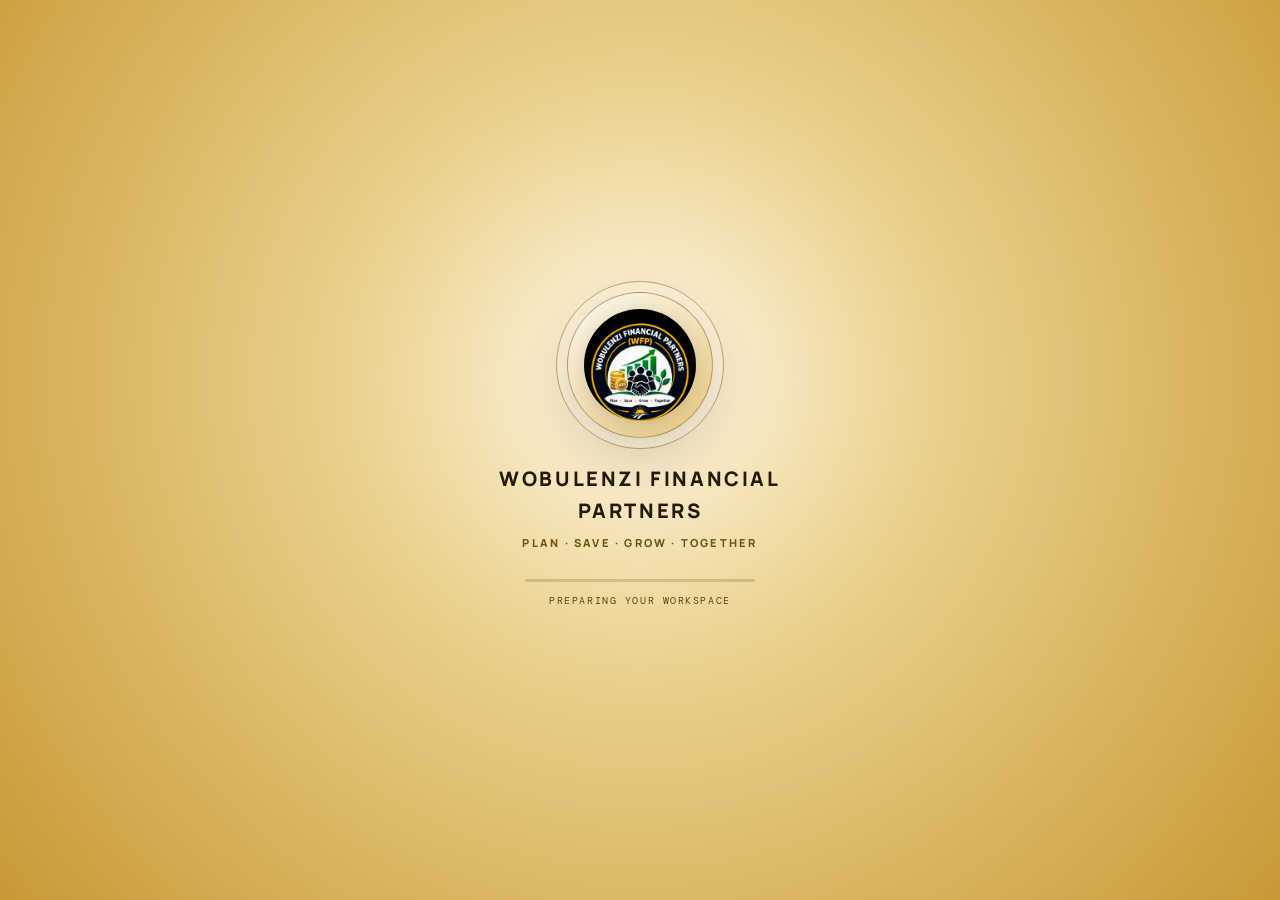
<file: index.html>
﻿<!DOCTYPE html>
<html lang="en">
<head>
  <meta charset="UTF-8" />
  <meta name="viewport" content="width=device-width, initial-scale=1.0" />
  <meta name="description" content="Choose administrator or member sign in for Wobulenzi Financial Partners." />
  <title>Welcome - Wobulenzi Financial Partners</title>
  <meta name="theme-color" content="#d8ad50" />
  <link rel="manifest" href="manifest.webmanifest" />
  <script>try{if(sessionStorage.getItem('wfpIntroShown'))document.documentElement.classList.add('skip-intro')}catch(error){}</script>
  <link rel="stylesheet" href="styles.css" />
  <style>
    .intro-scene{position:fixed;z-index:1000;inset:0;display:grid;place-items:center;padding:24px;background:radial-gradient(circle at 50% 42%,#fff8e6 0,#ead08c 36%,#c89935 100%);transition:opacity .65s ease,visibility .65s ease}
    .intro-scene.is-leaving{opacity:0;visibility:hidden;pointer-events:none}
    .intro-content{width:min(390px,100%);text-align:center;color:#231b09;animation:intro-arrive .75s ease both}
    .intro-logo-wrap{position:relative;display:grid;place-items:center;width:146px;height:146px;margin:0 auto 25px;border:1px solid rgba(112,77,10,.45);border-radius:50%;background:linear-gradient(145deg,rgba(255,255,255,.72),rgba(222,180,76,.62));box-shadow:0 0 0 10px rgba(255,255,255,.18),0 18px 55px rgba(67,45,5,.2);animation:intro-float 2s ease-in-out infinite}
    .intro-logo-wrap::before,.intro-logo-wrap::after{content:"";position:absolute;inset:-12px;border:1px solid rgba(112,77,10,.24);border-radius:50%;animation:intro-ring 2.2s ease-out infinite}
    .intro-logo-wrap::after{animation-delay:1.1s}.intro-logo{width:112px;height:112px;object-fit:cover;border-radius:50%;box-shadow:0 5px 22px rgba(42,29,4,.17)}
    .intro-title{margin:0;font-size:clamp(1rem,3.4vw,1.25rem);font-weight:800;letter-spacing:.13em}.intro-tagline{margin:7px 0 27px;color:#6f5314;font-size:.69rem;font-weight:800;letter-spacing:.2em;text-transform:uppercase}
    .intro-loading{width:min(230px,75%);height:3px;margin:auto;overflow:hidden;background:rgba(91,64,10,.2);border-radius:9px}.intro-loading span{display:block;width:40%;height:100%;background:#74500c;box-shadow:0 0 12px rgba(116,80,12,.55);animation:intro-progress 1.65s ease-in-out forwards}.intro-status{margin:11px 0 0;color:#594619;font-family:'DM Mono',monospace;font-size:.61rem;letter-spacing:.16em;text-transform:uppercase}
    .skip-intro .intro-scene{display:none}
    @keyframes intro-arrive{from{opacity:0;transform:translateY(12px) scale(.97)}to{opacity:1;transform:translateY(0) scale(1)}}@keyframes intro-float{50%{transform:translateY(-6px)}}@keyframes intro-ring{from{opacity:.6;transform:scale(.94)}to{opacity:0;transform:scale(1.14)}}@keyframes intro-progress{from{transform:translateX(-110%)}to{transform:translateX(260%)}}
    @media(prefers-reduced-motion:reduce){.intro-content,.intro-logo-wrap,.intro-logo-wrap::before,.intro-logo-wrap::after,.intro-loading span{animation-duration:.01ms!important;animation-iteration-count:1!important}.intro-scene{transition-duration:.01ms!important}}
    :root{--welcome-gold:#ffe09a}
    body{min-height:100vh;overflow-x:hidden}
    body::before{opacity:.12;background-size:58px 58px;animation:grid-shift 32s linear infinite}
    body::after{content:"";position:fixed;z-index:-1;inset:0;pointer-events:none;background:radial-gradient(ellipse at 15% 40%,rgba(35,107,79,.19),transparent 36%),radial-gradient(ellipse at 87% 70%,rgba(212,168,95,.1),transparent 32%)}
    .opening{width:min(1360px,100%);min-height:100vh;margin:auto;padding:32px 48px 25px;display:flex;flex-direction:column}
    .opening-header{position:relative;top:auto;z-index:2;margin:0;padding:11px 0 20px;background:none;border:0;border-bottom:1px solid rgba(214,231,225,.12);border-radius:0;box-shadow:none;backdrop-filter:none;animation:fade-in .8s both}
    .opening-header .brand-logo{width:48px;height:48px}.opening-header .small-text{color:#c7d1cc;font-size:.72rem}
    .opening-body{flex:1;display:grid;grid-template-columns:minmax(0,1.12fr) minmax(360px,.88fr);align-items:center;gap:clamp(38px,7vw,105px);padding:clamp(42px,7vh,88px) 3% 55px}
    .story{position:relative;min-width:0;max-width:620px;padding:16px 0 24px;animation:slide-in .9s .08s both}
    .story::before{content:"";position:absolute;z-index:-1;width:390px;height:390px;left:-118px;top:-78px;border-radius:50%;background:radial-gradient(circle,rgba(212,168,95,.11),transparent 70%);filter:blur(4px)}
    .seal{display:flex;align-items:center;gap:18px;margin-bottom:40px}
    .seal-image{position:relative;flex:none;width:88px;height:88px;padding:7px;border:1px solid rgba(240,201,126,.58);border-radius:50%;background:linear-gradient(145deg,rgba(212,168,95,.18),rgba(9,13,18,.75));box-shadow:0 0 0 8px rgba(212,168,95,.035),0 10px 38px rgba(0,0,0,.3);animation:seal-hover 6s ease-in-out infinite}
    .seal-image img{width:100%;height:100%;object-fit:cover;border-radius:50%}
    .seal-copy{color:#f1f5f2;font-size:.72rem;font-weight:800;letter-spacing:.19em;text-transform:uppercase;line-height:1.8}
    .seal-copy span{display:block;color:var(--welcome-gold);font-family:'DM Mono',monospace;font-size:.58rem;font-weight:500;letter-spacing:.15em}
    .story-kicker{display:flex;align-items:center;gap:12px;margin-bottom:17px;color:var(--welcome-gold);font-size:.68rem;font-weight:800;letter-spacing:.23em;text-transform:uppercase}
    .story-kicker::before{content:"";width:34px;height:1px;background:var(--welcome-gold);box-shadow:0 0 14px rgba(240,201,126,.7)}
    .story h1{max-width:620px;margin:0 0 22px;color:#fffdf8;font-family:'Playfair Display',Georgia,serif;font-size:clamp(3.2rem,6.4vw,6.4rem);font-weight:600;line-height:.98;letter-spacing:-.055em;text-wrap:balance;text-shadow:0 4px 38px rgba(0,0,0,.25)}
    .story h1 em{color:var(--welcome-gold);font-style:normal}
    .story-description{max-width:455px;margin:0;color:#e1e9e5;font-size:1rem;line-height:1.85}
    .principles{display:flex;align-items:center;flex-wrap:wrap;gap:11px;margin-top:37px;color:#f1f5f2;font-size:.68rem;font-weight:800;letter-spacing:.2em;text-transform:uppercase}
    .principles i{width:4px;height:4px;border-radius:50%;background:var(--welcome-gold);box-shadow:0 0 10px rgba(240,201,126,.75)}
    .access-panel{position:relative;min-width:0;max-width:490px;width:100%;justify-self:end;padding:clamp(24px,3.5vw,42px);border:1px solid rgba(214,231,225,.13);border-radius:18px;background:linear-gradient(145deg,rgba(19,28,36,.89),rgba(10,16,22,.92));box-shadow:0 32px 90px rgba(0,0,0,.32),inset 0 1px rgba(255,255,255,.04);backdrop-filter:blur(16px);animation:panel-rise .9s .22s both}
    .access-panel::before{content:"";position:absolute;top:0;left:12%;right:12%;height:1px;background:linear-gradient(90deg,transparent,rgba(240,201,126,.65),transparent);box-shadow:0 0 20px rgba(240,201,126,.32)}
    .panel-heading{margin-bottom:23px}.panel-heading span{color:var(--welcome-gold);font-size:.62rem;font-weight:800;letter-spacing:.2em;text-transform:uppercase}.panel-heading h2{margin:7px 0 6px;color:#fffdf8;font-family:'Playfair Display',Georgia,serif;font-size:1.75rem;font-weight:600}.panel-heading p{margin:0;color:#d5ded9;font-size:.86rem;line-height:1.6}
    .access-options{display:grid;gap:12px}.install-action{display:grid;gap:8px;margin-top:18px;padding-top:16px;border-top:1px solid rgba(111,76,6,.18)}.install-button{width:100%;padding:12px 16px;color:#17130a;background:linear-gradient(135deg,#f2d68f,#d5a846);border:1px solid #c69b3c;border-radius:8px;font-family:inherit;font-size:.83rem;font-weight:800;cursor:pointer;box-shadow:0 5px 15px rgba(102,72,9,.12)}.install-button:hover,.install-button:focus-visible{background:#f6dfa5;outline:3px solid rgba(182,129,17,.2)}.install-help,.install-status{margin:0;color:#625638;font-size:.7rem;line-height:1.55}.install-status:empty{display:none}
    .access-option{position:relative;display:grid;grid-template-columns:48px minmax(0,1fr) 24px;align-items:center;gap:15px;min-height:99px;padding:17px;text-decoration:none;color:#fff;background:rgba(255,255,255,.025);border:1px solid rgba(214,231,225,.13);border-radius:11px;transition:transform .3s,border-color .3s,background .3s,box-shadow .3s;animation:option-show .7s both}
    .access-option:nth-child(1){animation-delay:.48s}.access-option:nth-child(2){animation-delay:.62s}
    .access-option:hover,.access-option:focus-visible{transform:translateX(4px);border-color:rgba(240,201,126,.58);background:rgba(212,168,95,.075);box-shadow:0 10px 35px rgba(0,0,0,.2);outline:none}
    .option-icon{display:grid;place-items:center;width:46px;height:46px;color:var(--welcome-gold);border:1px solid rgba(240,201,126,.3);border-radius:12px;background:rgba(212,168,95,.09)}
    .option-icon svg{width:22px;height:22px;fill:none;stroke:currentColor;stroke-width:1.65;stroke-linecap:round;stroke-linejoin:round}
    .option-copy strong,.option-copy small{display:block}.option-copy strong{margin-bottom:4px;color:#fffdf8;font-size:.91rem;font-weight:800}.option-copy small{color:#d8e1dc;font-size:.76rem;line-height:1.5}.option-arrow{color:#b6a077;font-size:1.3rem;transition:transform .25s,color .25s}.access-option:hover .option-arrow{transform:translateX(3px);color:var(--welcome-gold)}
    .opening-footer{display:flex;justify-content:space-between;gap:15px;padding-top:17px;border-top:1px solid rgba(214,231,225,.1);color:#c1cbc5;font-size:.66rem;letter-spacing:.1em;text-transform:uppercase}
    @keyframes fade-in{from{opacity:0}to{opacity:1}}@keyframes slide-in{from{opacity:0;transform:translateX(-24px);filter:blur(5px)}to{opacity:1;transform:translateX(0);filter:blur(0)}}@keyframes panel-rise{from{opacity:0;transform:translateY(23px) scale(.985);filter:blur(4px)}to{opacity:1;transform:translateY(0) scale(1);filter:blur(0)}}@keyframes option-show{from{opacity:0;transform:translateY(12px)}to{opacity:1;transform:translateY(0)}}@keyframes seal-hover{0%,100%{transform:translateY(0)}50%{transform:translateY(-5px)}}@keyframes grid-shift{to{background-position:58px 58px}}
    @media(max-width:900px){.opening{padding:25px 28px 20px}.opening-body{grid-template-columns:minmax(0,1fr) minmax(320px,.9fr);gap:32px;padding-left:0;padding-right:0}.story h1{font-size:clamp(3rem,7vw,5rem)}.seal{margin-bottom:28px}}
    @media(max-width:700px){.opening{min-height:100svh;padding:18px 20px 20px}.opening-body{grid-template-columns:1fr;gap:32px;padding:40px 0}
    .story{max-width:600px}.story h1{max-width:560px;font-size:clamp(3.2rem,11vw,5rem)}.seal{margin-bottom:25px}.seal-image{width:72px;height:72px}.access-panel{justify-self:start;max-width:600px}.opening-footer{font-size:.55rem}}
    @media(max-width:420px){.opening-header .brand{font-size:.8rem;letter-spacing:.06em}.opening-header .brand-logo{width:40px;height:40px}.opening-header .small-text{font-size:.64rem;color:#d2dad6}.opening{padding-left:16px;padding-right:16px}.story h1{font-size:clamp(2.8rem,13vw,4rem)}.story-description{font-size:.87rem}.access-panel{padding:22px 17px}.access-option{grid-template-columns:42px minmax(0,1fr) 16px;gap:11px;padding:13px}.option-icon{width:40px;height:40px}.opening-footer{flex-direction:column;align-items:center;text-align:center}}
    @media(prefers-reduced-motion:reduce){*,*::before,*::after{scroll-behavior:auto!important;animation-duration:.01ms!important;animation-iteration-count:1!important;transition-duration:.01ms!important}}
    /* Black and gold welcome palette with a moving ambient backdrop */
    body{color:#12110d;background:linear-gradient(125deg,#f5e5b8 0%,#fff9e9 27%,#e9c875 54%,#f8edcf 76%,#d8ad50 100%);background-size:240% 240%;animation:golden-drift 22s ease-in-out infinite alternate}
    body::before{opacity:.14;background-image:linear-gradient(rgba(66,48,10,.1) 1px,transparent 1px),linear-gradient(90deg,rgba(66,48,10,.1) 1px,transparent 1px);background-size:58px 58px;mask-image:linear-gradient(to bottom,rgba(0,0,0,.5),transparent 78%)}
    body::after{z-index:0;background:radial-gradient(ellipse at 18% 26%,rgba(255,255,255,.72),transparent 29%),radial-gradient(ellipse at 76% 68%,rgba(194,139,24,.28),transparent 34%),radial-gradient(ellipse at 45% 105%,rgba(255,244,207,.8),transparent 38%);background-size:160% 160%;animation:golden-glow 16s ease-in-out infinite alternate}
    .opening{position:relative;z-index:1}
    .opening-header{border-bottom-color:rgba(51,39,14,.2)}.opening-header .brand{color:#15130e}.opening-header .small-text{color:#5a4a28}.opening-header .brand-logo{background:rgba(206,159,49,.16);filter:none}
    .story::before{background:radial-gradient(circle,rgba(255,255,255,.72),transparent 70%)}.seal-image{border-color:#bd8716;background:linear-gradient(145deg,#fff7df,#d8ac49);box-shadow:0 0 0 8px rgba(143,99,9,.08),0 10px 38px rgba(60,42,7,.18)}.seal-copy{color:#17150f}.seal-copy span{color:#8d6000}
    .story-kicker{color:#8b5f00}.story-kicker::before{background:#b68111;box-shadow:0 0 14px rgba(182,129,17,.45)}.story h1{color:#11110e;text-shadow:0 2px 0 rgba(255,255,255,.38)}.story h1 em{color:#9b6b08}.story-description{color:#302b1e}.principles{color:#211b0d}.principles i{background:#ad7810;box-shadow:0 0 10px rgba(173,120,16,.45)}
    .access-panel{border-color:rgba(111,76,6,.34);background:linear-gradient(145deg,rgba(255,252,242,.95),rgba(250,237,202,.94));box-shadow:0 30px 85px rgba(70,49,8,.2),inset 0 1px rgba(255,255,255,.9);backdrop-filter:blur(18px)}.access-panel::before{background:linear-gradient(90deg,transparent,#b68111,transparent);box-shadow:0 0 20px rgba(182,129,17,.28)}.panel-heading span{color:#8d6000}.panel-heading h2{color:#17150f}.panel-heading p{color:#51482f}
    .access-option{color:#fff4cf;background:linear-gradient(135deg,#17150f,#292318);border-color:rgba(165,119,17,.4);box-shadow:0 8px 20px rgba(45,33,9,.1)}.access-option:hover,.access-option:focus-visible{border-color:#bd8716;background:linear-gradient(135deg,#211d12,#332915);box-shadow:0 12px 28px rgba(45,33,9,.18)}.option-icon{color:#f0c45e;border-color:rgba(226,177,67,.48);background:rgba(206,159,49,.12)}.option-copy strong{color:#fff3ce}.option-copy small{color:#e1c982}.option-arrow{color:#e0b64d}.access-option:hover .option-arrow{color:#ffdc79}
    .opening-footer{border-top-color:rgba(51,39,14,.2);color:#55451f}
    @keyframes golden-drift{0%{background-position:0% 40%}50%{background-position:60% 100%}100%{background-position:100% 0%}}@keyframes golden-glow{from{transform:translate3d(-1.5%,0,0) scale(1);opacity:.78}to{transform:translate3d(1.5%,-1%,0) scale(1.05);opacity:1}}
    @media(prefers-reduced-motion:reduce){body{animation:none;background-position:50% 50%}body::after{animation:none}}
    .opening-header{justify-content:center;padding:15px 10px 20px}.opening-header .brand{text-decoration:none;justify-content:center;gap:15px;font-size:clamp(1rem,1.6vw,1.3rem);letter-spacing:.09em}.opening-header .brand:hover,.opening-header .brand:focus-visible{text-decoration:none}.opening-header .brand-name,.opening-header .large-text{text-decoration:none}.opening-header .brand-name{display:block;text-align:left;line-height:1.35;font-size:inherit}.opening-header .brand-logo{width:60px;height:60px;flex:none}.opening-header .large-text{display:block;margin-top:4px;color:#6f5314;font-size:.68rem;font-weight:700;letter-spacing:.16em;line-height:1.4}
    @media(max-width:520px){.opening-header{padding-bottom:15px}.opening-header .brand{gap:11px;font-size:clamp(.79rem,4vw,1rem);letter-spacing:.055em}.opening-header .brand-logo{width:46px;height:46px}.opening-header .large-text{font-size:.58rem;letter-spacing:.1em}}
  </style>
</head>
<body>
  <div class="intro-scene" id="intro-scene" role="status" aria-label="Loading Wobulenzi Financial Partners">
    <div class="intro-content"><div class="intro-logo-wrap"><img class="intro-logo" src="images/logo.jpeg" alt="Wobulenzi Financial Partners logo" /></div><p class="intro-title">WOBULENZI FINANCIAL PARTNERS</p><p class="intro-tagline">Plan · Save · Grow · Together</p><div class="intro-loading" aria-hidden="true"><span></span></div><p class="intro-status">Preparing your workspace</p></div>
  </div>
  <div class="opening">
    
    <main class="opening-body">
      <section class="story" aria-labelledby="welcome-title">
        <div class="seal"><div class="seal-image"><img src="images/logo.jpeg" alt="Wobulenzi Financial Partners emblem" /></div><div class="seal-copy">Your<br />Financial<span>Partners</span></div></div>
        <div class="story-kicker">A stronger future, built together</div>
        <h1 id="welcome-title">Welcome to your <em>financial</em> community.</h1>
        <p class="story-description">A place to plan with purpose, save with confidence, and grow together. Sign in to continue to your Wobulenzi Financial Partners account.</p>
      </section>
      <section class="access-panel" aria-labelledby="access-title">
        <div class="panel-heading"><span>Welcome to WFP</span><h2 id="access-title">Choose your access</h2><p>Select the account type that matches you.</p></div>
        <div class="access-options">
          <a class="access-option" href="admin.html"><span class="option-icon" aria-hidden="true"><svg viewBox="0 0 24 24"><path d="M4 20V10m5 10V4m6 16v-8m5 8V7"/>
            <path d="M2 20h20M4 7l5-3 6 5 5-4"/></svg></span><span class="option-copy"><strong>Administrator</strong><small>Manage members, savings, loans, and SACCO records.</small></span><span class="option-arrow" aria-hidden="true">›</span></a>
          <a class="access-option" href="portal.html"><span class="option-icon" aria-hidden="true"><svg viewBox="0 0 24 24"><circle cx="9" cy="8" r="3"/><path d="M3 20v-1.5A4.5 4.5 0 0 1 7.5 14h3a4.5 4.5 0 0 1 4.5 4.5V20M16 5.2a3 3 0 0 1 0 5.6M18 14a4 4 0 0 1 3 3.9V20"/></svg></span><span class="option-copy"><strong>Member</strong><small>View your personal savings and account activity.</small></span><span class="option-arrow" aria-hidden="true">›</span></a>
        </div>
        <div class="install-action"><button id="install-app" class="install-button" type="button">Install WFP app</button>
          <p class="install-help">Install to open WFP like an app. After installation, visit once while online so pages are ready offline.</p><p id="install-status" class="install-status" role="status" aria-live="polite"></p></div>
      </section>
    </main>
    <footer class="opening-footer"><span>Wobulenzi Financial Partners</span><span>Plan · Save · Grow · Together</span></footer>
  </div>
  <script src="pwa.js"></script>
  <script>
    (()=>{const scene=document.getElementById('intro-scene');let alreadyShown=false;try{alreadyShown=sessionStorage.getItem('wfpIntroShown')==='1';sessionStorage.setItem('wfpIntroShown','1')}catch(error){}if(alreadyShown){scene.remove();return}const delay=matchMedia('(prefers-reduced-motion: reduce)').matches?350:1650;window.setTimeout(()=>{scene.classList.add('is-leaving');window.setTimeout(()=>scene.remove(),700)},delay)})();
  </script>
</body>
</html>
</file>
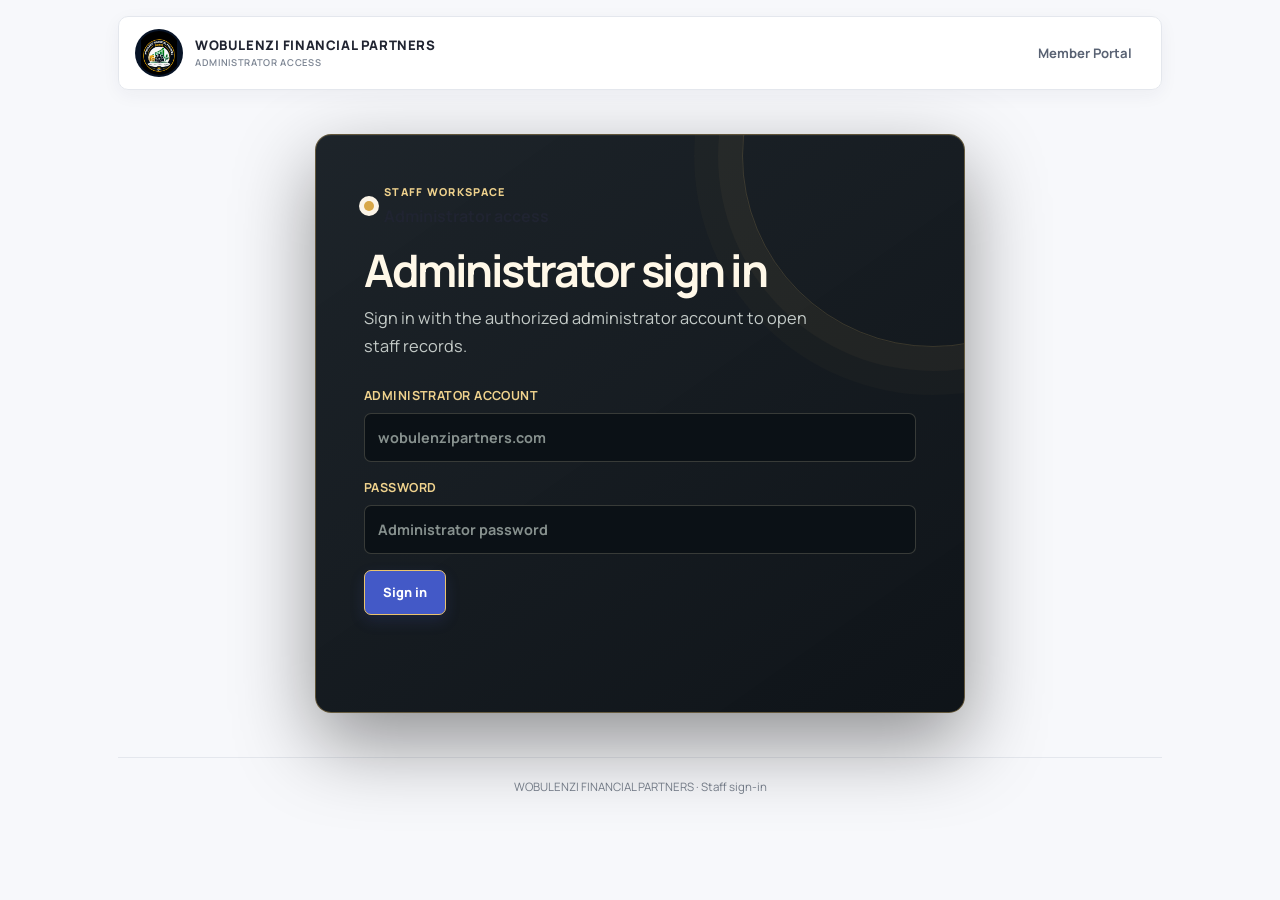
<file: admin.html>
<!DOCTYPE html>
<html lang="en">
<head>
  <meta charset="UTF-8" />
  <meta name="viewport" content="width=device-width, initial-scale=1.0" />
  <title>Administrator Access - Wobulenzi Financial Partners</title>
  <link rel="stylesheet" href="styles.css" />
  <style>
    .admin-page{max-width:1100px}.brand{text-decoration:none}.admin-content{max-width:620px;margin:40px auto}.admin-content h1{margin:4px 0 12px}.admin-form{display:grid;gap:15px}.admin-form .btn{justify-self:start}.admin-message{min-height:1.4em;color:#596273;font-size:.8rem}.admin-message.error{color:#a33d3d}.admin-message.success{color:#23734f}.setup-note{margin:16px 0 0;padding:14px 16px;color:#6b7484;background:#f6f7fb;border:1px solid #e8eaf0;border-radius:8px;font-size:.76rem;line-height:1.6}.setup-note strong{color:#3b4454}.auth-heading{display:flex;align-items:center;gap:10px;margin-bottom:18px}.auth-dot{width:10px;height:10px;border-radius:50%;background:#d8a747;box-shadow:0 0 0 5px #fbf4e7}.admin-label{margin-bottom:4px;color:#6677c7;font-size:.68rem;font-weight:800;letter-spacing:.12em;text-transform:uppercase}.admin-actions{display:flex;gap:9px;flex-wrap:wrap}
    .admin-page{--auth-gold:#eac36d}.admin-content{max-width:650px;margin:44px auto}.admin-content>.hero-content{padding:clamp(27px,5vw,48px);border-color:rgba(234,195,109,.36);border-radius:16px;background:linear-gradient(145deg,rgba(22,29,35,.97),rgba(10,15,20,.98));box-shadow:0 30px 80px rgba(0,0,0,.42),inset 0 1px rgba(255,255,255,.04);animation:admin-card-enter .7s ease both}.admin-content>.hero-content::after{border-color:rgba(234,195,109,.17);box-shadow:0 0 0 24px rgba(234,195,109,.035),0 0 0 48px rgba(234,195,109,.02)}.admin-content h1{color:#fff8e8;font-size:clamp(2rem,4vw,2.8rem)}#form-description{max-width:480px;color:#c4cbc8;line-height:1.7}.admin-content .admin-label,.admin-content label{color:#efd28d}.admin-content .auth-heading{position:relative;z-index:1}.admin-content .admin-form{position:relative;z-index:1;gap:16px}.admin-content input{min-height:48px;color:#fff;background:#0b1116;border-color:rgba(235,222,191,.2);border-radius:7px}.admin-content input::placeholder{color:#87918e}.admin-content input:focus{border-color:#eac36d;outline:3px solid rgba(234,195,109,.16)}.admin-content .btn-primary{color:#17130a;background:linear-gradient(135deg,#f2d68f,#d5a846);border-color:#eac36d}.admin-content .btn-secondary{color:#f3dfb0;border-color:rgba(234,195,109,.42)}.admin-message{color:#d3d9d5}.admin-message.error{color:#ffaaa0}.admin-message.success{color:#9be1b7}.setup-note{position:relative;z-index:1;color:#c4cbc8;background:rgba(255,255,255,.035);border-color:rgba(235,222,191,.15)}.setup-note strong{color:#efd28d}@keyframes admin-card-enter{from{opacity:0;transform:translateY(17px)}to{opacity:1;transform:translateY(0)}}
  </style>
  <meta name="theme-color" content="#d8ad50" />
  <link rel="manifest" href="manifest.webmanifest" /></head>
<body>
  <div class="page-wrap admin-page">
    <header><a class="brand" href="admin.html"><img class="brand-logo" src="images/logo.jpeg" alt="Wobulenzi Financial Partners logo" /><span class="brand-name">WOBULENZI FINANCIAL PARTNERS<span class="small-text">Administrator access</span></span></a><button class="nav-toggle" type="button" aria-label="Open navigation" aria-expanded="false" aria-controls="site-navigation"><span></span><span></span><span></span></button><nav id="site-navigation" class="site-nav" aria-label="Access navigation"><a href="portal.html">Member Portal</a></nav></header>
    <main class="admin-content">
      <section class="hero-content">
        <div class="auth-heading"><span class="auth-dot"></span><div><div class="admin-label">Staff workspace</div><strong>Administrator access</strong></div></div>
        <h1 id="form-title">Administrator sign in</h1>
        <p id="form-description">Sign in with the authorized administrator account to open staff records.</p>
        <form id="login-form" class="admin-form" onsubmit="event.preventDefault();signInAdmin()">
          <label>Administrator account<input id="login-email" type="text" autocomplete="username" required placeholder="wobulenzipartners.com" /></label>
          <label>Password<input id="login-password" type="password" autocomplete="current-password" required placeholder="Administrator password" /></label>
          <div class="admin-actions"><button class="btn btn-primary" type="submit">Sign in</button></div>
        </form>
        <p id="admin-message" class="admin-message" role="status" aria-live="polite"></p>
      </section>
    </main>
    <footer>WOBULENZI FINANCIAL PARTNERS · Staff sign-in</footer>
  </div>
  <script>
    const ADMIN_SESSION='wfpAdminSessionV1';
    const ADMIN_ACCOUNT='wobulenzipartners.com';
    const ADMIN_PASSWORD='bobrich256';
    const allowedReturnPages=new Set(['dashboard.html','members.html','records.html','savings.html','loans.html','reports.html']);
    function message(text,error=false){const node=document.getElementById('admin-message');node.textContent=text;node.className=`admin-message${error?' error':''}`}
    function safeDestination(){const requested=new URLSearchParams(location.search).get('next')||'dashboard.html';const page=requested.split(/[?#]/)[0];return allowedReturnPages.has(page)?requested:'dashboard.html'}
    function finishSignIn(){sessionStorage.setItem(ADMIN_SESSION,ADMIN_ACCOUNT);location.replace(safeDestination())}
    function signInAdmin(){
      const account=document.getElementById('login-email').value.trim().toLowerCase(),password=document.getElementById('login-password').value;
      if(account!==ADMIN_ACCOUNT||password!==ADMIN_PASSWORD){message('The account or password is incorrect.',true);return}
      finishSignIn();
    }
    if(new URLSearchParams(location.search).has('logout')){sessionStorage.removeItem(ADMIN_SESSION);history.replaceState(null,'','admin.html')}
    if(sessionStorage.getItem(ADMIN_SESSION)===ADMIN_ACCOUNT){location.replace(safeDestination())}
  </script>
  <script src="pwa.js"></script>
<script src="nav.js"></script></body>
</html>
</file>
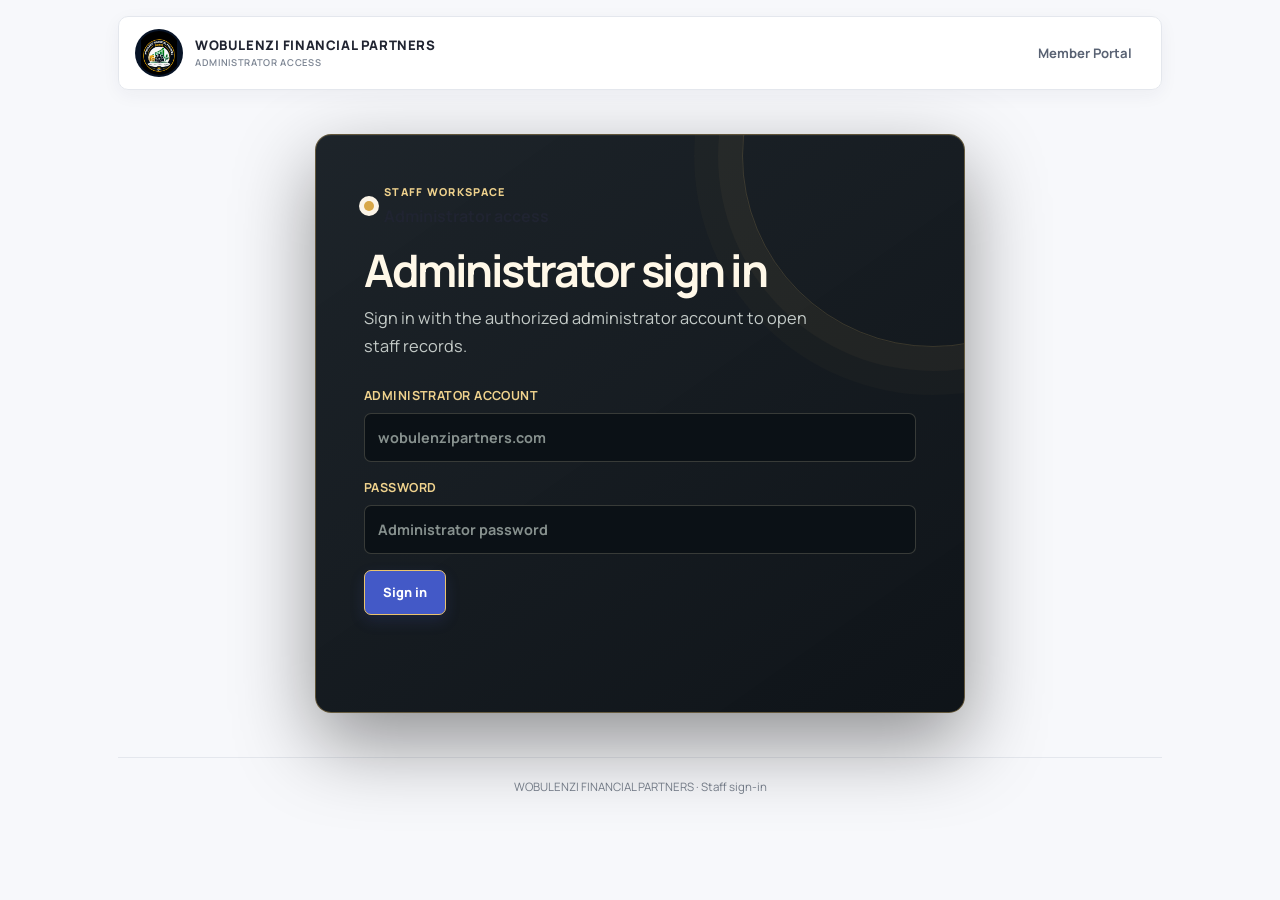
<file: dashboard.html>
<!DOCTYPE html>
<html lang="en"><head><meta charset="UTF-8"><meta name="viewport" content="width=device-width,initial-scale=1"><meta name="description" content="SACCO operations dashboard for members, savings, loans, and reports."><title>SACCO Dashboard - Wobulenzi Financial Partners</title><script src="access.js"></script><link rel="stylesheet" href="styles.css"><style>
:root{--dash-ink:#20283a;--dash-sub:#768094;--dash-brand:#4055bd;--dash-line:#e8ebf1;--dash-bg:#f5f6f9}.dashboard-shell{max-width:1440px;margin:auto;padding:18px 24px 46px}.dashboard-shell header{position:relative;top:auto;margin:0 0 22px;padding:12px 16px;background:#fff;border:1px solid var(--dash-line);box-shadow:0 5px 20px rgba(31,43,71,.04)}.dashboard-shell .brand{text-decoration:none}.dashboard-shell nav{gap:2px}.dashboard-shell nav a{padding:8px 10px;font-size:.77rem}.dashboard-shell nav a[aria-current=page]{color:var(--dash-brand);background:#eff1ff}.dash-heading{display:flex;justify-content:space-between;align-items:flex-end;gap:20px;margin:20px 0 18px}.dash-heading h1{margin:3px 0 4px;color:var(--dash-ink);font-size:clamp(1.7rem,3vw,2.3rem);letter-spacing:-.055em}.dash-heading p{margin:0;color:var(--dash-sub);font-size:.84rem}.dash-eyebrow{color:#6677c7;font-size:.67rem;font-weight:800;letter-spacing:.13em;text-transform:uppercase}.dash-date{padding:9px 12px;color:#596376;background:#fff;border:1px solid var(--dash-line);border-radius:7px;font-size:.75rem}.dash-kpis{display:grid;grid-template-columns:repeat(4,minmax(0,1fr));gap:13px}.dash-kpi,.dash-panel{background:#fff;border:1px solid var(--dash-line);border-radius:10px;box-shadow:0 5px 20px rgba(31,43,71,.035)}.dash-kpi{position:relative;padding:17px 18px;overflow:hidden}.dash-kpi:after{content:"";position:absolute;right:-18px;top:-22px;width:70px;height:70px;border-radius:50%;background:#f1f3ff}.dash-kpi span,.dash-kpi strong,.dash-kpi small{position:relative;z-index:1;display:block}.dash-kpi span{color:#727d91;font-size:.72rem;font-weight:700}.dash-kpi strong{margin:7px 0 4px;color:var(--dash-ink);font-size:1.55rem;letter-spacing:-.04em}.dash-kpi small{color:#8b93a2;font-size:.67rem}.dash-main-grid{display:grid;grid-template-columns:minmax(0,1.65fr) minmax(280px,.85fr);gap:14px;margin-top:14px}.dash-panel{padding:20px}.dash-panel-heading{display:flex;align-items:center;justify-content:space-between;gap:12px;margin-bottom:16px}.dash-panel-heading h2{margin:3px 0 0;color:var(--dash-ink);font-size:1rem;letter-spacing:-.025em}.dash-panel-heading a{color:var(--dash-brand);font-size:.75rem;font-weight:800;text-decoration:none}.cashflow-chart{display:grid;grid-template-columns:repeat(6,1fr);gap:12px;align-items:end;min-height:178px;padding:17px 8px 0;border-bottom:1px solid var(--dash-line)}.chart-month{display:flex;height:155px;flex-direction:column;justify-content:flex-end;align-items:center;gap:7px}.chart-bars{display:flex;width:100%;height:130px;align-items:flex-end;justify-content:center;gap:4px}.chart-bar{width:min(28px,40%);min-height:3px;border-radius:4px 4px 0 0;background:#6578d1}.chart-bar.out{background:#dfe3f5}.chart-month small{color:#858da0;font-size:.65rem}.chart-legend{display:flex;gap:14px;margin-top:12px;color:#798294;font-size:.68rem}.legend-dot{display:inline-block;width:7px;height:7px;margin-right:5px;border-radius:50%;background:#6578d1}.legend-dot.out{background:#dfe3f5}.chart-empty{display:grid;min-height:158px;place-items:center;color:#8992a3;font-size:.78rem;text-align:center}.attention-list{display:grid;gap:9px}.attention-item{display:flex;justify-content:space-between;align-items:center;gap:12px;padding:12px;background:#fafbfe;border:1px solid #edf0f6;border-radius:8px}.attention-item strong,.attention-item span{display:block}.attention-item strong{color:#3c4558;font-size:.76rem}.attention-item span{margin-top:3px;color:#818a9b;font-size:.68rem}.attention-count{min-width:30px;padding:5px 8px;text-align:center;color:#a66d21!important;background:#fff5e4;border-radius:999px;font-weight:800}.quick-grid{display:grid;grid-template-columns:repeat(4,1fr);gap:10px;margin-top:14px}.quick-link{display:flex;align-items:center;gap:11px;padding:13px 14px;color:var(--dash-ink);background:#fff;border:1px solid var(--dash-line);border-radius:9px;text-decoration:none;transition:border-color .15s,transform .15s}.quick-link:hover{transform:translateY(-2px);border-color:#c4cbed}.quick-icon{display:grid;width:34px;height:34px;flex:none;place-items:center;color:var(--dash-brand);background:#eff1ff;border-radius:8px;font-size:.9rem;font-weight:800}.quick-link strong,.quick-link small{display:block}.quick-link strong{font-size:.75rem}.quick-link small{margin-top:2px;color:#8991a0;font-size:.64rem}.dash-table{width:100%;border-collapse:collapse}.dash-table th,.dash-table td{padding:11px 8px;text-align:left;border-bottom:1px solid #edf0f3;font-size:.72rem}.dash-table th{color:#8490a1;font-size:.62rem;text-transform:uppercase;letter-spacing:.07em}.dash-table td{color:#596476}.dash-table td strong{color:#354052}.entry-type{display:inline-flex;padding:4px 7px;border-radius:999px;color:#4359b7;background:#eff1ff;font-size:.63rem;font-weight:800}.dashboard-empty{padding:26px 12px;color:#858d9c;text-align:center;font-size:.77rem}.dashboard-footer{margin-top:23px;color:#8991a0;font-size:.68rem;text-align:center}.dashboard-shell footer{margin-top:24px}.dash-bar-head{display:flex;justify-content:space-between;gap:8px;color:#9299a8;font-size:.65rem}.dash-bar-head strong{color:#606a7c;font-weight:700}@media(max-width:900px){.dash-main-grid{grid-template-columns:1fr}.quick-grid{grid-template-columns:repeat(2,1fr)}}@media(max-width:700px){.dashboard-shell{padding:12px 12px 30px}.dashboard-shell header{gap:8px}.dashboard-shell nav{overflow:auto;flex-wrap:nowrap}.dashboard-shell nav a{white-space:nowrap}.dash-kpis{grid-template-columns:repeat(2,minmax(0,1fr))}.dash-heading{align-items:flex-start;flex-direction:column}.dash-date{align-self:flex-start}}@media(max-width:420px){.quick-grid{grid-template-columns:1fr}.dash-panel{padding:16px}.dash-table th,.dash-table td{padding:9px 5px;font-size:.66rem}}
.dashboard-layout{display:flex;max-width:none;min-height:100vh;margin:0;
padding:0;background:#f5f6f9}.module-sidebar{position:sticky;top:0;display:flex;
flex:0 0 248px;height:100vh;flex-direction:column;
padding:19px 13px 15px;background:#17212b;color:#dce4eb;transition:flex-basis .22s,width .22s;
overflow:hidden}.sidebar-brand{display:flex;
align-items:center;gap:11px;
padding:3px 9px 20px;
color:#fff;text-decoration:none;
font-size:.77rem;font-weight:800;
letter-spacing:.04em;
white-space:nowrap}.sidebar-brand img{width:39px;
height:39px;object-fit:cover;
border-radius:50%}.sidebar-brand span span{display:block;
margin-top:4px;
color:#95a5b3;font-size:.65rem;font-weight:500;letter-spacing:0}
.sidebar-collapse{display:flex;align-items:center;gap:11px;padding:9px 12px;color:#aab8c4;
background:transparent;
border:1px solid #34414c;
border-radius:7px;
text-align:left;
cursor:pointer}
.sidebar-collapse>span:first-child{font-size:1.1rem}
.module-nav{display:grid;align-content:start;gap:5px;margin-top:19px}
.module-nav a,
.module-group summary{display:flex;
align-items:center;
gap:12px;
min-height:41px;
padding:9px 11px;
border-radius:7px;
color:#bdc8d1;
text-decoration:none;
font-size:.78rem;
font-weight:650;
cursor:pointer;
white-space:nowrap}
.module-nav a:hover,
.module-group summary:hover{color:#fff;background:#263541}
.module-nav .is-active{color:#fff;
background:#334759;
box-shadow:inset 3px 0 #dfb54b}
.module-icon{display:grid;
width:19px;
flex:none;
place-items:center;
color:#dfb54b;font-size:1rem}
.module-group summary{list-style:none}
.module-group summary::-webkit-details-marker{display:none}
.submenu-chevron{margin-left:auto;color:#91a1ad;transition:transform .18s}
.module-group[open] 
.submenu-chevron{transform:rotate(180deg)}
.module-submenu{display:grid;gap:2px;padding:3px 0 7px 42px}
.module-submenu a{min-height:32px;padding:7px 9px;color:#9eacb8;font-size:.72rem;font-weight:500}
.sidebar-help{display:flex;gap:10px;
margin-top:auto;
padding:12px;
color:#9eacb8;
text-decoration:none;
font-size:.75rem;
white-space:nowrap}
.dashboard-content{min-width:0;
width:min(1192px,100%);
margin:0 auto;
padding:24px 30px 46px}
.dashboard-shell .dashboard-content header{display:none}
.dashboard-shell footer{margin-top:24px}
.dashboard-layout.is-collapsed .module-sidebar{flex-basis:68px;padding-right:9px;padding-left:9px}
.dashboard-layout.is-collapsed .sidebar-brand{padding-right:4px;padding-left:4px}
.dashboard-layout.is-collapsed .sidebar-brand>span,.dashboard-layout.is-collapsed .collapse-label,.dashboard-layout.is-collapsed
 .module-nav a>span:not(.module-icon),
 .dashboard-layout.is-collapsed 
 .module-group summary>span:not(.module-icon),
 .dashboard-layout.is-collapsed .module-submenu,.dashboard-layout.is-collapsed 
 .sidebar-help span{display:none}
 .dashboard-layout.is-collapsed .sidebar-collapse,
 .dashboard-layout.is-collapsed
.module-nav a,.dashboard-layout.is-collapsed 
.module-group summary{justify-content:center;padding-right:7px;padding-left:7px}
.dashboard-layout.is-collapsed .module-group summary .module-icon{display:grid}
.dashboard-layout.is-collapsed 
.submenu-chevron{display:none}
.dashboard-layout.is-collapsed 
.sidebar-collapse{font-size:0}
.dashboard-layout.is-collapsed 
.sidebar-collapse>span:first-child{font-size:1.1rem;transform:rotate(180deg)}
@media(max-width:760px){.dashboard-layout{display:block}
.module-sidebar{position:fixed;z-index:20;left:0;top:0;width:248px;height:100dvh;transform:translateX(-100%);transition:transform .22s}
.dashboard-layout.is-collapsed 
.module-sidebar{width:248px;flex-basis:248px;padding:19px 13px 15px}
.dashboard-layout.is-collapsed .sidebar-brand>span,
.dashboard-layout.is-collapsed
.collapse-label,.dashboard-layout.is-collapsed .module-nav a>span:not(.module-icon),
.dashboard-layout.is-collapsed .module-group summary>span:not(.module-icon),
.dashboard-layout.is-collapsed .module-submenu,.dashboard-layout.is-collapsed 
.sidebar-help span{display:revert}.dashboard-layout.is-collapsed .module-submenu{display:grid}
.dashboard-content{padding:18px 14px 30px}
@media(max-width:760px){}}
@media(min-width:761px){.dashboard-layout.is-collapsed .module-sidebar{width:68px
}}@media(max-width:760px){.dashboard-layout{display:flex}
.dashboard-layout .module-sidebar{position:sticky;top:0;left:auto;z-index:1;width:68px;
flex:0 0 68px;
height:100vh;
transform:none;
padding:19px 8px 15px}
.dashboard-layout .sidebar-brand{justify-content:center;padding:3px 0 20px}
.dashboard-layout .sidebar-brand>span,.dashboard-layout .sidebar-collapse .collapse-label,.dashboard-layout .module-nav a>span:not(.module-icon),.dashboard-layout .module-group summary>span:not(.module-icon),.dashboard-layout .module-submenu,.dashboard-layout .sidebar-help span{display:none}
.dashboard-layout .sidebar-collapse,.dashboard-layout .module-nav a,.dashboard-layout .module-group summary{justify-content:center;padding-right:7px;padding-left:7px}
.dashboard-layout .sidebar-collapse{font-size:0}
.dashboard-layout .sidebar-collapse>span:first-child{font-size:1.1rem}
.dashboard-layout .dashboard-content{padding:18px 14px 30px}}</style>  <meta name="theme-color" content="#d8ad50" />
<link rel="manifest" href="manifest.webmanifest" />
<link rel="stylesheet" href="module-sidebar.css">
</head>
<body><div class="dashboard-shell dashboard-layout">
    <aside class="module-sidebar" id="module-sidebar">
        <a class="sidebar-brand" href="dashboard.html">
            <img src="images/logo.jpeg" alt="" />
            <span>WFP<span>SACCO workspace</span></span></a>
            <button class="sidebar-collapse" type="button" aria-label="Collapse sidebar" aria-expanded="true">
                <span>‹</span>
                <span class="collapse-label">Collapse menu</span>
            </button>
        <nav class="module-nav" aria-label="System modules">
        <a class="module-link is-active" href="dashboard.html" aria-current="page">
        <span class="module-icon">◫</span><span>Dashboard</span>
    </a>
    <details class="module-group" open><summary><span class="module-icon">♙</span>
    <span>Members</span><span class="submenu-chevron">⌄</span>
</summary><div class="module-submenu"><a href="members.html">Member profiles</a>
<a href="records.html">Member records</a><a href="portal.html">Member portal</a>
</div></details><details class="module-group"><summary><span class="module-icon">▤</span><span>Finance</span><span class="submenu-chevron">⌄</span></summary><div class="module-submenu"><a href="savings.html">Savings &amp; shares</a><a href="loans.html">Loans</a><a href="records.html">Transactions</a></div></details><a class="module-link" href="reports.html"><span class="module-icon">▥</span><span>Reports</span></a><a class="module-link" href="admin.html"><span class="module-icon">⚙</span><span>Administration</span></a></nav><a class="sidebar-help" href="index.html">← <span>Sign in / Home</span></a></aside><main class="dashboard-content"><div class="dash-heading"><div><div class="dash-eyebrow">Overview</div><h1>YOUR FINANCIAL PARTNERS</h1><p>Monitor member accounts, savings activity, loan reviews, and recent records.</p></div><div class="dash-date" id="today"></div></div>
<section class="dash-kpis" aria-label="SACCO summary"><article class="dash-kpi">
    <span>Registered members</span>
    <strong id="kpi-members">0</strong>
    <small>Member profiles and account records</small></article>
    <article class="dash-kpi"><span>Member savings balance</span>
        <strong id="kpi-savings">0</strong>
        <small>From account balances entered</small>
    </article>
        <article class="dash-kpi">
            <span>Outstanding loan balance</span>
            <strong id="kpi-loans">0</strong>
            <small>From account balances entered</small>
        </article>
        <article class="dash-kpi">
            <span>Loan applications to review</span>
            <strong id="kpi-pending">0</strong>
            <small>Applications awaiting a decision</small>
        </article>
    </section>
<div class="dash-main-grid">
    <section class="dash-panel">
        <div class="dash-panel-heading">
            <div><div class="dash-eyebrow">Cash movement</div>
            <h2>Savings activity · last 6 months</h2>
        </div>
        <a href="savings.html">Open ledger →</a></div>
        <div id="cashflow" class="cashflow-chart"></div>
        <div class="chart-legend">
            <span><i class="legend-dot"></i>Deposits and credits</span>
            <span><i class="legend-dot out"></i>Withdrawals and fees</span>
        </div>
    </section>
<section class="dash-panel">
    <div class="dash-panel-heading"><div>
        <div class="dash-eyebrow">Follow-up</div>
        <h2>Needs attention</h2>
    </div>
</div>
<div class="attention-list"><a class="attention-item" href="loans.html" style="text-decoration:none"><div>
    <strong>Loan applications</strong>
    <span>Waiting for review</span>
</div>
<span class="attention-count" id="attention-loans">0</span>
</a>
<a class="attention-item" href="records.html" style="text-decoration:none">
    <div><strong>Member records</strong>
        <span>Accounts without a member profile</span>
</div>
    <span class="attention-count" id="attention-accounts">0</span>
</a>
<a class="attention-item" href="savings.html" style="text-decoration:none"><div>
    <strong>Savings ledger</strong>
    <span>Entries recorded</span>
</div><span class="attention-count" id="attention-savings">0</span>
</a>
</div>
</section>
</div>
<section class="quick-grid" aria-label="Quick actions">
    <a class="quick-link" href="members.html#member-form">
        <span class="quick-icon">+</span>
        <span><strong>Register member</strong>
            <small>Add member profile</small>
        </span>
    </a>
    <a class="quick-link" href="savings.html#entry-form">
        <span class="quick-icon"></span>
        <span><strong>Post savings activity</strong>
            <small>Deposit or withdrawal</small>
        </span>
    </a>
    <a class="quick-link" href="loans.html#loan-form">
        <span class="quick-icon">
        </span>
        <span><strong>Start loan application</strong>
            <small>Capture member request</small>
        </span>
    </a>
    <a class="quick-link" href="reports.html">
        <span class="quick-icon">▤</span>
        <span><strong>View reports</strong>
            <small>Review portfolio totals</small>
        </span>
    </a>
    <a class="quick-link" href="portal.html">
        <span class="quick-icon">↗</span>
        <span><strong>Member portal</strong>
            <small>Create or access an account</small>
    </span>
</a></section>
<section class="dash-panel" style="margin-top:14px">
<div class="dash-panel-heading">
<div>
<div class="dash-eyebrow">Latest entries</div>
<h2>Recent savings activity</h2>
</div>
<a href="savings.html">View all →</a>
</div>
<div id="recent-activity" class="dashboard-empty">No savings activity has been entered yet.</div>
</section>
<footer class="dashboard-footer">Wobulenzi Financial Partners · SACCO workspace · Figures are based on records entered in this browser.</footer>
</main>
</div>
<script>
const readStore=(key,fallback)=>{try{return JSON.parse(localStorage.getItem(key)||JSON.stringify(fallback))}catch{return fallback}};
const profiles=readStore('saccoMemberWorkspaceV1',{members:[]}).members||[];
const accounts=readStore('saccoMemberLedgerV1',[]);
const savings=readStore('saccoSavingsLedgerV1',[]);
const loans=readStore('saccoLoanRegisterV1',[]);
const formatMoney=n=>new Intl.NumberFormat(undefined,{maximumFractionDigits:0}).format(Number(n)||0);
const safe=s=>String(s??'').replace(/[&<>"']/g,c=>({'&':'&amp;','<':'&lt;','>':'&gt;','"':'&quot;',"'":'&#39;'}[c]));
const members=new Set([...profiles.map(x=>x.number)
.filter(Boolean),...accounts.map(x=>x.number).filter(Boolean)]);document.getElementById('today').textContent=new Date().toLocaleDateString(undefined,{weekday:'short',year:'numeric',month:'short',day:'numeric'});document.getElementById('kpi-members').textContent=members.size||profiles.length+accounts.length;document.getElementById('kpi-savings').textContent=formatMoney(accounts.reduce((t,x)=>t+Number(x.savings||0),0));document.getElementById('kpi-loans').textContent=formatMoney(accounts.reduce((t,x)=>t+Number(x.loanBalance||0),0));const pending=loans.filter(x=>x.status==='Pending review').length;document.getElementById('kpi-pending').textContent=pending;document.getElementById('attention-loans').textContent=pending;document.getElementById('attention-accounts').textContent=accounts.filter(x=>!profiles.some(p=>p.number===x.number)).length;document.getElementById('attention-savings').textContent=savings.length;
const now=new Date(),months=[];for(let i=5;i>=0;i--){const d=new Date(now.getFullYear(),now.getMonth()-i,1);months.push({key:`${d.getFullYear()}-${String(d.getMonth()+1).padStart(2,'0')}`,label:d.toLocaleDateString(undefined,{month:'short'}) ,in:0,out:0})}savings.forEach(x=>{const m=months.find(y=>y.key===String(x.date||'').slice(0,7));if(m){if(['Deposit','Share contribution','Interest credit'].includes(x.type))m.in+=Number(x.amount)||0;else m.out+=Number(x.amount)||0}});const max=Math.max(1,...months.flatMap(m=>[m.in,m.out]));const chart=document.getElementById('cashflow');if(!savings.length){chart.innerHTML='<div class="chart-empty">Add savings entries to see monthly movement here.</div>'}else{chart.innerHTML=months.map(m=>`<div class="chart-month"><div class="dash-bar-head"><strong>${formatMoney(m.in)}</strong></div><div class="chart-bars"><i class="chart-bar" title="Credits ${formatMoney(m.in)}" style="height:${Math.max(m.in?4:2,m.in/max*100)}%"></i><i class="chart-bar out" title="Debits ${formatMoney(m.out)}" style="height:${Math.max(m.out?4:2,m.out/max*100)}%"></i></div><small>${m.label}</small></div>`).join('')}
const recent=[...savings].sort((a,b)=>String(b.date)
.localeCompare(String(a.date))).slice(0,6);if(recent.length)document.getElementById('recent-activity').outerHTML=`<div class="record-table-wrap"><table class="dash-table"><thead><tr><th>Date</th><th>Member</th><th>Entry</th><th>Amount</th></tr></thead><tbody>${recent.map(x=>`<tr><td>${safe(x.date)}</td><td><strong>${safe(x.memberName)}</strong><br>${safe(x.memberNumber)}</td><td><span class="entry-type">${safe(x.type)}</span></td><td>${formatMoney(x.amount)}</td></tr>`).join('')}</tbody></table></div>`;
</script>  <script src="pwa.js"></script>
<script>const layout=document
.querySelector(".dashboard-layout"),collapse=document
.querySelector(".sidebar-collapse");collapse.addEventListener("click",()=>{const compact=layout.classList.toggle("is-collapsed");collapse.setAttribute("aria-expanded",String(!compact));collapse.setAttribute("aria-label",compact?"Expand sidebar":"Collapse sidebar")});</script>
</body></html>
</file>
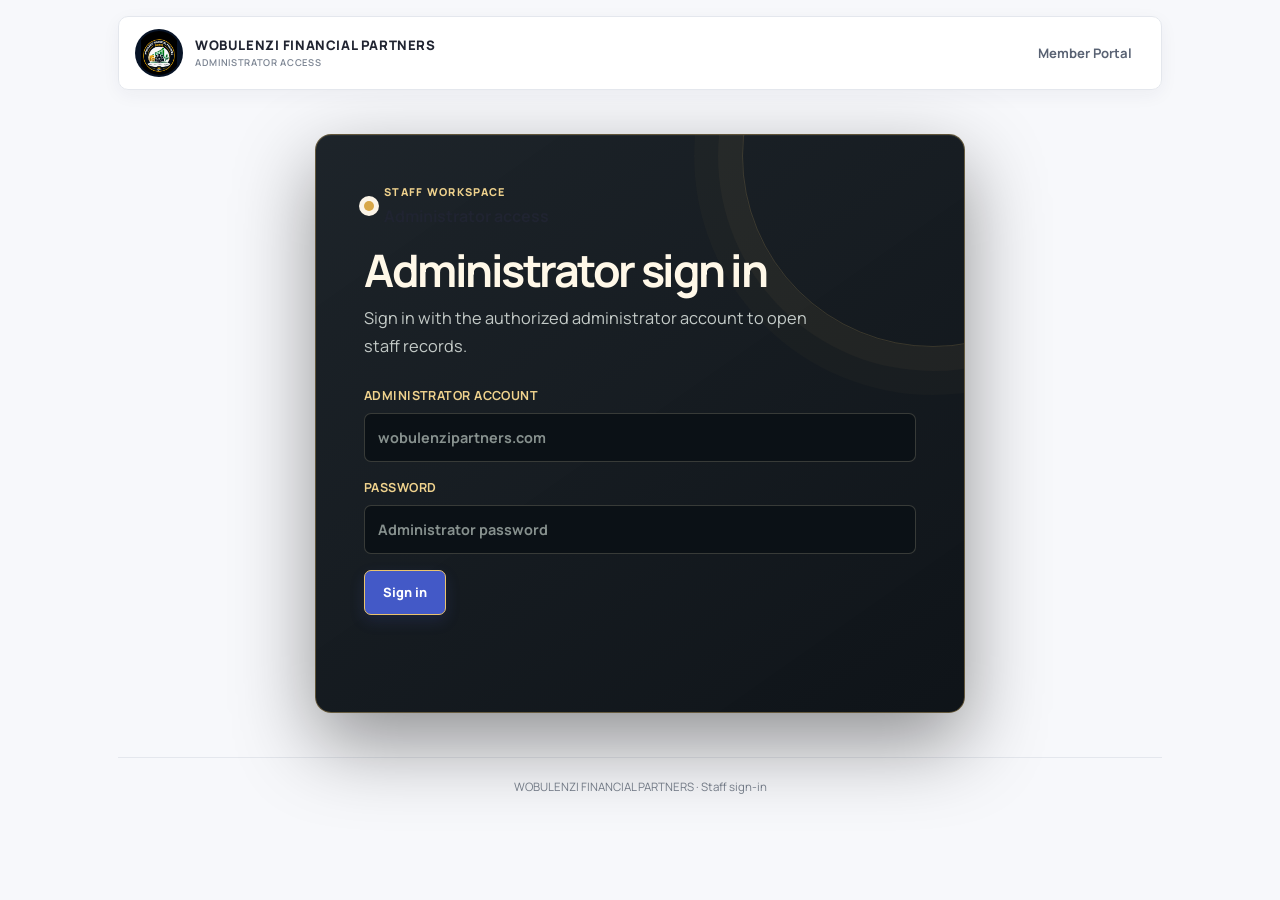
<file: loans.html>
<!DOCTYPE html>
<html lang="en">
<head>
  <meta charset="UTF-8" />
  <meta name="viewport" content="width=device-width, initial-scale=1.0" />
  <title>Loan Register - Wobulenzi Financial Partners</title>
  <script src="access.js"></script><link rel="stylesheet" href="styles.css" />
  <style>
    .workspace{max-width:1440px}.brand{text-decoration:none}.eyebrow{color:#6879c9;font-size:.68rem;font-weight:800;letter-spacing:.12em;text-transform:uppercase}.heading{display:flex;justify-content:space-between;align-items:end;gap:14px;margin-bottom:20px}.heading h2{margin:0}.note{color:#858c99;font-size:.78rem}.batch-toolbar{display:flex;align-items:center;justify-content:space-between;gap:12px;margin-bottom:12px}.batch-toolbar p{margin:0;color:#737c8c;font-size:.77rem}.batch-scroll{width:100%;overflow:auto;border:1px solid #e8eaf0;border-radius:8px}.batch-table{width:100%;min-width:1280px;border-collapse:collapse}.batch-table th,.batch-table td{padding:9px;border-bottom:1px solid #edf0f4;text-align:left}.batch-table th{color:#657084;background:#f7f8fb;font-size:.64rem;text-transform:uppercase;letter-spacing:.055em}.batch-table input,.batch-table select{min-width:105px;min-height:38px;padding:8px;font-size:.76rem}.batch-table .member-name{min-width:155px}.batch-table .guarantor{min-width:145px}.batch-table .purpose{min-width:150px}.batch-table .amount{min-width:120px}.row-number{width:34px;color:#8790a0;text-align:center;font-size:.75rem}.remove-row{padding:7px 9px;color:#a44c4c;background:#fff;border:1px solid #ead9d9;border-radius:6px;font:inherit;font-size:.72rem;cursor:pointer}.batch-actions{display:flex;justify-content:space-between;gap:12px;margin-top:14px}.batch-actions-right{display:flex;gap:9px}.summary{display:grid;grid-template-columns:repeat(4,1fr);gap:12px;margin:8px 0 18px}.summary div{padding:15px;background:#f8f9fc;border:1px solid #e8eaf0;border-radius:8px}.summary span,.summary strong{display:block}.summary span{color:#737c8c;font-size:.72rem}.summary strong{margin-top:4px;color:#3448ad;font-size:1.2rem}.controls{display:flex;align-items:end;gap:14px;margin-bottom:16px}.controls label:first-child{flex:1}.loan-table select{min-width:118px;padding:7px}.repayment-form{display:grid;grid-template-columns:repeat(4,minmax(140px,1fr));gap:14px;align-items:end}.repayment-form .wide{grid-column:span 2}.repayment-list{margin-top:20px}.repayment-table{min-width:760px}@media(max-width:720px){.repayment-form{grid-template-columns:repeat(2,minmax(0,1fr))}.repayment-form .wide{grid-column:span 2}}@media(max-width:620px){.summary{grid-template-columns:repeat(2,1fr)}.heading{display:block}.controls{align-items:stretch;flex-direction:column}.batch-actions{align-items:stretch;flex-direction:column}.batch-actions-right{justify-content:flex-end}}
  </style>
  <meta name="theme-color" content="#d8ad50" />
  <link rel="manifest" href="manifest.webmanifest" />
<link rel="stylesheet" href="module-sidebar.css"></head>
<body>
  <div class="page-wrap workspace">
    <header><a class="brand" href="dashboard.html"><img class="brand-logo" src="images/logo.jpeg" alt="Wobulenzi Financial Partners logo" /><span class="brand-name">WOBULENZI FINANCIAL PARTNERS<span class="small-text">Loan register</span></span></a><button class="nav-toggle" type="button" aria-label="Open navigation" aria-expanded="false" aria-controls="site-navigation"><span></span><span></span><span></span></button><nav id="site-navigation" class="site-nav"><a href="dashboard.html">Dashboard</a><a href="members.html">Members</a><a href="records.html">Records</a><a href="savings.html">Savings</a><a href="loans.html" aria-current="page">Loans</a><a href="reports.html">Reports</a><a href="portal.html">Member Portal</a></nav></header>
    <section class="hero"><div class="hero-content"><div class="eyebrow">Credit operations</div><h1>Loan register</h1><p>Enter applications for several members in one batch. Each completed row becomes a separate application and starts in Pending review.</p><div class="hero-cta"><a class="btn btn-primary" href="#loan-form">Add loan applications</a><button class="btn btn-secondary" type="button" onclick="exportCsv()">Export CSV</button></div></div></section>
    <main>
      <section class="panel" id="loan-form"><div class="heading"><div><div class="eyebrow">Batch applications</div><h2>Capture loan requests</h2></div><span class="note">Add one row for each member application.</span></div>
        <form id="form" onsubmit="event.preventDefault();saveBatch()"><div class="form-section">
          <div class="batch-toolbar"><p>Complete required fields for each row. Blank rows are ignored.</p><button class="btn btn-secondary" type="button" onclick="addRow()">+ Add another application</button></div>
          <div class="batch-scroll"><table class="batch-table"><thead><tr><th>#</th><th>Member number *</th><th>Member name *</th><th>Loan product</th><th>Requested amount *</th><th>Rate %</th><th>Term months</th><th>Application date *</th><th>Guarantor(s)</th><th>Purpose / notes</th><th></th></tr></thead><tbody id="loan-rows"></tbody></table></div>
          <div class="batch-actions"><button class="btn btn-secondary" type="button" onclick="resetRows()">Clear rows</button><div class="batch-actions-right"><button class="btn btn-primary" type="submit">Save all applications</button></div></div>
        </div></form>
      </section>
      <section class="panel"><div class="heading"><div><div class="eyebrow">Applications</div><h2>Loan applications</h2></div><span class="note" id="count">0 applications</span></div><div class="summary"><div><span>Pending review</span><strong id="pending">0</strong></div><div><span>Approved</span><strong id="approved">0</strong></div><div><span>Active</span><strong id="active">0</strong></div><div><span>Total requested</span><strong id="total">0</strong></div></div><div class="controls"><label>Search applications<input id="search" type="search" placeholder="Member, number, guarantor..." oninput="render()"></label><label>Sort<select id="sort" onchange="render()"><option value="newest">Newest first</option><option value="oldest">Oldest first</option><option value="amount">Amount</option></select></label></div><div id="list"></div></section>
      <section class="panel" id="repayments"><div class="heading"><div><div class="eyebrow">Collections</div><h2>Record a repayment</h2></div><span class="note">Payments are linked to a loan and saved in this browser.</span></div>
        <form class="repayment-form" onsubmit="event.preventDefault();saveRepayment()"><label class="wide">Loan<select id="repayment-loan" required></select></label><label>Amount paid<input id="repayment-amount" type="number" min="0.01" step="0.01" required placeholder="0.00"></label><label>Payment date<input id="repayment-date" type="date" required></label><label>Payment method<select id="repayment-method"><option>Cash</option><option>Mobile money</option><option>Bank transfer</option><option>Other</option></select></label><label>Reference / receipt<input id="repayment-reference" type="text" placeholder="Optional reference"></label><div class="wide"><button class="btn btn-primary" type="submit">Save repayment</button></div></form>
        <div class="repayment-list" id="repayment-list"></div>
      </section>
    </main>
    <footer>WOBULENZI FINANCIAL PARTNERS · SACCO workspace</footer>
  </div>
  <script>
    const KEY='saccoLoanRegisterV1';
    const REPAYMENT_KEY='saccoLoanRepaymentsV1';
    let loans=load();
    let repayments=loadRepayments();
    document.getElementById('repayment-date').value=new Date().toISOString().slice(0,10);
    addRow(); addRow(); render();
    function load(){try{const value=JSON.parse(localStorage.getItem(KEY)||'[]');return Array.isArray(value)?value:[]}catch(error){console.warn('Unable to load loan applications.',error);return[]}}
    function loadRepayments(){try{const value=JSON.parse(localStorage.getItem(REPAYMENT_KEY)||'[]');return Array.isArray(value)?value:[]}catch(error){console.warn('Unable to load repayments.',error);return[]}}
    function esc(value){return String(value??'').replace(/[&<>"']/g,character=>({'&':'&amp;','<':'&lt;','>':'&gt;','"':'&quot;',"'":'&#39;'}[character]))}
    function money(value){return new Intl.NumberFormat(undefined,{maximumFractionDigits:2}).format(Number(value)||0)}
    function makeId(){return crypto.randomUUID?crypto.randomUUID():`${Date.now()}-${Math.random().toString(16).slice(2)}`}
    function addRow(){
      const row=document.createElement('tr');
      row.innerHTML=`<td class="row-number"></td><td><input data-field="number" aria-label="Member number" placeholder="SAC-001"></td><td><input data-field="name" class="member-name" aria-label="Member name" placeholder="Full name"></td><td><select data-field="product" aria-label="Loan product"><option>Development</option><option>Emergency</option><option>School fees</option><option>Asset finance</option><option>Business</option><option>Other</option></select></td><td><input data-field="amount" class="amount" aria-label="Requested amount" type="number" min="0.01" step="0.01" placeholder="0.00"></td><td><input data-field="rate" aria-label="Annual interest rate percent" type="number" min="0" step="0.01" placeholder="0"></td><td><input data-field="term" aria-label="Term in months" type="number" min="1" step="1" placeholder="12"></td><td><input data-field="date" aria-label="Application date" type="date" value="${new Date().toISOString().slice(0,10)}"></td><td><input data-field="guarantor" class="guarantor" aria-label="Guarantor" placeholder="Name / member no."></td><td><input data-field="notes" class="purpose" aria-label="Purpose and notes" placeholder="Loan purpose"></td><td><button class="remove-row" type="button" aria-label="Remove this row" onclick="removeRow(this)">Remove</button></td>`;
      document.getElementById('loan-rows').appendChild(row);updateRowNumbers();
    }
    function removeRow(button){const row=button.closest('tr');if(row)row.remove();if(!document.querySelector('#loan-rows tr'))addRow();updateRowNumbers()}
    function updateRowNumbers(){document.querySelectorAll('#loan-rows tr').forEach((row,index)=>row.querySelector('.row-number').textContent=index+1)}
    function resetRows(){document.getElementById('loan-rows').innerHTML='';addRow();addRow()}
    function saveBatch(){
      const pending=[];
      for(const row of document.querySelectorAll('#loan-rows tr')){
        const value=(field)=>row.querySelector(`[data-field="${field}"]`).value.trim();
        const number=value('number'),name=value('name'),amount=Number(value('amount')),date=value('date');
        const isEmpty=!number&&!name&&!value('amount')&&!value('rate')&&!value('term')&&!value('guarantor')&&!value('notes');
        if(isEmpty)continue;
        if(!number||!name||!Number.isFinite(amount)||amount<=0||!date){alert(`Complete member number, name, requested amount, and date for row ${row.querySelector('.row-number').textContent}.`);return}
        pending.push({id:makeId(),number,name,product:value('product'),amount,rate:Number(value('rate'))||0,term:Number(value('term'))||0,date,guarantor:value('guarantor'),notes:value('notes'),status:'Pending review',createdAt:new Date().toISOString()});
      }
      if(!pending.length){alert('Enter at least one complete loan application.');return}
      try{loans=[...pending,...loans];localStorage.setItem(KEY,JSON.stringify(loans));resetRows();render();alert(`${pending.length} ${pending.length===1?'application':'applications'} saved.`)}catch(error){alert('Could not save the applications in browser storage. Please check available storage space.')}
    }
    function setStatus(id,status){const loan=loans.find(item=>item.id===id);if(!loan)return;loan.status=status;localStorage.setItem(KEY,JSON.stringify(loans));render()}
    function render(){
      renderRepayments();
      const query=document.getElementById('search').value.trim().toLowerCase(),sort=document.getElementById('sort').value;
      const rows=loans.filter(loan=>[loan.name,loan.number,loan.product,loan.guarantor,loan.status,loan.notes].some(value=>String(value||'').toLowerCase().includes(query)));
      rows.sort((a,b)=>sort==='oldest'?String(a.date).localeCompare(String(b.date)):sort==='amount'?b.amount-a.amount:String(b.date).localeCompare(String(a.date)));
      document.getElementById('count').textContent=`${rows.length} ${rows.length===1?'application':'applications'}`;
      document.getElementById('pending').textContent=loans.filter(loan=>loan.status==='Pending review').length;
      document.getElementById('approved').textContent=loans.filter(loan=>loan.status==='Approved').length;
      document.getElementById('active').textContent=loans.filter(loan=>loan.status==='Active').length;
      document.getElementById('total').textContent=money(loans.reduce((sum,loan)=>sum+(Number(loan.amount)||0),0));
      document.getElementById('list').innerHTML=rows.length?`<div class="record-table-wrap"><table class="records-table loan-table"><thead><tr><th>Applied</th><th>Member</th><th>Product / purpose</th><th>Requested</th><th>Terms</th><th>Guarantor</th><th>Review status</th><th></th></tr></thead><tbody>${rows.map(loan=>`<tr><td>${esc(loan.date)}</td><td><strong>${esc(loan.name)}</strong><br><small>${esc(loan.number)}</small></td><td>${esc(loan.product)}${loan.notes?`<br><small>${esc(loan.notes)}</small>`:''}</td><td class="money">${money(loan.amount)}</td><td>${money(loan.rate)}% · ${loan.term||'—'} mo</td><td>${esc(loan.guarantor||'—')}</td><td><select aria-label="Status for ${esc(loan.name)}" onchange="setStatus('${esc(loan.id)}',this.value)">${['Pending review','Under appraisal','Pending approval','Approved','Declined','Active','Closed'].map(status=>`<option ${loan.status===status?'selected':''}>${status}</option>`).join('')}</select></td><td><button class="btn btn-secondary" type="button" onclick="removeLoan('${esc(loan.id)}')">Delete</button></td></tr>`).join('')}</tbody></table></div>`:'<div class="empty-state"><strong>No loan applications found.</strong><p>Add an application or change your search.</p></div>';
    }
    function renderRepayments(){
      const select=document.getElementById('repayment-loan'),previous=select.value;
      const eligible=loans.filter(loan=>['Active','Approved'].includes(loan.status));
      select.innerHTML='<option value="">Choose an approved or active loan</option>'+eligible.map(loan=>`<option value="${esc(loan.id)}">${esc(loan.name)} · ${esc(loan.number)} · ${money(loan.amount)}</option>`).join('');
      if(eligible.some(loan=>loan.id===previous))select.value=previous;
      const linked=repayments.map(payment=>({...payment,loan:loans.find(loan=>loan.id===payment.loanId)})).filter(payment=>payment.loan);
      document.getElementById('repayment-list').innerHTML=linked.length?`<div class="record-table-wrap"><table class="records-table repayment-table"><thead><tr><th>Date</th><th>Member / loan</th><th>Amount</th><th>Method</th><th>Reference</th></tr></thead><tbody>${linked.sort((a,b)=>String(b.date).localeCompare(String(a.date))).map(payment=>`<tr><td>${esc(payment.date)}</td><td><strong>${esc(payment.loan.name)}</strong><br><small>${esc(payment.loan.number)} · ${esc(payment.loan.product)}</small></td><td class="money">${money(payment.amount)}</td><td>${esc(payment.method)}</td><td>${esc(payment.reference||'—')}</td></tr>`).join('')}</tbody></table></div>`:'<div class="empty-state"><strong>No repayments recorded yet.</strong><p>Approved or active loans will appear in the loan selector.</p></div>';
    }
    function saveRepayment(){
      const loanId=document.getElementById('repayment-loan').value,amount=Number(document.getElementById('repayment-amount').value),date=document.getElementById('repayment-date').value;
      if(!loanId||!Number.isFinite(amount)||amount<=0||!date){alert('Choose a loan and enter a valid amount and payment date.');return}
      const loan=loans.find(item=>item.id===loanId);if(!loan||!['Active','Approved'].includes(loan.status)){alert('Repayments can only be recorded against approved or active loans.');return}
      const payment={id:makeId(),loanId,amount,date,method:document.getElementById('repayment-method').value,reference:document.getElementById('repayment-reference').value.trim(),createdAt:new Date().toISOString()};
      try{repayments=[payment,...repayments];localStorage.setItem(REPAYMENT_KEY,JSON.stringify(repayments));document.getElementById('repayment-amount').value='';document.getElementById('repayment-reference').value='';renderRepayments();alert('Repayment saved.')}catch(error){alert('Could not save the repayment in browser storage. Please check available storage space.')}
    }
    function removeLoan(id){if(!confirm('Delete this loan application?'))return;loans=loans.filter(loan=>loan.id!==id);localStorage.setItem(KEY,JSON.stringify(loans));render()}
    function csv(value){const text=String(value??'');return /[",\r\n]/.test(text)?`"${text.replace(/"/g,'""')}"`:text}
    function exportCsv(){if(!loans.length){alert('No loan applications to export.');return}const keys=['number','name','product','amount','rate','term','date','guarantor','status','notes'];const header=['Member number','Member name','Product','Amount requested','Annual rate','Term months','Application date','Guarantor','Status','Notes'];const output=[header,...loans.map(loan=>keys.map(key=>loan[key]))].map(row=>row.map(csv).join(',')).join('\r\n');const link=document.createElement('a');link.href=URL.createObjectURL(new Blob(['\ufeff',output],{type:'text/csv'}));link.download='wobulenzi-loan-register.csv';link.click();setTimeout(()=>URL.revokeObjectURL(link.href),0)}
  </script>
  <script src="pwa.js"></script>
<script src="nav.js"></script>
<script src="module-sidebar.js"></script></body>
</html>
</file>
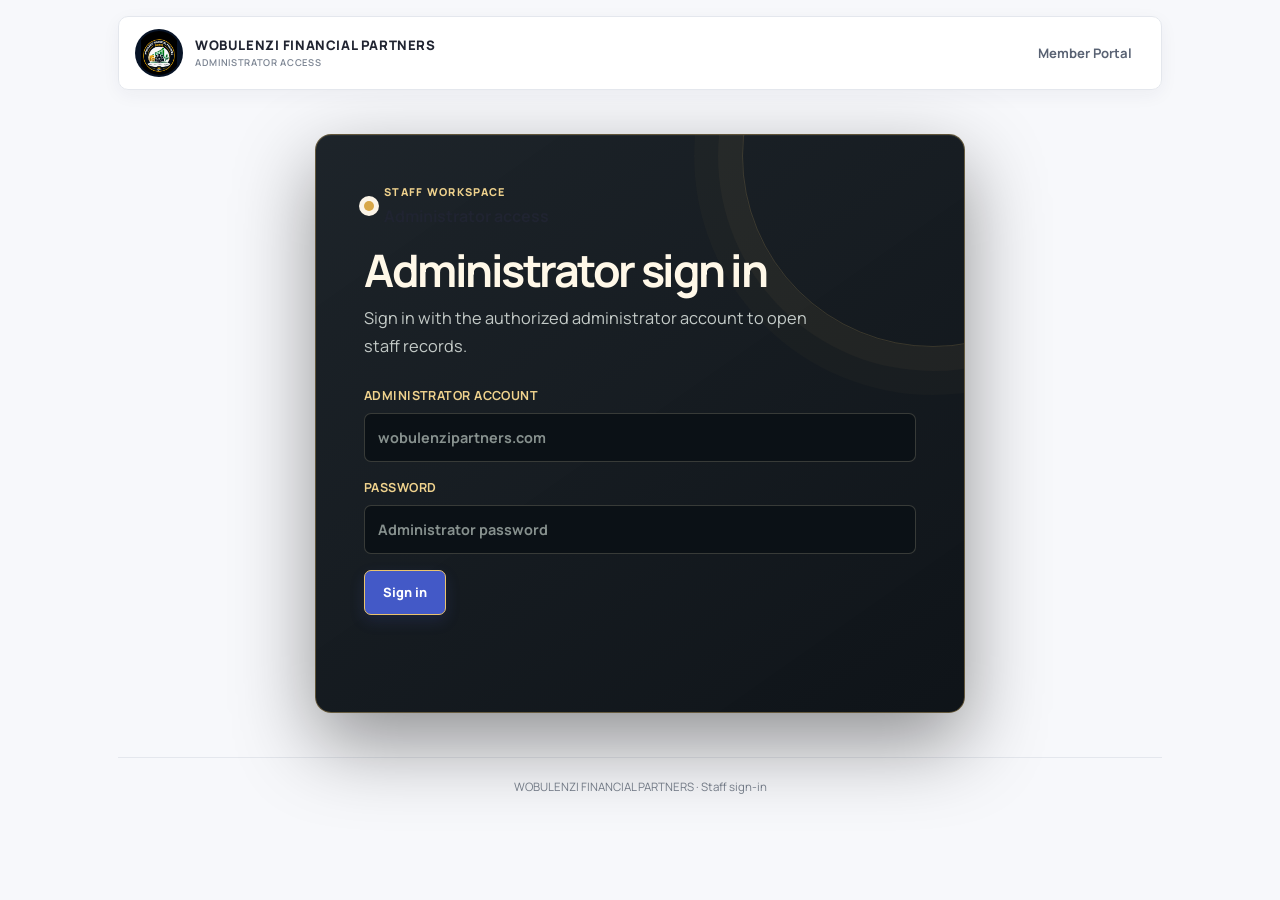
<file: members.html>
<!DOCTYPE html>
<html lang="en">
<head>
  <meta charset="UTF-8" />
  <meta name="viewport" content="width=device-width, initial-scale=1.0" />
  <meta name="description" content="Manage SACCO member profiles, logbook entries, loans, and transactions." />
  <title>Members - Wobulenzi Financial Partners</title>
  <script src="access.js"></script><link rel="stylesheet" href="styles.css" />
  <meta name="theme-color" content="#d8ad50" />
  <link rel="manifest" href="manifest.webmanifest" />
<link rel="stylesheet" href="module-sidebar.css"></head>
<body>
  <div class="page-wrap member-page">
    <header>
      <a class="brand" href="dashboard.html" aria-label="Wobulenzi Financial Partners home"><img class="brand-logo" src="images/logo.jpeg" alt="Wobulenzi Financial Partners logo" />
        <span class="brand-name">WOBULENZI FINANCIAL PARTNERS<span class="small-text">SACCO member workspace</span></span>
      </a>
      <button class="nav-toggle" type="button" aria-label="Open navigation" aria-expanded="false" aria-controls="site-navigation"><span></span><span></span><span></span></button><nav id="site-navigation" class="site-nav" aria-label="Main navigation"><a href="dashboard.html">Dashboard</a><a href="members.html" aria-current="page">Members</a><a href="records.html">Records</a><a href="savings.html">Savings</a><a href="loans.html">Loans</a><a href="reports.html">Reports</a><a href="portal.html">Member Portal</a></nav>
    </header>

    <section class="hero member-hero"><div class="hero-content">
      <div class="eyebrow">Member management</div><h1>Members</h1>
      <p>Keep each member’s personal profile, activity logbook, loans, and financial transactions together in one searchable register.</p>
      <div class="hero-cta"><a class="btn btn-primary" href="#member-form">Add a member</a><button class="btn btn-secondary" type="button" onclick="exportData()">Export member data</button></div>
    </div></section>

    <main>
      <section class="panel" id="member-form">
        <div class="section-heading"><div><div class="eyebrow">Member profile</div><h2>Add member information</h2></div><span class="section-note">Name and member number are required</span></div>
        <form id="profile-form" onsubmit="event.preventDefault(); addMember()">
          <div class="form-section"><h3>Personal details</h3><div class="form-grid">
            <label>Full name *<input id="member-name" required placeholder="Member’s full name" /></label>
            <label>Member number *<input id="member-number" required placeholder="e.g. SAC-001" /></label>
            <label>National ID / passport<input id="member-id-number" placeholder="Identification number" /></label>
            <label>Date of birth<input id="member-dob" type="date" /></label>
            <label>Gender<select id="member-gender"><option value="">Choose if recorded</option><option>Female</option><option>Male</option><option>Prefer not to say</option></select></label>
            <label>Marital status<select id="member-marital"><option value="">Choose if recorded</option><option>Single</option><option>Married</option><option>Other</option></select></label>
            <label>Phone<input id="member-phone" type="tel" placeholder="Phone number" /></label>
            <label>Email<input id="member-email" type="email" placeholder="name@example.com" /></label>
            <label>Occupation<input id="member-occupation" placeholder="Occupation or employer" /></label>
            <label>Membership date<input id="member-joined" type="date" /></label>
            <label>Status<select id="member-status"><option>Active</option><option>Dormant</option><option>Exited</option></select></label>
            <label>Next of kin<input id="member-kin" placeholder="Name and relationship" /></label>
            <label class="span-2">Address<textarea id="member-address" rows="2" placeholder="Home or postal address"></textarea></label>
            <label class="span-2">Profile notes<textarea id="member-notes" rows="2" placeholder="Additional member information"></textarea></label>
          </div></div>
          <div class="actions form-actions"><button class="btn btn-secondary" type="reset">Clear form</button><button class="btn btn-primary" type="submit">Save member</button></div>
        </form>
      </section>

      <section class="panel member-register-link"><div class="section-heading"><div><div class="eyebrow">Member register</div><h2>Browse member records</h2></div></div><p>Search and monitor all member profiles from the Records page.</p><a class="btn btn-primary" href="records.html#member-register">Open member register</a></section>

      <section class="panel" id="member-workspace">
        <div class="section-heading"><div><div class="eyebrow">Selected member file</div><h2 id="selected-member-title">Choose a member</h2></div><span id="selected-member-meta" class="section-note">Select a member from the register to view or add activity.</span></div>
        <div id="member-detail-empty" class="empty-state"><strong>No member selected.</strong><p>Choose a member above. Their logbook, loans, and transactions will appear here.</p></div>
        <div id="member-detail" hidden>
          <div class="member-summary" id="member-summary"></div>
          <div class="activity-tabs" role="tablist" aria-label="Member records">
            <button class="activity-tab active" type="button" role="tab" aria-selected="true" data-kind="logbook" onclick="showActivity('logbook')">Logbook</button>
            <button class="activity-tab" type="button" role="tab" aria-selected="false" data-kind="loans" onclick="showActivity('loans')">Loans</button>
            <button class="activity-tab" type="button" role="tab" aria-selected="false" data-kind="transactions" onclick="showActivity('transactions')">Transactions</button>
          </div>
          <div class="activity-layout">
            <form id="activity-form" class="activity-form" onsubmit="event.preventDefault(); addActivity()"></form>
            <div class="activity-list-wrap"><div class="activity-list-heading"><h3 id="activity-list-title">Logbook entries</h3><label>Sort<select id="activity-sort" onchange="renderActivity()"><option value="newest">Newest first</option><option value="oldest">Oldest first</option><option value="amount">Amount</option></select></label></div><div id="activity-list"></div></div>
          </div>
        </div>
      </section>

      <section class="panel" id="member-summary-panel"><div class="section-heading"><div><div class="eyebrow">Portfolio overview</div><h2>Member summary</h2></div></div>
        <div class="stats-summary-grid">
          <div class="summary-item"><div class="summary-label">Members</div><div class="summary-value" id="summary-members">0</div></div>
          <div class="summary-item"><div class="summary-label">Active members</div><div class="summary-value" id="summary-active">0</div></div>
          <div class="summary-item"><div class="summary-label">Loan records</div><div class="summary-value" id="summary-loans">0</div></div>
          <div class="summary-item"><div class="summary-label">Transactions logged</div><div class="summary-value" id="summary-transactions">0</div></div>
        </div>
      </section>
    </main>
    <footer>WOBULENZI FINANCIAL PARTNERS <span aria-hidden="true">·</span> Contact: <a href="tel:+256704696419">+256 704 696 419</a></footer>
  </div>

  <script>
    const STORAGE_KEY = 'saccoMemberWorkspaceV1';
    const activityKinds = {
      logbook: { title: 'Logbook entries', fields: [
        { id: 'activity-date', label: 'Date', type: 'date', required: true },
        { id: 'activity-title', label: 'Entry title', placeholder: 'Meeting, visit, follow-up...', required: true },
        { id: 'activity-category', label: 'Type', select: ['Meeting', 'Contact', 'Document', 'Follow-up', 'Other'] },
        { id: 'activity-notes', label: 'Details', textarea: true, placeholder: 'Record the member interaction or note' }
      ] },
      loans: { title: 'Loan records', fields: [
        { id: 'activity-date', label: 'Application / issue date', type: 'date', required: true },
        { id: 'activity-title', label: 'Loan description', placeholder: 'Loan purpose or reference', required: true },
        { id: 'activity-amount', label: 'Principal amount', type: 'number', min: '0', step: '0.01', required: true },
        { id: 'activity-rate', label: 'Interest rate (%)', type: 'number', min: '0', step: '0.01', placeholder: '0' },
        { id: 'activity-due', label: 'Due date', type: 'date' },
        { id: 'activity-status', label: 'Loan status', select: ['Pending', 'Approved', 'Active', 'Repaid', 'Defaulted'] },
        { id: 'activity-notes', label: 'Notes', textarea: true, placeholder: 'Terms, guarantors, or other details' }
      ] },
      transactions: { title: 'Transactions', fields: [
        { id: 'activity-date', label: 'Transaction date', type: 'date', required: true },
        { id: 'activity-title', label: 'Description / reference', placeholder: 'Savings deposit, withdrawal, repayment...', required: true },
        { id: 'activity-type', label: 'Transaction type', select: ['Deposit', 'Withdrawal', 'Loan disbursement', 'Loan repayment', 'Share contribution', 'Fee', 'Other'] },
        { id: 'activity-amount', label: 'Amount', type: 'number', min: '0', step: '0.01', required: true },
        { id: 'activity-method', label: 'Payment method / reference', placeholder: 'Cash, mobile money, receipt number...' },
        { id: 'activity-notes', label: 'Notes', textarea: true, placeholder: 'Additional transaction details' }
      ] }
    };
    let data = loadData();
    let selectedId = null;
    let activeKind = 'logbook';
    selectedId = new URLSearchParams(location.search).get('member');
    if (selectedId && !data.members.some((member) => member.id === selectedId)) selectedId = null;
    renderMembers();
    renderSummary();
    renderSelectedMember();

    function loadData() {
      try { const saved = JSON.parse(localStorage.getItem(STORAGE_KEY) || '{"members":[]}'); return { members: Array.isArray(saved.members) ? saved.members : [] }; }
      catch (error) { console.warn('Could not load member workspace.', error); return { members: [] }; }
    }
    function persist() {
      try { localStorage.setItem(STORAGE_KEY, JSON.stringify(data)); renderMembers(); renderSummary(); if (selectedId) renderSelectedMember(); }
      catch (error) { alert('Could not save this information in browser storage. Please check available storage space.'); }
    }
    function val(id) { return document.getElementById(id).value.trim(); }
    function uid() { return crypto.randomUUID ? crypto.randomUUID() : `${Date.now()}-${Math.random().toString(16).slice(2)}`; }
    function addMember() {
      const member = {
        id: uid(), name: val('member-name'), number: val('member-number'), idNumber: val('member-id-number'), dob: val('member-dob'), gender: val('member-gender'), marital: val('member-marital'),
        phone: val('member-phone'), email: val('member-email'), occupation: val('member-occupation'), joined: val('member-joined'), status: val('member-status'), kin: val('member-kin'), address: val('member-address'), notes: val('member-notes'), createdAt: new Date().toISOString(), activities: { logbook: [], loans: [], transactions: [] }
      };
      if (data.members.some((item) => item.number.toLowerCase() === member.number.toLowerCase())) { alert('That member number is already in the register.'); document.getElementById('member-number').focus(); return; }
      data.members.unshift(member); selectedId = member.id; document.getElementById('profile-form').reset(); persist(); document.getElementById('member-workspace').scrollIntoView({ behavior: 'smooth', block: 'start' });
    }
    function escapeHtml(value) { return String(value ?? '').replace(/[&<>"']/g, (char) => ({ '&':'&amp;', '<':'&lt;', '>':'&gt;', '"':'&quot;', "'":'&#39;' })[char]); }
    function formatDate(value) { if (!value) return '—'; const d = new Date(value + (value.length === 10 ? 'T00:00:00' : '')); return Number.isNaN(d.getTime()) ? escapeHtml(value) : d.toLocaleDateString(undefined, { year:'numeric', month:'short', day:'numeric' }); }
    function amount(value) { return new Intl.NumberFormat(undefined, { maximumFractionDigits: 2 }).format(Number(value) || 0); }
    function renderMembers() {}
    function selectMember(id) { selectedId = id; renderMembers(); renderSelectedMember(); document.getElementById('member-workspace').scrollIntoView({ behavior:'smooth', block:'start' }); }
    function currentMember() { return data.members.find((member) => member.id === selectedId); }
    function renderSelectedMember() {
      const member = currentMember();
      document.getElementById('member-detail-empty').hidden = !!member;
      document.getElementById('member-detail').hidden = !member;
      if (!member) { document.getElementById('selected-member-title').textContent = 'Choose a member'; document.getElementById('selected-member-meta').textContent = 'Select a member from the register to view or add activity.'; return; }
      document.getElementById('selected-member-title').textContent = member.name;
      document.getElementById('selected-member-meta').textContent = `Member ${member.number} · ${member.status}`;
      const details = [['Phone',member.phone],['Email',member.email],['ID / passport',member.idNumber],['Date of birth',member.dob ? formatDate(member.dob) : ''],['Gender',member.gender],['Occupation',member.occupation],['Address',member.address],['Next of kin',member.kin]];
      document.getElementById('member-summary').innerHTML = details.filter(([,value]) => value).map(([label,value]) => `<div><span>${label}</span><strong>${escapeHtml(value)}</strong></div>`).join('') || '<p>No additional profile details saved.</p>';
      document.querySelectorAll('.activity-tab').forEach((tab) => { const active = tab.dataset.kind === activeKind; tab.classList.toggle('active', active); tab.setAttribute('aria-selected', String(active)); });
      renderActivityForm(); renderActivity();
    }
    function showActivity(kind) { activeKind = kind; renderSelectedMember(); }
    function renderActivityForm() {
      const config = activityKinds[activeKind];
      document.getElementById('activity-list-title').textContent = config.title;
      const controls = config.fields.map((field) => {
        const id = `id="${field.id}"`;
        const req = field.required ? 'required' : '';
        if (field.select) return `<label>${field.label}<select ${id}>${field.select.map((option) => `<option>${escapeHtml(option)}</option>`).join('')}</select></label>`;
        if (field.textarea) return `<label class="activity-span">${field.label}<textarea ${id} rows="3" placeholder="${escapeHtml(field.placeholder || '')}"></textarea></label>`;
        return `<label>${field.label}<input ${id} type="${field.type || 'text'}" ${field.min ? `min="${field.min}"` : ''} ${field.step ? `step="${field.step}"` : ''} placeholder="${escapeHtml(field.placeholder || '')}" ${req} /></label>`;
      }).join('');
      document.getElementById('activity-form').innerHTML = `<h3>Add ${activeKind === 'logbook' ? 'logbook entry' : activeKind === 'loans' ? 'loan record' : 'transaction'}</h3><div class="activity-fields">${controls}</div><button class="btn btn-primary" type="submit">Save ${activeKind === 'logbook' ? 'entry' : activeKind === 'loans' ? 'loan' : 'transaction'}</button>`;
      const date = document.getElementById('activity-date'); if (date) date.value = new Date().toISOString().slice(0,10);
    }
    function addActivity() {
      const member = currentMember(); if (!member) return;
      const entry = { id:uid(), date:val('activity-date'), title:val('activity-title'), createdAt:new Date().toISOString() };
      if (activeKind === 'logbook') { entry.category=val('activity-category'); entry.notes=val('activity-notes'); }
      if (activeKind === 'loans') { entry.amount=Number(val('activity-amount'))||0; entry.rate=Number(val('activity-rate'))||0; entry.due=val('activity-due'); entry.status=val('activity-status'); entry.notes=val('activity-notes'); }
      if (activeKind === 'transactions') { entry.type=val('activity-type'); entry.amount=Number(val('activity-amount'))||0; entry.method=val('activity-method'); entry.notes=val('activity-notes'); }
      member.activities[activeKind].unshift(entry); persist(); renderActivityForm();
    }
    function renderActivity() {
      const member = currentMember(); if (!member) return;
      const list = [...member.activities[activeKind]];
      const sort = document.getElementById('activity-sort').value;
      list.sort((a,b) => sort === 'oldest' ? a.date.localeCompare(b.date) : sort === 'amount' ? (Number(b.amount)||0) - (Number(a.amount)||0) : b.date.localeCompare(a.date));
      if (!list.length) { document.getElementById('activity-list').innerHTML = `<div class="empty-state compact-empty"><strong>No ${activeKind} saved for this member.</strong><p>Add the first record using the form.</p></div>`; return; }
      document.getElementById('activity-list').innerHTML = `<div class="activity-cards">${list.map((entry) => {
        const meta = activeKind === 'logbook' ? entry.category : activeKind === 'loans' ? `${entry.status}${entry.rate ? ` · ${entry.rate}% interest` : ''}${entry.due ? ` · due ${formatDate(entry.due)}` : ''}` : `${entry.type}${entry.method ? ` · ${entry.method}` : ''}`;
        const value = entry.amount ? `<strong class="activity-amount">${amount(entry.amount)}</strong>` : '';
        return `<article class="activity-card"><div class="activity-card-top"><div><span class="activity-date">${formatDate(entry.date)}</span><h4>${escapeHtml(entry.title)}</h4></div>${value}</div><div class="activity-meta">${escapeHtml(meta || '')}</div>${entry.notes ? `<p>${escapeHtml(entry.notes)}</p>` : ''}</article>`;
      }).join('')}</div>`;
    }
    function deleteMember(id) { const member = data.members.find((item) => item.id === id); if (!confirm(`Delete ${member ? member.name : 'this member'} and all their saved activity?`)) return; data.members = data.members.filter((item) => item.id !== id); if (selectedId === id) selectedId = null; persist(); renderSelectedMember(); }
    function renderSummary() {
      document.getElementById('summary-members').textContent = data.members.length;
      document.getElementById('summary-active').textContent = data.members.filter((member) => member.status === 'Active').length;
      document.getElementById('summary-loans').textContent = data.members.reduce((sum, member) => sum + member.activities.loans.length, 0);
      document.getElementById('summary-transactions').textContent = data.members.reduce((sum, member) => sum + member.activities.transactions.length, 0);
    }
    function csvCell(value) { const text = String(value ?? ''); return /[",\r\n]/.test(text) ? `"${text.replace(/"/g,'""')}"` : text; }
    function exportData() {
      if (!data.members.length) { alert('Add a member before exporting.'); return; }
      const rows = [['Record type','Member number','Member name','Date','Description','Category / type','Amount','Status','Details']];
      data.members.forEach((m) => {
        rows.push(['Member',m.number,m.name,m.joined,'Profile',m.status,'','',`ID: ${m.idNumber}; Phone: ${m.phone}; Email: ${m.email}; DOB: ${m.dob}; Gender: ${m.gender}; Marital: ${m.marital}; Occupation: ${m.occupation}; Address: ${m.address}; Next of kin: ${m.kin}; Notes: ${m.notes}`]);
        ['logbook','loans','transactions'].forEach((kind) => m.activities[kind].forEach((a) => rows.push([kind,m.number,m.name,a.date,a.title,a.category||a.type||'',a.amount||'',a.status||'',`Rate: ${a.rate||''}; Due: ${a.due||''}; Method: ${a.method||''}; Notes: ${a.notes||''}`])));
      });
      const blob = new Blob(['\ufeff',rows.map((row) => row.map(csvCell).join(',')).join('\r\n')],{type:'text/csv;charset=utf-8;'}); const url=URL.createObjectURL(blob); const link=document.createElement('a'); link.href=url; link.download='sacco-member-records.csv'; link.click(); URL.revokeObjectURL(url);
    }
  </script>
  <style>
    .member-page { max-width:1320px; }
    .brand { text-decoration:none; }
    nav a[aria-current="page"] { color:#3448ad; background:#edf0ff; }
    .member-hero .hero-content { padding:36px 40px; }
    .eyebrow { margin-bottom:5px; color:#6879c9; font-size:.68rem; font-weight:800; letter-spacing:.12em; text-transform:uppercase; }
    .section-heading { display:flex; align-items:flex-end; justify-content:space-between; gap:16px; margin-bottom:20px; }
    .section-heading h2 { margin:0; }
    .section-note { color:#858c99; font-size:.77rem; }
    .form-section { padding:18px 0; border-top:1px solid #edf0f4; }
    .form-section h3,.activity-form h3,.activity-list-heading h3 { margin:0 0 15px; font-size:.98rem; font-weight:800; }
    .form-grid { display:grid; grid-template-columns:repeat(2,minmax(0,1fr)); gap:14px 18px; }
    .form-grid .span-2 { grid-column:span 2; }
    .form-grid input,.form-grid select { min-height:43px; }
    .form-actions { margin-top:18px; padding-top:17px; border-top:1px solid #edf0f4; }
    .member-controls { align-items:flex-end; }
    .member-controls .search-wrapper { flex:2 1 280px; }
    .member-controls .filter-wrapper { flex:0 1 190px; }
    .member-table td { font-size:.78rem; }
    .member-cards { display:grid; grid-template-columns:repeat(auto-fit,minmax(270px,1fr)); gap:14px; }
    .member-card { min-width:0; padding:18px; background:#fff; border:1px solid #e8eaf0; border-radius:12px; }
    .member-card.selected-row { box-shadow:0 0 0 2px #4359c7; }
    .member-card-heading { display:flex; justify-content:space-between; align-items:flex-start; gap:10px; }
    .member-card h3 { margin:0; color:#303645; font-size:1rem; }
    .sacco-number { display:block; margin-top:4px; color:#4359c7; font-size:.76rem; font-weight:800; }
    .member-card-contact { margin:14px 0; color:#687080; font-size:.8rem; }
    .member-card-stats { display:grid; grid-template-columns:repeat(3,1fr); gap:7px; padding:12px 0; border-top:1px solid #edf0f4; border-bottom:1px solid #edf0f4; }
    .member-card-stats span { color:#737c8c; font-size:.66rem; }
    .member-card-stats strong { display:block; color:#3448ad; font-size:1rem; }
    .member-card-footer { display:flex; justify-content:space-between; align-items:center; gap:10px; margin-top:13px; }
    .member-card-footer small { color:#858c99; font-size:.68rem; }
    .member-card-footer>div { display:flex; align-items:center; gap:8px; }
    .member-card-footer .btn { padding:8px 12px; font-size:.7rem; }
    .member-select { display:block; padding:0; color:inherit; text-align:left; background:transparent; border:0; cursor:pointer; }
    .member-select strong,.member-select span { display:block; }
    .member-select strong { color:#303645; font-size:.84rem; }
    .member-select span { margin-top:3px; color:#858c99; font-size:.7rem; }
    .selected-row { background:#f4f6ff!important; }
    .status-pill { display:inline-flex; padding:4px 9px; border-radius:999px; color:#53606f; background:#f0f2f5; font-size:.7rem; font-weight:800; }
    .status-active { color:#23734f; background:#e9f7ef; }
    .status-dormant { color:#8a6330; background:#fbf3e5; }
    .status-exited { color:#8a4545; background:#fbecec; }
    .delete-button { padding:5px 8px; color:#a44c4c; background:#fff; border:1px solid #ead9d9; border-radius:5px; font:inherit; font-size:.7rem; cursor:pointer; }
    .delete-button:hover { background:#fff4f4; }
    .member-summary { display:grid; grid-template-columns:repeat(auto-fit,minmax(155px,1fr)); gap:10px; margin:4px 0 23px; }
    .member-summary div { min-width:0; padding:12px 14px; background:#f8f9fc; border:1px solid #eaecf1; border-radius:8px; }
    .member-summary span,.member-summary strong { display:block; overflow-wrap:anywhere; }
    .member-summary span { margin-bottom:4px; color:#858c99; font-size:.65rem; font-weight:800; letter-spacing:.06em; text-transform:uppercase; }
    .member-summary strong { color:#343a46; font-size:.78rem; }
    .member-summary p { color:#858c99; font-size:.8rem; }
    .activity-tabs { display:flex; gap:5px; border-bottom:1px solid #e7e9ef; }
    .activity-tab { padding:10px 15px; color:#687080; background:transparent; border:0; border-bottom:2px solid transparent; font:inherit; font-size:.8rem; font-weight:800; cursor:pointer; }
    .activity-tab.active { color:#4359c7; border-bottom-color:#4359c7; }
    .activity-layout { display:grid; grid-template-columns:minmax(230px,.75fr) minmax(0,1.5fr); gap:24px; padding-top:22px; }
    .activity-form { align-self:start; padding:17px; background:#f8f9fc; border:1px solid #e8eaf0; border-radius:9px; }
    .activity-fields { display:grid; grid-template-columns:1fr; gap:12px; margin-bottom:15px; }
    .activity-fields label { font-size:.7rem; }
    .activity-fields input,.activity-fields select,.activity-fields textarea { font-size:.82rem; }
    .activity-fields textarea { min-height:70px; }
    .activity-form > .btn { width:100%; }
    .activity-span { grid-column:1/-1; }
    .activity-list-heading { display:flex; align-items:center; justify-content:space-between; gap:12px; }
    .activity-list-heading h3 { margin:0; }
    .activity-list-heading label { min-width:145px; font-size:.65rem; }
    .activity-cards { display:grid; gap:9px; margin-top:13px; }
    .activity-card { padding:14px 15px; border:1px solid #e8eaf0; border-radius:8px; background:#fff; }
    .activity-card-top { display:flex; justify-content:space-between; gap:12px; }
    .activity-card h4 { margin:3px 0 0; color:#303645; font-size:.84rem; }
    .activity-date,.activity-meta { color:#858c99; font-size:.7rem; }
    .activity-meta { margin-top:8px; color:#56617a; }
    .activity-card p { margin:8px 0 0; color:#687080; font-size:.78rem; white-space:pre-wrap; }
    .activity-amount { color:#3448ad; white-space:nowrap; }
    .compact-empty { margin-top:13px; padding:22px; }
    .summary-value { overflow-wrap:anywhere; }
    footer span { margin:0 6px; }
    @media(max-width:800px) { .activity-layout { grid-template-columns:1fr; } .activity-fields { grid-template-columns:repeat(2,minmax(0,1fr)); } .activity-fields .activity-span { grid-column:span 2; } }
    @media(max-width:560px) { .member-hero .hero-content { padding:25px 20px; } .form-grid { grid-template-columns:1fr; } .form-grid .span-2 { grid-column:auto; } .section-heading { display:block; } .section-note { display:block; margin-top:5px; } .member-controls .filter-wrapper { flex:1 1 140px; } .activity-fields { grid-template-columns:1fr; } .activity-fields .activity-span { grid-column:auto; } .activity-tabs { overflow-x:auto; } .activity-tab { padding:10px; white-space:nowrap; } }
  </style>
  <script src="pwa.js"></script>
<script src="nav.js"></script>
<script src="module-sidebar.js"></script></body>
</html>
</file>
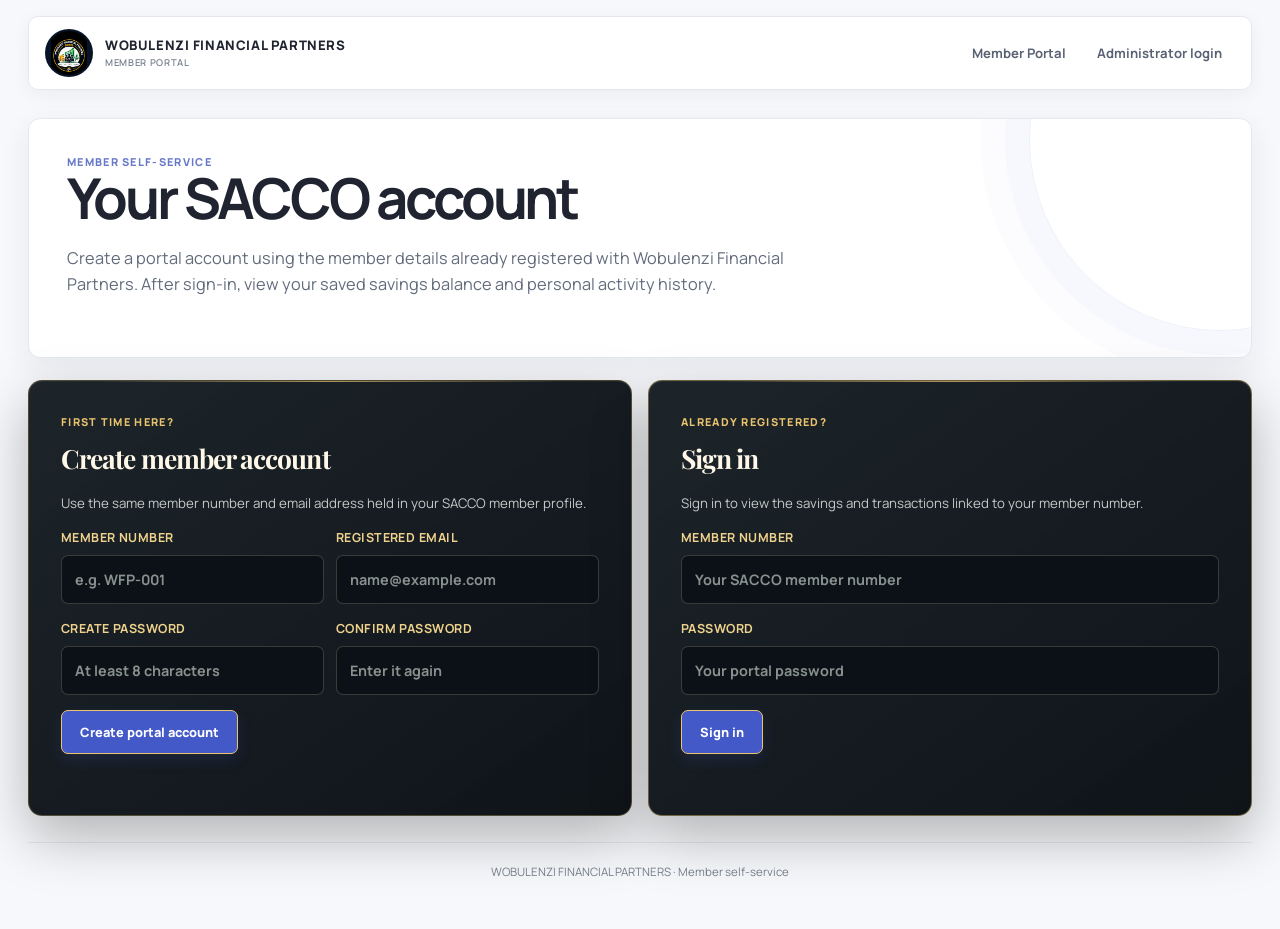
<file: portal.html>
<!DOCTYPE html>
<html lang="en">
<head>
  <meta charset="UTF-8" />
  <meta name="viewport" content="width=device-width, initial-scale=1.0" />
  <meta name="description" content="Wobulenzi Financial Partners member self-service portal." />
  <title>Member Portal - Wobulenzi Financial Partners</title>
  <link rel="stylesheet" href="styles.css" />
  <style>
    .portal-page{max-width:1320px}.brand{text-decoration:none}.portal-hero .hero-content{padding:34px 38px}.eyebrow{color:#6879c9;font-size:.68rem;font-weight:800;letter-spacing:.12em;text-transform:uppercase}.portal-grid{display:grid;grid-template-columns:repeat(2,minmax(0,1fr));gap:16px}.portal-grid .panel{height:100%}.portal-form{display:grid;gap:14px}.portal-form .field-pair{display:grid;grid-template-columns:1fr 1fr;gap:12px}.portal-form .btn{justify-self:start}.portal-message{min-height:1.3em;margin:12px 0 0;color:#596273;font-size:.8rem}.portal-message.error{color:#a33d3d}.portal-message.success{color:#23734f}.privacy-note{padding:13px 15px;color:#697386;background:#f6f7fb;border:1px solid #e8eaf0;border-radius:8px;font-size:.76rem;line-height:1.55}.privacy-note strong{color:#3d4657}.member-dashboard[hidden],.portal-auth[hidden]{display:none!important}.member-top{display:flex;justify-content:space-between;align-items:center;gap:14px;margin-bottom:18px}.member-top h2{margin:2px 0;color:#263046}.member-top p{margin:0;color:#788294;font-size:.8rem}.balance-grid{display:grid;grid-template-columns:repeat(4,minmax(0,1fr));gap:12px;margin-bottom:15px}.balance-card{padding:17px;background:#fff;border:1px solid #e4e7ed;border-radius:9px}.balance-card span,.balance-card strong{display:block}.balance-card span{color:#778194;font-size:.7rem}.balance-card strong{margin-top:6px;color:#3448ad;font-size:1.3rem}.balance-card small{display:block;margin-top:4px;color:#8991a0;font-size:.64rem}.portal-table{width:100%;border-collapse:collapse}.portal-table th,.portal-table td{padding:12px 10px;text-align:left;border-bottom:1px solid #eaecf1;font-size:.76rem}.portal-table th{color:#697386;background:#f7f8fa;font-size:.65rem;letter-spacing:.06em;text-transform:uppercase}.portal-table td{color:#586274}.portal-table td.amount{color:#3448ad;font-weight:800;white-space:nowrap}.portal-record-type{display:inline-flex;padding:4px 8px;border-radius:999px;color:#4054b5;background:#edf0ff;font-size:.65rem;font-weight:800}.portal-empty{padding:25px;color:#788294;text-align:center;border:1px dashed #d8dce5;border-radius:9px;background:#fafbfc}.portal-empty strong{display:block;color:#3b4352}.portal-empty p{margin:5px 0 0;font-size:.78rem}.portal-history-head{display:flex;align-items:end;justify-content:space-between;gap:14px;margin-bottom:14px}.portal-history-head h2{margin:0}.portal-history-head label{min-width:180px}.portal-logout{white-space:nowrap}@media(max-width:800px){.balance-grid{grid-template-columns:repeat(2,minmax(0,1fr))}.portal-grid{grid-template-columns:1fr}}@media(max-width:520px){.portal-hero .hero-content{padding:24px 20px}.portal-form .field-pair{grid-template-columns:1fr}.member-top{align-items:flex-start}.portal-history-head{align-items:flex-start;flex-direction:column}.portal-history-head label{width:100%}}
    #auth-area .portal-grid .panel{position:relative;overflow:hidden;padding:clamp(22px,3vw,32px);color:#f7f3e8;background:linear-gradient(145deg,rgba(21,29,35,.97),rgba(10,15,20,.98));border:1px solid rgba(234,195,109,.27);border-radius:14px;box-shadow:0 22px 55px rgba(0,0,0,.28),inset 0 1px rgba(255,255,255,.035);animation:member-card-enter .7s ease both}#auth-area .portal-grid .panel:nth-child(2){animation-delay:.14s;border-color:rgba(234,195,109,.42)}#auth-area .portal-grid .panel::before{content:"";position:absolute;top:0;left:12%;right:12%;height:1px;background:linear-gradient(90deg,transparent,rgba(234,195,109,.7),transparent)}#auth-area .panel .eyebrow{color:#eac36d}#auth-area .panel h2{margin:7px 0 9px;color:#fff8e8;font-family:'Playfair Display',Georgia,serif;font-size:1.65rem}#auth-area .panel>p:not(.portal-message){color:#c4cbc8;font-size:.83rem;line-height:1.65}#auth-area .portal-form{position:relative;z-index:1;gap:15px}#auth-area .portal-form label{color:#efd28d}#auth-area .portal-form input{min-height:46px;color:#fff;background:#0b1116;border-color:rgba(235,222,191,.2);border-radius:7px}#auth-area .portal-form input::placeholder{color:#87918e}#auth-area .portal-form input:focus{border-color:#eac36d;outline:3px solid rgba(234,195,109,.16)}#auth-area .portal-form .btn-primary{color:#17130a;background:linear-gradient(135deg,#f2d68f,#d5a846);border-color:#eac36d}.portal-message{color:#c4cbc8}.portal-message.error{color:#ffaaa0}.portal-message.success{color:#9be1b7}.privacy-note{color:#c4cbc8;background:rgba(12,18,23,.86);border-color:rgba(234,195,109,.22)}.privacy-note strong{color:#efd28d}@keyframes member-card-enter{from{opacity:0;transform:translateY(16px)}to{opacity:1;transform:translateY(0)}}
  </style>
  <meta name="theme-color" content="#d8ad50" />
  <link rel="manifest" href="manifest.webmanifest" />
</head>
<body>
  <div class="page-wrap portal-page">
    <header><a class="brand" href="index.html"><img class="brand-logo" src="images/logo.jpeg" alt="Wobulenzi Financial Partners logo" /><span class="brand-name">WOBULENZI FINANCIAL PARTNERS<span class="small-text">Member portal</span></span></a><button class="nav-toggle" type="button" aria-label="Open navigation" aria-expanded="false" aria-controls="site-navigation"><span></span><span></span><span></span></button><nav id="site-navigation" class="site-nav" aria-label="Member navigation"><a href="portal.html" aria-current="page">Member Portal</a><a href="admin.html">Administrator login</a></nav></header>
    <section class="hero portal-hero"><div class="hero-content"><div class="eyebrow">Member self-service</div><h1>Your SACCO account</h1><p>Create a portal account using the member details already registered with Wobulenzi Financial Partners. After sign-in, view your saved savings balance and personal activity history.</p></div></section>
    <main>
      <section class="portal-auth" id="auth-area">
        <div class="portal-grid">
          <section class="panel"><div class="eyebrow">First time here?</div><h2>Create member account</h2><p>Use the same member number and email address held in your SACCO member profile.</p><form id="signup-form" class="portal-form" onsubmit="event.preventDefault();createPortalAccount()"><div class="field-pair"><label>Member number<input id="signup-number" required autocomplete="username" placeholder="e.g. WFP-001"></label><label>Registered email<input id="signup-email" type="email" required autocomplete="email" placeholder="name@example.com"></label></div><div class="field-pair"><label>Create password<input id="signup-password" type="password" required minlength="8" autocomplete="new-password" placeholder="At least 8 characters"></label><label>Confirm password<input id="signup-confirm" type="password" required minlength="8" autocomplete="new-password" placeholder="Enter it again"></label></div><button class="btn btn-primary" type="submit">Create portal account</button></form><p id="signup-message" class="portal-message" role="status" aria-live="polite"></p></section>
          <section class="panel"><div class="eyebrow">Already registered?</div><h2>Sign in</h2><p>Sign in to view the savings and transactions linked to your member number.</p><form id="login-form" class="portal-form" onsubmit="event.preventDefault();signIn()"><label>Member number<input id="login-number" required autocomplete="username" placeholder="Your SACCO member number"></label><label>Password<input id="login-password" type="password" required autocomplete="current-password" placeholder="Your portal password"></label><button class="btn btn-primary" type="submit">Sign in</button></form><p id="login-message" class="portal-message" role="status" aria-live="polite"></p></section>
        </div>
      </section>

      <section id="member-dashboard" class="member-dashboard" hidden>
        <div class="member-top"><div><div class="eyebrow">Personal overview</div><h2 id="member-greeting">Welcome</h2><p id="member-identity"></p></div><button class="btn btn-secondary portal-logout" type="button" onclick="signOut()">Sign out</button></div>
        <section class="balance-grid" aria-label="Your account summary"><article class="balance-card"><span>Member savings balance</span><strong id="personal-savings">—</strong><small id="savings-source"></small></article><article class="balance-card"><span>Share capital</span><strong id="personal-shares">—</strong><small>From member account record</small></article><article class="balance-card"><span>Outstanding loan balance</span><strong id="personal-loans">—</strong><small>From member account record</small></article><article class="balance-card"><span>Activity records</span><strong id="personal-activity-count">0</strong><small>Savings and member transactions</small></article></section>
        <section class="panel"><div class="portal-history-head"><div><div class="eyebrow">Personal ledger</div><h2>Your savings & transactions</h2></div><label>Filter activity<select id="history-filter" onchange="renderHistory()"><option value="all">All activity</option><option value="savings">Savings entries</option><option value="transactions">Member transactions</option></select></label></div><div id="personal-history"></div></section>
      </section>
    </main>
    <footer>WOBULENZI FINANCIAL PARTNERS · Member self-service</footer>
  </div>
  <script>
    const PORTAL_KEY='wfpMemberPortalAccountsV1';
    const MEMBER_KEY='saccoMemberWorkspaceV1';
    const ACCOUNT_KEY='saccoMemberLedgerV1';
    const SAVINGS_KEY='saccoSavingsLedgerV1';
    const SESSION_KEY='wfpMemberPortalSessionV1';
    let currentMember=null;
    function getJson(key,fallback){try{return JSON.parse(localStorage.getItem(key)||JSON.stringify(fallback))}catch{return fallback}}
    function setMessage(id,message,kind=''){const el=document.getElementById(id);el.textContent=message;el.className=`portal-message ${kind}`}
    function normal(value){return String(value||'').trim().toLowerCase()}
    function getRegisteredMember(number,email){
      const profiles=getJson(MEMBER_KEY,{members:[]}).members||[];
      const accountRecords=getJson(ACCOUNT_KEY,[]);
      const candidates=[...profiles,...accountRecords.map(row=>({...row,number:row.number||row.memberNumber,name:row.name||row.memberName}))];
      return candidates.find(member=>normal(member.number||member.memberNumber)===normal(number)&&normal(member.email)===normal(email));
    }
    function accountList(){return getJson(PORTAL_KEY,[])}
    function saveAccountList(accounts){localStorage.setItem(PORTAL_KEY,JSON.stringify(accounts))}
    function bytesToHex(bytes){return [...new Uint8Array(bytes)].map(byte=>byte.toString(16).padStart(2,'0')).join('')}
    async function hashPassword(password,salt){if(!crypto.subtle)throw new Error('Secure browser password hashing is unavailable here. Open the site in a modern browser over localhost or HTTPS.');const material=await crypto.subtle.importKey('raw',new TextEncoder().encode(password),'PBKDF2',false,['deriveBits']);const saltBytes=new Uint8Array((salt.match(/../g)||[]).map(byte=>parseInt(byte,16)));const bits=await crypto.subtle.deriveBits({name:'PBKDF2',salt:saltBytes,iterations:210000,hash:'SHA-256'},material,256);return bytesToHex(bits)}
    function newSalt(){const bytes=crypto.getRandomValues(new Uint8Array(16));return [...bytes].map(byte=>byte.toString(16).padStart(2,'0')).join('')}
    async function createPortalAccount(){
      const number=document.getElementById('signup-number').value.trim(),email=document.getElementById('signup-email').value.trim(),password=document.getElementById('signup-password').value,confirmPassword=document.getElementById('signup-confirm').value;
      if(password.length<8){setMessage('signup-message','Choose a password with at least 8 characters.','error');return}
      if(password!==confirmPassword){setMessage('signup-message','The passwords do not match.','error');return}
      const member=getRegisteredMember(number,email);if(!member){setMessage('signup-message','We could not match that member number and email to a registered member profile. Contact the SACCO office to check your details.','error');return}
      const accounts=accountList();if(accounts.some(account=>normal(account.memberNumber)===normal(number))){setMessage('signup-message','A portal account already exists for this member number. Please sign in.','error');return}
      try{const salt=newSalt(),passwordHash=await hashPassword(password,salt);accounts.push({memberNumber:number,email:normal(email),salt,passwordHash,createdAt:new Date().toISOString()});saveAccountList(accounts);sessionStorage.setItem(SESSION_KEY,number);document.getElementById('signup-form').reset();setMessage('signup-message','Account created. Opening your member overview.','success');openMemberView(number)}catch(error){setMessage('signup-message',error.message||'Could not create the portal account in this browser.','error')}
    }
    async function signIn(){
      const number=document.getElementById('login-number').value.trim(),password=document.getElementById('login-password').value;
      const account=accountList().find(item=>normal(item.memberNumber)===normal(number));
      if(!account){setMessage('login-message','No portal account was found for that member number. Create an account first.','error');return}
      try{const hash=await hashPassword(password,account.salt);if(hash!==account.passwordHash){setMessage('login-message','The member number or password is incorrect.','error');return}sessionStorage.setItem(SESSION_KEY,account.memberNumber);document.getElementById('login-form').reset();setMessage('login-message','Signed in.','success');openMemberView(account.memberNumber)}catch(error){setMessage('login-message',error.message||'Could not sign in.','error')}
    }
    function esc(value){return String(value??'').replace(/[&<>"']/g,char=>({'&':'&amp;','<':'&lt;','>':'&gt;','"':'&quot;',"'":'&#39;'}[char]))}
    function money(value){return new Intl.NumberFormat(undefined,{maximumFractionDigits:2}).format(Number(value)||0)}
    function showAmount(value){return value===undefined||value===null||value===''?'Not recorded':money(value)}
    function dateLabel(value){if(!value)return '—';const date=new Date(String(value).length===10?`${value}T00:00:00`:value);return Number.isNaN(date.getTime())?'—':date.toLocaleDateString(undefined,{year:'numeric',month:'short',day:'numeric'})}
    function openMemberView(number){
      const profiles=getJson(MEMBER_KEY,{members:[]}).members||[],accountRows=getJson(ACCOUNT_KEY,[]);
      currentMember=profiles.find(member=>normal(member.number)===normal(number))||accountRows.find(member=>normal(member.number)===normal(number));
      if(!currentMember){signOut();return}
      document.getElementById('auth-area').hidden=true;document.getElementById('member-dashboard').hidden=false;
      document.getElementById('member-greeting').textContent=`Welcome, ${currentMember.name||currentMember.memberName||'member'}`;
      document.getElementById('member-identity').textContent=`Member number ${currentMember.number||currentMember.memberNumber}${currentMember.status?` · ${currentMember.status}`:''}`;
      const account=accountRows.find(row=>normal(row.number||row.memberNumber)===normal(number));
      document.getElementById('personal-savings').textContent=showAmount(account?.savings);
      document.getElementById('personal-shares').textContent=showAmount(account?.shares);
      document.getElementById('personal-loans').textContent=showAmount(account?.loanBalance);
      document.getElementById('savings-source').textContent=account?'Account register balance':'No account balance has been entered';
      renderHistory();
    }
    function getHistory(){
      if(!currentMember)return[];
      const number=normal(currentMember.number||currentMember.memberNumber),profileData=getJson(MEMBER_KEY,{members:[]}).members||[];
      const profile=profileData.find(member=>normal(member.number)===number)||currentMember;
      const entries=[];
      getJson(SAVINGS_KEY,[]).filter(entry=>normal(entry.memberNumber)===number).forEach(entry=>entries.push({date:entry.date||entry.createdAt,type:entry.type||'Savings activity',details:[entry.reference,entry.notes].filter(Boolean).join(' · '),method:entry.method||'',amount:Number(entry.amount)||0,source:'savings'}));
      (profile.activities?.transactions||[]).forEach(entry=>entries.push({date:entry.date||entry.createdAt,type:entry.type||'Transaction',details:[entry.title,entry.notes].filter(Boolean).join(' · '),method:entry.method||'',amount:Number(entry.amount)||0,source:'transactions'}));
      return entries.sort((a,b)=>String(b.date||'').localeCompare(String(a.date||'')));
    }
    function renderHistory(){
      const filter=document.getElementById('history-filter').value;
      const all=getHistory(),visible=all.filter(entry=>filter==='all'||entry.source===filter);
      document.getElementById('personal-activity-count').textContent=all.length;
      if(!visible.length){document.getElementById('personal-history').innerHTML='<div class="portal-empty"><strong>No activity has been recorded yet.</strong><p>Your savings entries and member transactions will appear here.</p></div>';return}
      document.getElementById('personal-history').innerHTML=`<div class="record-table-wrap"><table class="portal-table"><thead><tr><th>Date</th><th>Activity</th><th>Details / method</th><th>Amount</th><th>Record source</th></tr></thead><tbody>${visible.map(entry=>`<tr><td>${dateLabel(entry.date)}</td><td><span class="portal-record-type">${esc(entry.type)}</span></td><td>${esc([entry.details,entry.method].filter(Boolean).join(' · ')||'—')}</td><td class="amount">${money(entry.amount)}</td><td>${entry.source==='savings'?'Savings ledger':'Member transaction'}</td></tr>`).join('')}</tbody></table></div>`;
    }
    function signOut(){sessionStorage.removeItem(SESSION_KEY);currentMember=null;document.getElementById('auth-area').hidden=false;document.getElementById('member-dashboard').hidden=true;document.getElementById('history-filter').value='all'}
    const remembered=sessionStorage.getItem(SESSION_KEY);if(remembered){const exists=accountList().some(account=>normal(account.memberNumber)===normal(remembered));if(exists)openMemberView(remembered);else signOut()}
  </script>
  <script src="pwa.js"></script>
<script src="nav.js"></script>
</body>
</html>
</file>
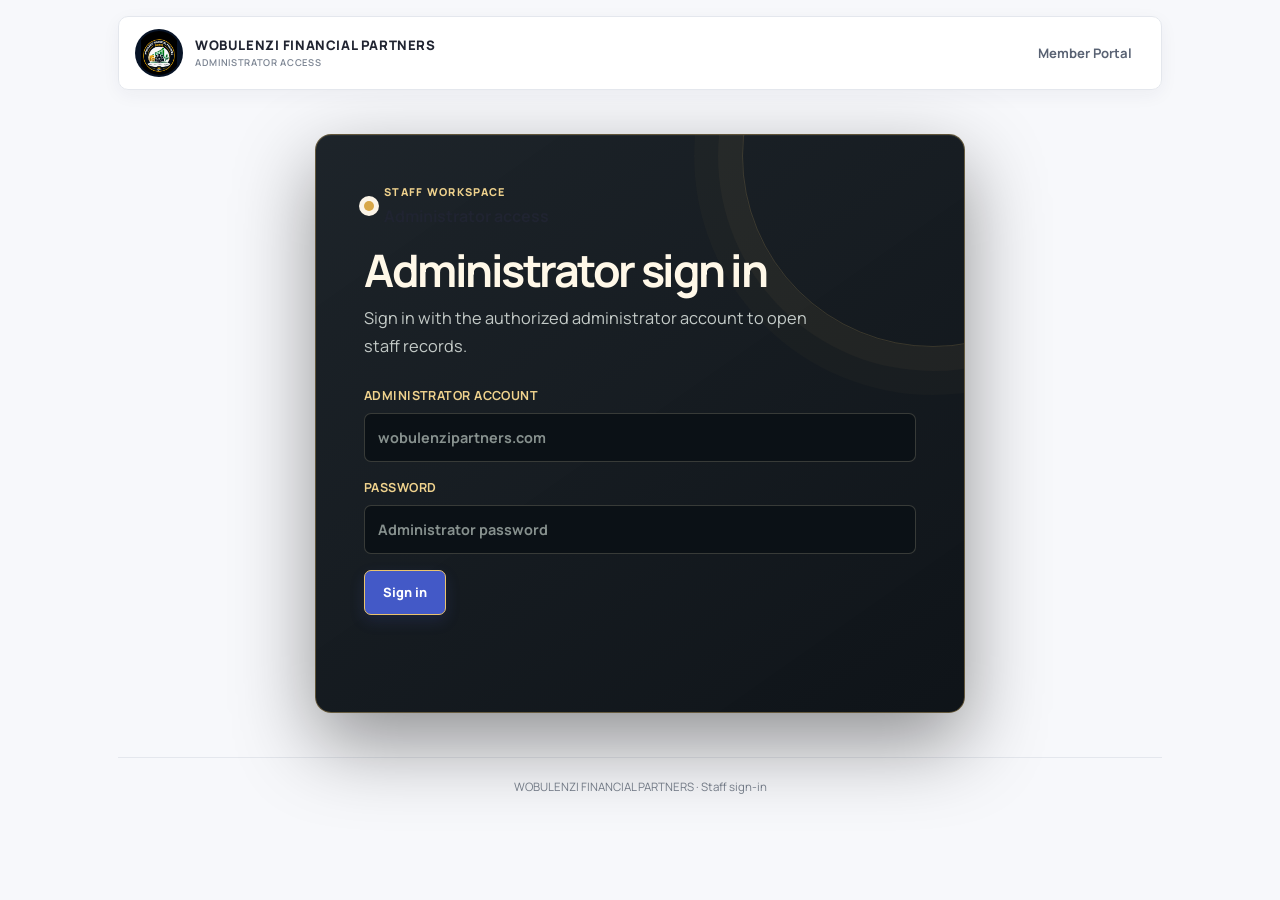
<file: records.html>
<!DOCTYPE html>
<html lang="en">
<head>
  <meta charset="UTF-8" />
  <meta name="viewport" content="width=device-width, initial-scale=1.0" />
  <meta name="description" content="View member savings activity and transactions." />
  <title>Records - Wobulenzi Financial Partners</title>
  <script src="access.js"></script><link rel="stylesheet" href="styles.css" />
  <meta name="theme-color" content="#d8ad50" />
  <link rel="manifest" href="manifest.webmanifest" />
<link rel="stylesheet" href="module-sidebar.css"></head>
<body>
  <div class="page-wrap records-page">
    <header>
      <a class="brand" href="dashboard.html" aria-label="Wobulenzi Financial Partners home">
        <img class="brand-logo" src="images/logo.jpeg" alt="Wobulenzi Financial Partners logo" />
        <span class="brand-name">WOBULENZI FINANCIAL PARTNERS<span class="small-text">Savings and transaction records</span></span>
      </a>
      <button class="nav-toggle" type="button" aria-label="Open navigation" aria-expanded="false" aria-controls="site-navigation"><span></span><span></span><span></span></button><nav id="site-navigation" class="site-nav" aria-label="Main navigation">
        <a href="dashboard.html">Dashboard</a><a href="members.html">Members</a><a href="records.html" aria-current="page">Records</a><a href="savings.html">Savings</a><a href="loans.html">Loans</a><a href="reports.html">Reports</a>
      <a href="portal.html">Member Portal</a></nav>
    </header>

    <section class="hero">
      <div class="hero-content">
        <div class="eyebrow">Member activity register</div>
        <h1>Savings & transactions</h1>
        <p>Review savings entries and transactions recorded for members in one place. Add new activity from the Savings page or a member’s profile.</p>
        <div class="hero-cta">
          <a class="btn btn-primary" href="savings.html#entry-form">Record savings activity</a>
          <button class="btn btn-secondary" type="button" onclick="exportCsv()">Export CSV</button>
        </div>
      </div>
    </section>

    <main>
      <section class="panel" id="member-register">
        <div class="records-heading"><div><div class="eyebrow">Member register</div><h2>Member profiles</h2></div><span class="records-hint" id="member-register-count">0 members</span></div>
        <div class="records-controls member-register-controls"><label class="record-search">Search members<input id="member-register-search" type="search" placeholder="Name, SACCO number, phone, or ID..." oninput="renderMemberRegister()" /></label><label>Sort by<select id="member-register-sort" onchange="renderMemberRegister()"><option value="name">Name</option><option value="newest">Recently added</option><option value="number">SACCO number</option></select></label></div>
        <div id="member-register-list"></div>
      </section>

      <section class="records-overview" aria-label="Activity summary">
        <article class="overview-card"><span>Visible records</span><strong id="record-count">0</strong></article>
        <article class="overview-card"><span>Savings entries</span><strong id="savings-count">0</strong></article>
        <article class="overview-card"><span>Member transactions</span><strong id="transaction-count">0</strong></article>
        <article class="overview-card"><span>Members with activity</span><strong id="member-count">0</strong></article>
      </section>

      <section class="panel">
        <div class="records-heading">
          <div><div class="eyebrow">Complete activity history</div><h2>Member records</h2></div>
          <span class="records-hint">Amounts are shown as entered.</span>
        </div>
        <div class="records-controls">
          <label class="record-search">Search member activity<input id="record-search" type="search" placeholder="Member name, number, type, reference..." oninput="renderRecords()" /></label>
          <label>Record source<select id="source-filter" onchange="renderRecords()"><option value="all">All records</option><option value="savings">Savings ledger</option><option value="member">Member transactions</option></select></label>
          <label>Sort by<select id="record-sort" onchange="renderRecords()"><option value="newest">Newest first</option><option value="oldest">Oldest first</option><option value="member">Member name</option><option value="amount">Amount</option></select></label>
        </div>
        <div id="record-list"></div>
      </section>
    </main>
    <footer>WOBULENZI FINANCIAL PARTNERS <span aria-hidden="true">·</span> Member savings and transaction records</footer>
  </div>

  <script>
    const SAVINGS_KEY = 'saccoSavingsLedgerV1';
    const MEMBER_KEY = 'saccoMemberWorkspaceV1';

    function readStorage(key, fallback) {
      try { return JSON.parse(localStorage.getItem(key) || JSON.stringify(fallback)); }
      catch (error) { console.warn('Could not read saved member activity.', error); return fallback; }
    }
    function escapeHtml(value) {
      return String(value ?? '').replace(/[&<>"']/g, (character) => ({ '&':'&amp;', '<':'&lt;', '>':'&gt;', '"':'&quot;', "'":'&#39;' })[character]);
    }
    function toRecordDate(value) {
      if (!value) return null;
      const date = new Date(String(value).length === 10 ? `${value}T00:00:00` : value);
      return Number.isNaN(date.getTime()) ? null : date;
    }
    function formatDate(value) {
      const date = toRecordDate(value);
      return date ? date.toLocaleDateString(undefined, { year:'numeric', month:'short', day:'numeric' }) : '—';
    }
    function formatAmount(value) {
      return new Intl.NumberFormat(undefined, { maximumFractionDigits:2 }).format(Number(value) || 0);
    }
    function renderMemberRegister() {
      const stored=readStorage(MEMBER_KEY,{members:[]}),members=Array.isArray(stored.members)?stored.members:[];
      const query=document.getElementById('member-register-search').value.trim().toLowerCase(),sort=document.getElementById('member-register-sort').value;
      const filtered=members.filter(member=>[member.name,member.number,member.idNumber,member.phone,member.email].some(value=>String(value||'').toLowerCase().includes(query)));
      filtered.sort((a,b)=>sort==='newest'?String(b.createdAt||'').localeCompare(String(a.createdAt||'')):sort==='number'?String(a.number||'').localeCompare(String(b.number||''),undefined,{numeric:true}):String(a.name||'').localeCompare(String(b.name||'')));
      document.getElementById('member-register-count').textContent=`${filtered.length} ${filtered.length===1?'member':'members'}`;
      if(!filtered.length){document.getElementById('member-register-list').innerHTML=`<div class="empty-state"><strong>${members.length?'No matching members.':'No member profiles yet.'}</strong><p>${members.length?'Try another name or SACCO number.':'Add member profiles on the Members page to see them here.'}</p>${members.length?'':'<a class="btn btn-primary" href="members.html#member-form">Add a member</a>'}</div>`;return;}
      document.getElementById('member-register-list').innerHTML=`<div class="member-cards">${filtered.map(member=>{const activity=member.activities||{},logbook=Array.isArray(activity.logbook)?activity.logbook:[],loans=Array.isArray(activity.loans)?activity.loans:[],transactions=Array.isArray(activity.transactions)?activity.transactions:[];return `<article class="member-card"><div class="member-card-heading"><div><h3>${escapeHtml(member.name||'Unnamed member')}</h3><span class="sacco-number">SACCO no. ${escapeHtml(member.number||'Not assigned')}</span></div><span class="status-pill status-${escapeHtml(String(member.status||'Active').toLowerCase())}">${escapeHtml(member.status||'Active')}</span></div><div class="member-card-contact">${escapeHtml(member.phone||member.email||'No contact details')}</div><div class="member-card-stats"><span><strong>${logbook.length}</strong>Logbook</span><span><strong>${loans.length}</strong>Loans</span><span><strong>${transactions.length}</strong>Transactions</span></div><div class="member-card-footer"><small>Member since ${formatDate(member.joined)}</small><a class="btn btn-secondary" href="members.html?member=${encodeURIComponent(member.id)}#member-workspace">Open member file</a></div></article>`}).join('')}</div>`;
    }
    function getAllRecords() {
      const savings = readStorage(SAVINGS_KEY, []);
      const memberData = readStorage(MEMBER_KEY, { members:[] });
      const records = [];
      (Array.isArray(savings) ? savings : []).forEach((entry) => records.push({
        id: `s-${entry.id ?? entry.createdAt ?? Math.random()}`,
        source: 'savings', sourceLabel: 'Savings ledger',
        date: entry.date || entry.createdAt,
        memberNumber: entry.memberNumber || '', memberName: entry.memberName || '',
        type: entry.type || 'Savings activity', description: entry.notes || '',
        reference: [entry.method, entry.reference].filter(Boolean).join(' · '),
        amount: Number(entry.amount) || 0
      }));
      (Array.isArray(memberData.members) ? memberData.members : []).forEach((member) => {
        const transactions = member.activities && Array.isArray(member.activities.transactions) ? member.activities.transactions : [];
        transactions.forEach((entry) => records.push({
          id: `m-${member.id}-${entry.id ?? entry.createdAt ?? Math.random()}`,
          source: 'member', sourceLabel: 'Member transaction',
          date: entry.date || entry.createdAt,
          memberNumber: member.number || '', memberName: member.name || '',
          type: entry.type || 'Transaction', description: entry.title || '',
          reference: [entry.method, entry.notes].filter(Boolean).join(' · '),
          amount: Number(entry.amount) || 0
        }));
      });
      return records;
    }
    function renderRecords() {
      const all = getAllRecords();
      const query = document.getElementById('record-search').value.trim().toLowerCase();
      const source = document.getElementById('source-filter').value;
      const sort = document.getElementById('record-sort').value;
      const filtered = all.filter((entry) => {
        const matchesSource = source === 'all' || entry.source === source;
        const haystack = [entry.memberName, entry.memberNumber, entry.type, entry.description, entry.reference, entry.sourceLabel].join(' ').toLowerCase();
        return matchesSource && (!query || haystack.includes(query));
      });
      filtered.sort((a,b) => {
        if (sort === 'oldest') return String(a.date || '').localeCompare(String(b.date || ''));
        if (sort === 'member') return a.memberName.localeCompare(b.memberName);
        if (sort === 'amount') return b.amount - a.amount;
        return String(b.date || '').localeCompare(String(a.date || ''));
      });
      document.getElementById('record-count').textContent = filtered.length;
      document.getElementById('savings-count').textContent = all.filter((entry) => entry.source === 'savings').length;
      document.getElementById('transaction-count').textContent = all.filter((entry) => entry.source === 'member').length;
      document.getElementById('member-count').textContent = new Set(all.map((entry) => entry.memberNumber || entry.memberName).filter(Boolean)).size;
      if (!filtered.length) {
        document.getElementById('record-list').innerHTML = `<div class="empty-state"><strong>${all.length ? 'No matching activity found.' : 'No savings or transaction records yet.'}</strong><p>${all.length ? 'Change your search or source filter.' : 'Savings entries and member transactions will appear here after they are recorded.'}</p></div>`;
        return;
      }
      document.getElementById('record-list').innerHTML = `<div class="record-table-wrap"><table class="records-table member-activity-table"><thead><tr><th>Date</th><th>Member</th><th>Activity</th><th>Details / reference</th><th>Amount</th><th>Source</th></tr></thead><tbody>${filtered.map((entry) => `<tr><td>${formatDate(entry.date)}</td><td class="activity-member"><strong>${escapeHtml(entry.memberName || 'Member not specified')}</strong><span>${escapeHtml(entry.memberNumber || 'No member number')}</span></td><td><span class="activity-type">${escapeHtml(entry.type)}</span></td><td class="activity-details">${escapeHtml([entry.description, entry.reference].filter(Boolean).join(' · ') || '—')}</td><td class="money">${formatAmount(entry.amount)}</td><td><span class="source-tag">${escapeHtml(entry.sourceLabel)}</span></td></tr>`).join('')}</tbody></table></div>`;
    }
    function csvCell(value) {
      const text = String(value ?? '');
      return /[",\r\n]/.test(text) ? `"${text.replace(/"/g, '""')}"` : text;
    }
    function exportCsv() {
      const records = getAllRecords();
      if (!records.length) { alert('There are no member savings or transaction records to export.'); return; }
      const rows = [['Date','Member Number','Member Name','Activity Type','Details','Reference / Method','Amount','Source'], ...records.map((entry) => [entry.date,entry.memberNumber,entry.memberName,entry.type,entry.description,entry.reference,entry.amount,entry.sourceLabel])];
      const csv = rows.map((row) => row.map(csvCell).join(',')).join('\r\n');
      const blob = new Blob(['\ufeff',csv], { type:'text/csv;charset=utf-8;' });
      const url = URL.createObjectURL(blob);
      const link = document.createElement('a');
      link.href = url; link.download = 'wobulenzi-member-savings-and-transactions.csv'; link.click();
      setTimeout(() => URL.revokeObjectURL(url), 0);
    }
    renderMemberRegister();
    renderRecords();
  </script>

  <style>
    .records-page { max-width:1320px; }
    .member-register-controls { grid-template-columns:minmax(220px,1fr) minmax(150px,.35fr); }
    .member-cards { display:grid; grid-template-columns:repeat(auto-fit,minmax(270px,1fr)); gap:14px; }
    .member-card { min-width:0; padding:18px; background:#fff; border:1px solid #e8eaf0; border-radius:12px; }
    .member-card-heading { display:flex; justify-content:space-between; align-items:flex-start; gap:10px; }
    .member-card h3 { margin:0; color:#303645; font-size:1rem; }
    .sacco-number { display:block; margin-top:4px; color:#4359c7; font-size:.76rem; font-weight:800; }
    .member-card-contact { margin:14px 0; color:#687080; font-size:.8rem; }
    .member-card-stats { display:grid; grid-template-columns:repeat(3,1fr); gap:7px; padding:12px 0; border-top:1px solid #edf0f4; border-bottom:1px solid #edf0f4; }
    .member-card-stats span { color:#737c8c; font-size:.66rem; }
    .member-card-stats strong { display:block; color:#3448ad; font-size:1rem; }
    .member-card-footer { display:flex; justify-content:space-between; align-items:center; gap:10px; margin-top:13px; }
    .member-card-footer small { color:#858c99; font-size:.68rem; }
    .member-card-footer .btn { padding:8px 12px; font-size:.7rem; }
    .brand { text-decoration:none; }
    nav a[aria-current="page"] { color:#3448ad; background:#edf0ff; }
    .records-overview { display:grid; grid-template-columns:repeat(4,minmax(0,1fr)); gap:13px; margin:0 0 18px; }
    .overview-card { padding:16px 18px; background:#fff; border:1px solid #e4e7ed; border-radius:9px; box-shadow:0 4px 16px rgba(35,45,70,.035); }
    .overview-card span,.overview-card strong { display:block; }
    .overview-card span { color:#747e8e; font-size:.72rem; }
    .overview-card strong { margin-top:5px; color:#3448ad; font-size:1.3rem; }
    .records-heading { display:flex; align-items:flex-end; justify-content:space-between; gap:14px; margin-bottom:18px; }
    .records-heading h2 { margin:0; }
    .records-hint { color:#858c99; font-size:.75rem; }
    .records-controls { display:grid; grid-template-columns:minmax(220px,1fr) minmax(150px,.35fr) minmax(150px,.35fr); align-items:end; gap:13px; margin-bottom:16px; }
    .records-controls label { min-width:0; }
    .records-controls input,.records-controls select { min-height:42px; }
    .activity-member { min-width:165px; }
    .activity-member strong,.activity-member span { display:block; }
    .activity-member strong { color:#303645; font-size:.78rem; }
    .activity-member span { margin-top:2px; color:#858c99; font-size:.68rem; }
    .activity-type,.source-tag { display:inline-flex; padding:4px 8px; border-radius:999px; color:#4054b5; background:#edf0ff; font-size:.68rem; font-weight:800; }
    .source-tag { color:#687080; background:#f0f2f5; white-space:nowrap; }
    .activity-details { min-width:180px; max-width:340px; white-space:normal!important; }
    .member-activity-table td { font-size:.75rem; }
    .member-activity-table .money { white-space:nowrap; }
    @media(max-width:760px) { .records-overview { grid-template-columns:repeat(2,minmax(0,1fr)); } .records-controls { grid-template-columns:1fr 1fr; } .record-search { grid-column:1/-1; } }
    @media(max-width:480px) { .records-heading { display:block; } .records-hint { display:block; margin-top:5px; } .records-controls { grid-template-columns:1fr; } .record-search { grid-column:auto; } }
  </style>
  <script src="pwa.js"></script>
<script src="nav.js"></script>
<script src="module-sidebar.js"></script></body>
</html>
</file>
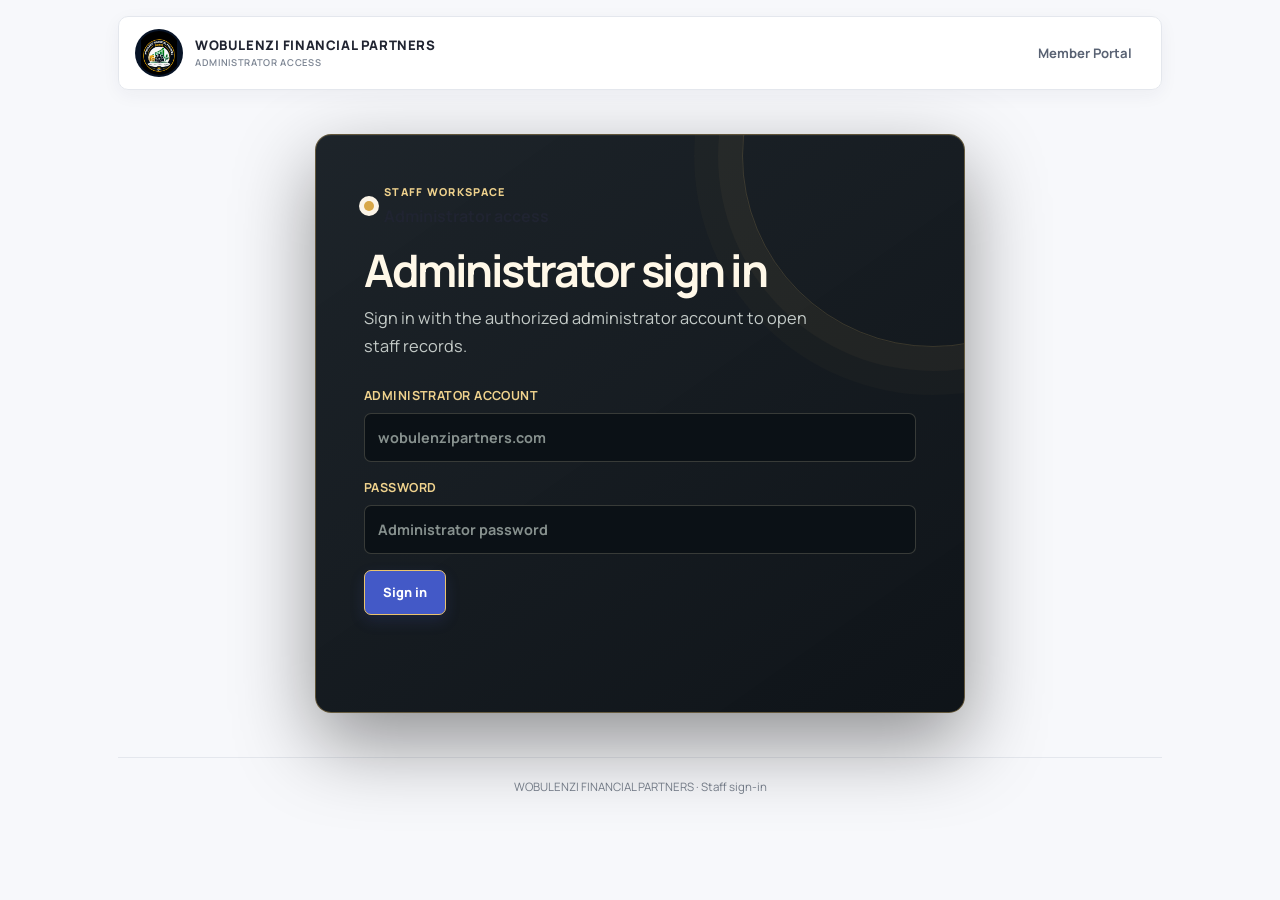
<file: reports.html>
<!DOCTYPE html><html lang="en"><head><meta charset="UTF-8"><meta name="viewport" content="width=device-width,initial-scale=1"><title>SACCO Reports - Wobulenzi Financial Partners</title><script src="access.js"></script><link rel="stylesheet" href="styles.css"><style>
.workspace{max-width:1320px}.brand{text-decoration:none}.eyebrow{color:#6879c9;font-size:.68rem;font-weight:800;letter-spacing:.12em;text-transform:uppercase}.heading{display:flex;justify-content:space-between;align-items:end;gap:14px;margin-bottom:18px}.heading h2{margin:0}.kpis{display:grid;grid-template-columns:repeat(4,1fr);gap:13px}.kpi{padding:19px;background:#fff;border:1px solid #e4e7ed;border-radius:9px}.kpi span,.kpi strong{display:block}.kpi span{color:#737c8c;font-size:.72rem}.kpi strong{margin-top:5px;color:#3448ad;font-size:1.4rem}.report-grid{display:grid;grid-template-columns:repeat(2,minmax(0,1fr));gap:14px}.report-box{padding:18px;background:#fafbfc;border:1px solid #e8eaf0;border-radius:8px}.report-box h3{margin:0 0 13px;font-size:.95rem}.report-line{display:flex;justify-content:space-between;gap:12px;padding:9px 0;border-bottom:1px solid #eceef2;color:#606a79;font-size:.8rem}.report-line:last-child{border:0}.report-line strong{color:#303645;text-align:right}.hint{color:#858c99;font-size:.78rem}@media(max-width:700px){.kpis{grid-template-columns:repeat(2,1fr)}.report-grid{grid-template-columns:1fr}.heading{display:block}}
</style>  <meta name="theme-color" content="#d8ad50" />
  <link rel="manifest" href="manifest.webmanifest" />
<link rel="stylesheet" href="module-sidebar.css"></head><body><div class="page-wrap workspace"><header><a class="brand" href="dashboard.html"><img class="brand-logo" src="images/logo.jpeg" alt="Wobulenzi Financial Partners logo" /><span class="brand-name">WOBULENZI FINANCIAL PARTNERS<span class="small-text">SACCO reports</span></span></a><button class="nav-toggle" type="button" aria-label="Open navigation" aria-expanded="false" aria-controls="site-navigation"><span></span><span></span><span></span></button><nav id="site-navigation" class="site-nav"><a href="dashboard.html">Dashboard</a><a href="members.html">Members</a><a href="records.html">Records</a><a href="savings.html">Savings</a><a href="loans.html">Loans</a><a href="reports.html" aria-current="page">Reports</a><a href="portal.html">Member Portal</a></nav></header><section class="hero"><div class="hero-content"><div class="eyebrow">Management overview</div><h1>Portfolio reports</h1><p>Read a consolidated summary from the information saved in this browser. These totals are operational snapshots, not regulator-certified returns.</p><div class="hero-cta"><button class="btn btn-primary" type="button" onclick="window.print()">Print report</button><a class="btn btn-secondary" href="records.html">Review member accounts</a></div></div></section><main><section class="kpis"><div class="kpi"><span>Member profiles</span><strong id="members">0</strong></div><div class="kpi"><span>Account records</span><strong id="accounts">0</strong></div><div class="kpi"><span>Member savings balances</span><strong id="savings">0</strong></div><div class="kpi"><span>Outstanding loan balances</span><strong id="balance-loans">0</strong></div><div class="kpi"><span>Savings ledger activity</span><strong id="savings-count">0</strong></div><div class="kpi"><span>Loan applications</span><strong id="loan-count">0</strong></div><div class="kpi"><span>Pending loan review</span><strong id="pending">0</strong></div><div class="kpi"><span>Transactions logged</span><strong id="transaction-count">0</strong></div></section><section class="panel"><div class="heading"><div><div class="eyebrow">Register detail</div><h2>Portfolio breakdown</h2></div><span class="hint" id="generated"></span></div><div class="report-grid"><div class="report-box"><h3>Membership</h3><div class="report-line"><span>Active profiles</span><strong id="active-members">0</strong></div><div class="report-line"><span>Dormant profiles</span><strong id="dormant-members">0</strong></div><div class="report-line"><span>Exited profiles</span><strong id="exited-members">0</strong></div></div><div class="report-box"><h3>Savings and shares</h3><div class="report-line"><span>Member savings balances</span><strong id="savings-total">0</strong></div><div class="report-line"><span>Share capital</span><strong id="shares-total">0</strong></div><div class="report-line"><span>Withdrawable savings</span><strong id="withdrawable-total">0</strong></div><div class="report-line"><span>Net savings ledger movement</span><strong id="ledger-net">0</strong></div></div><div class="report-box"><h3>Loans</h3><div class="report-line"><span>Applications pending review</span><strong id="pending-detail">0</strong></div><div class="report-line"><span>Applications approved</span><strong id="approved-detail">0</strong></div><div class="report-line"><span>Total requested</span><strong id="requested-total">0</strong></div><div class="report-line"><span>Outstanding balances entered</span><strong id="loans-total">0</strong></div></div><div class="report-box"><h3>Data coverage</h3><p class="hint">Totals include only the records entered into this browser’s local registers. Verify balances against the SACCO’s approved ledger before making decisions or submitting returns.</p><div class="report-line"><span>Member logbook entries</span><strong id="logbook-count">0</strong></div><div class="report-line"><span>Member transactions</span><strong id="member-tx-count">0</strong></div></div></div></section></main><footer>Wobulenzi Financial Partners · SACCO workspace</footer></div>
<script>
const read=(k,f)=>{try{return JSON.parse(localStorage.getItem(k)||JSON.stringify(f))}catch{return f}},money=n=>new Intl.NumberFormat(undefined,{maximumFractionDigits:2}).format(Number(n)||0);const p=read('saccoMemberWorkspaceV1',{members:[]}).members||[],a=read('saccoMemberLedgerV1',[]),s=read('saccoSavingsLedgerV1',[]),l=read('saccoLoanRegisterV1',[]);const acts=p.reduce((o,m)=>{o.log+=m.activities?.logbook?.length||0;o.tx+=m.activities?.transactions?.length||0;return o},{log:0,tx:0});const set=(id,v)=>document.getElementById(id).textContent=v;const sum=k=>a.reduce((t,r)=>t+Number(r[k]||0),0);set('members',p.length||a.length);set('accounts',a.length);set('savings',money(sum('savings')));set('balance-loans',money(sum('loanBalance')));set('savings-count',s.length);set('loan-count',l.length);set('pending',l.filter(x=>x.status==='Pending review').length);set('transaction-count',acts.tx);set('active-members',p.filter(x=>x.status==='Active').length);set('dormant-members',p.filter(x=>x.status==='Dormant').length);set('exited-members',p.filter(x=>x.status==='Exited').length);set('savings-total',money(sum('savings')));set('shares-total',money(sum('shares')));set('withdrawable-total',money(sum('withdrawable')));set('ledger-net',money(s.reduce((t,x)=>t+(['Deposit','Share contribution','Interest credit'].includes(x.type)?Number(x.amount):-Number(x.amount)),0)));set('pending-detail',l.filter(x=>x.status==='Pending review').length);set('approved-detail',l.filter(x=>['Approved','Active','Closed'].includes(x.status)).length);set('requested-total',money(l.reduce((t,x)=>t+Number(x.amount||0),0)));set('loans-total',money(sum('loanBalance')));set('logbook-count',acts.log);set('member-tx-count',acts.tx);set('generated','Snapshot: '+new Date().toLocaleString());
</script>  <script src="pwa.js"></script>
<script src="nav.js"></script>
<script src="module-sidebar.js"></script></body></html>
</file>
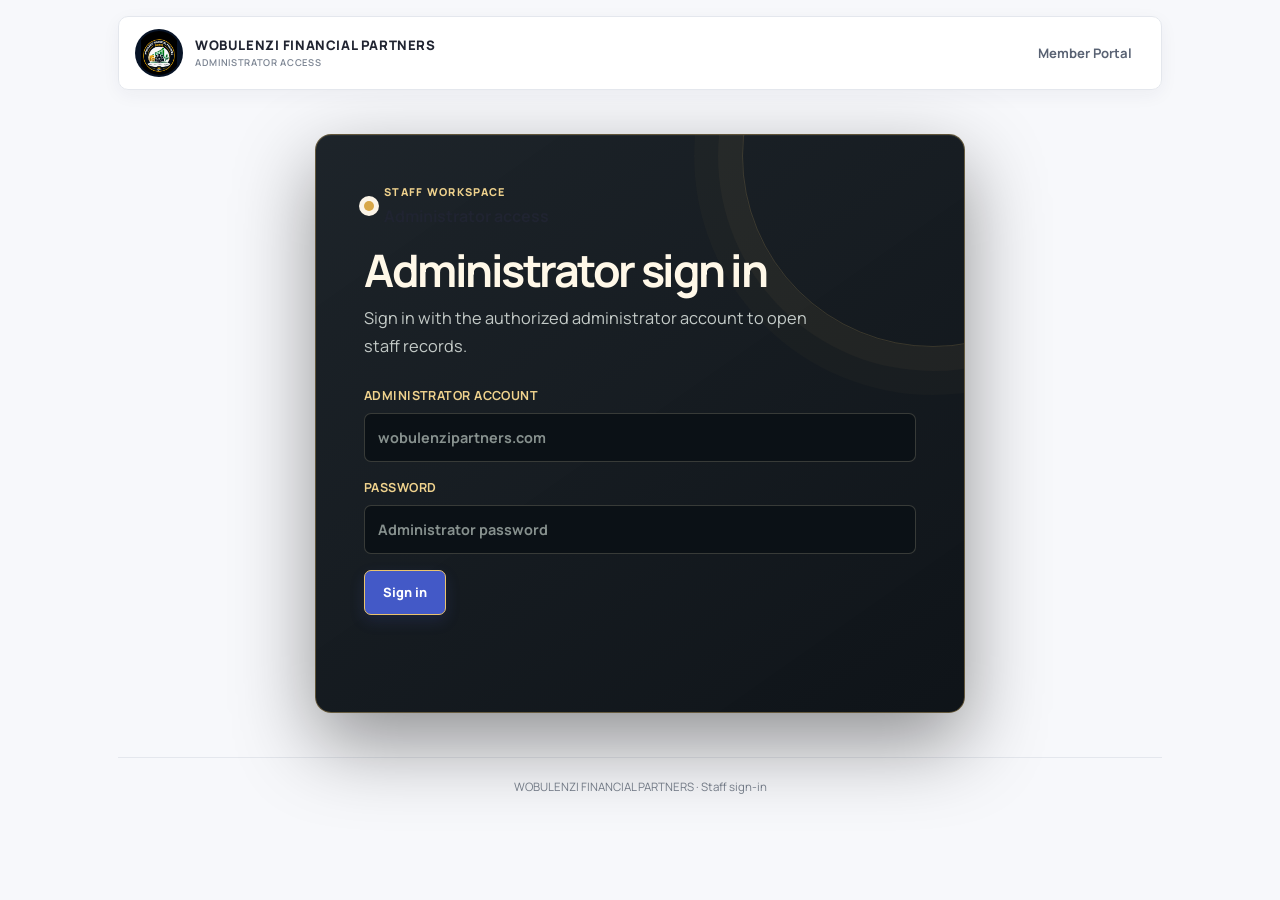
<file: savings.html>
<!DOCTYPE html>
<html lang="en">
<head>
  <meta charset="UTF-8" />
  <meta name="viewport" content="width=device-width, initial-scale=1.0" />
  <title>Savings Ledger - Wobulenzi Financial Partners</title>
  <script src="access.js"></script><link rel="stylesheet" href="styles.css" />
  <style>
    .workspace{max-width:1400px}.brand{text-decoration:none}.eyebrow{color:#6879c9;font-size:.68rem;font-weight:800;letter-spacing:.12em;text-transform:uppercase}.heading{display:flex;justify-content:space-between;align-items:end;gap:14px;margin-bottom:20px}.heading h2{margin:0}.note{color:#858c99;font-size:.78rem}.form-section{padding:17px 0;border-top:1px solid #edf0f4}.batch-toolbar{display:flex;align-items:center;justify-content:space-between;gap:12px;margin-bottom:12px}.batch-toolbar p{margin:0;color:#737c8c;font-size:.77rem}.batch-scroll{width:100%;overflow:auto;border:1px solid #e8eaf0;border-radius:8px}.batch-table{width:100%;min-width:1060px;border-collapse:collapse}.batch-table th,.batch-table td{padding:9px;border-bottom:1px solid #edf0f4;text-align:left}.batch-table th{color:#657084;background:#f7f8fb;font-size:.65rem;text-transform:uppercase;letter-spacing:.06em}.batch-table input,.batch-table select{min-width:110px;min-height:38px;padding:8px;font-size:.78rem}.batch-table .name-input{min-width:165px}.batch-table .ref-input{min-width:150px}.batch-table .amount-input{min-width:115px}.row-number{width:35px;color:#8790a0;text-align:center;font-size:.75rem}.remove-row{padding:7px 9px;color:#a44c4c;background:#fff;border:1px solid #ead9d9;border-radius:6px;font:inherit;font-size:.72rem;cursor:pointer}.batch-actions{display:flex;justify-content:space-between;gap:12px;margin-top:14px}.batch-actions .right-actions{display:flex;gap:9px}.summary{display:grid;grid-template-columns:repeat(3,1fr);gap:12px;margin:10px 0 18px}.summary div{padding:15px;background:#f8f9fc;border:1px solid #e8eaf0;border-radius:8px}.summary span,.summary strong{display:block}.summary span{color:#737c8c;font-size:.72rem}.summary strong{margin-top:4px;color:#3448ad;font-size:1.2rem}.controls{display:flex;align-items:end;gap:14px;margin-bottom:16px}.controls label:first-child{flex:1}.ledger th,.ledger td{white-space:nowrap}.ledger td:nth-child(6){white-space:normal;min-width:170px}.@media(max-width:620px){.summary{grid-template-columns:1fr}.heading{display:block}.controls{align-items:stretch;flex-direction:column}.batch-actions{align-items:stretch;flex-direction:column}.batch-actions .right-actions{justify-content:flex-end}}
  </style>
  <meta name="theme-color" content="#d8ad50" />
  <link rel="manifest" href="manifest.webmanifest" />
<link rel="stylesheet" href="module-sidebar.css"></head>
<body>
  <div class="page-wrap workspace">
    <header><a class="brand" href="dashboard.html"><img class="brand-logo" src="images/logo.jpeg" alt="Wobulenzi Financial Partners logo" /><span class="brand-name">WOBULENZI FINANCIAL PARTNERS<span class="small-text">Savings ledger</span></span></a><button class="nav-toggle" type="button" aria-label="Open navigation" aria-expanded="false" aria-controls="site-navigation"><span></span><span></span><span></span></button><nav id="site-navigation" class="site-nav"><a href="dashboard.html">Dashboard</a><a href="members.html">Members</a><a href="records.html">Records</a><a href="savings.html" aria-current="page">Savings</a><a href="loans.html">Loans</a><a href="reports.html">Reports</a><a href="portal.html">Member Portal</a></nav></header>
    <section class="hero"><div class="hero-content"><div class="eyebrow">Member deposits and withdrawals</div><h1>Savings ledger</h1><p>Enter savings activity for several members in one batch. Each completed row is saved as a separate ledger entry.</p><div class="hero-cta"><a class="btn btn-primary" href="#entry-form">Record activity</a><button class="btn btn-secondary" onclick="exportCsv()" type="button">Export CSV</button></div></div></section>
    <main>
      <section class="panel" id="entry-form">
        <div class="heading"><div><div class="eyebrow">Batch entry</div><h2>Record member activity</h2></div><span class="note">Add one row per member transaction.</span></div>
        <form id="form" onsubmit="event.preventDefault();saveBatch()">
          <div class="form-section">
            <div class="batch-toolbar"><p>Complete the required fields in each row. Empty rows are ignored.</p><button class="btn btn-secondary" type="button" onclick="addRow()">+ Add another member</button></div>
            <div class="batch-scroll"><table class="batch-table"><thead><tr><th>#</th><th>Member number *</th><th>Member name *</th><th>Entry type</th><th>Amount *</th><th>Date *</th><th>Payment method</th><th>Receipt / reference</th><th></th></tr></thead><tbody id="entry-rows"></tbody></table></div>
            <div class="batch-actions"><button class="btn btn-secondary" type="button" onclick="resetRows()">Clear rows</button><div class="right-actions"><button class="btn btn-primary" type="submit">Save all entries</button></div></div>
          </div>
        </form>
      </section>
      <section class="panel"><div class="heading"><div><div class="eyebrow">Ledger</div><h2>Savings activity</h2></div><span class="note" id="count">0 entries</span></div><div class="summary"><div><span>Deposits & credits</span><strong id="credits">0</strong></div><div><span>Withdrawals & fees</span><strong id="debits">0</strong></div><div><span>Net recorded movement</span><strong id="net">0</strong></div></div><div class="controls"><label>Search ledger<input id="search" type="search" placeholder="Member, number, reference..." oninput="render()"></label><label>Sort<select id="sort" onchange="render()"><option value="newest">Newest first</option><option value="oldest">Oldest first</option><option value="amount">Amount</option></select></label></div><div id="list"></div></section>
    </main>
    <footer>WOBULENZI FINANCIAL PARTNERS · SACCO workspace</footer>
  </div>
  <script>
    const KEY='saccoSavingsLedgerV1';
    let entries=read();
    addRow(); addRow(); render();
    function read(){try{const value=JSON.parse(localStorage.getItem(KEY)||'[]');return Array.isArray(value)?value:[]}catch(error){console.warn('Unable to load savings entries.',error);return[]}}
    function esc(value){return String(value??'').replace(/[&<>"']/g,character=>({'&':'&amp;','<':'&lt;','>':'&gt;','"':'&quot;',"'":'&#39;'}[character]))}
    function money(value){return new Intl.NumberFormat(undefined,{maximumFractionDigits:2}).format(Number(value)||0)}
    function makeId(){return crypto.randomUUID?crypto.randomUUID():`${Date.now()}-${Math.random().toString(16).slice(2)}`}
    function addRow(){
      const body=document.getElementById('entry-rows');
      const row=document.createElement('tr');
      row.innerHTML=`<td class="row-number"></td><td><input data-field="memberNumber" aria-label="Member number" placeholder="SAC-001"></td><td><input data-field="memberName" class="name-input" aria-label="Member name" placeholder="Full name"></td><td><select data-field="type" aria-label="Entry type"><option>Deposit</option><option>Withdrawal</option><option>Share contribution</option><option>Interest credit</option><option>Fee</option></select></td><td><input data-field="amount" class="amount-input" aria-label="Amount" type="number" min="0.01" step="0.01" placeholder="0.00"></td><td><input data-field="date" aria-label="Date" type="date" value="${new Date().toISOString().slice(0,10)}"></td><td><select data-field="method" aria-label="Payment method"><option>Cash</option><option>Mobile money</option><option>Bank transfer</option><option>Cheque</option><option>Other</option></select></td><td><input data-field="reference" class="ref-input" aria-label="Receipt or reference" placeholder="Receipt / code"></td><td><button class="remove-row" type="button" aria-label="Remove this row" onclick="removeRow(this)">Remove</button></td>`;
      body.appendChild(row); updateRowNumbers();
    }
    function removeRow(button){const row=button.closest('tr');if(row)row.remove();if(!document.querySelector('#entry-rows tr'))addRow();updateRowNumbers()}
    function updateRowNumbers(){document.querySelectorAll('#entry-rows tr').forEach((row,index)=>row.querySelector('.row-number').textContent=index+1)}
    function resetRows(){document.getElementById('entry-rows').innerHTML='';addRow();addRow()}
    function saveBatch(){
      const rows=[...document.querySelectorAll('#entry-rows tr')];
      const pending=[];
      for(const row of rows){
        const value=(field)=>row.querySelector(`[data-field="${field}"]`).value.trim();
        const memberNumber=value('memberNumber'),memberName=value('memberName'),amount=Number(value('amount')),date=value('date');
        const isEmpty=!memberNumber&&!memberName&&!value('amount')&&!value('reference');
        if(isEmpty)continue;
        if(!memberNumber||!memberName||!Number.isFinite(amount)||amount<=0||!date){alert(`Complete member number, name, amount, and date for row ${row.querySelector('.row-number').textContent}.`);return}
        pending.push({id:makeId(),memberNumber,memberName,type:value('type'),amount,date,method:value('method'),reference:value('reference'),notes:'',createdAt:new Date().toISOString()});
      }
      if(!pending.length){alert('Enter at least one complete member savings entry.');return}
      try{entries=[...pending,...entries];localStorage.setItem(KEY,JSON.stringify(entries));resetRows();render();alert(`${pending.length} ${pending.length===1?'entry':'entries'} saved.`)}catch(error){alert('Could not save the entries in browser storage. Please check available storage space.')}
    }
    function render(){
      const query=document.getElementById('search').value.trim().toLowerCase(),order=document.getElementById('sort').value;
      const rows=entries.filter(entry=>[entry.memberNumber,entry.memberName,entry.type,entry.reference,entry.notes].some(value=>String(value||'').toLowerCase().includes(query)));
      rows.sort((a,b)=>order==='oldest'?String(a.date).localeCompare(String(b.date)):order==='amount'?b.amount-a.amount:String(b.date).localeCompare(String(a.date)));
      const credits=entries.filter(entry=>['Deposit','Share contribution','Interest credit'].includes(entry.type)).reduce((sum,entry)=>sum+Number(entry.amount||0),0);
      const debits=entries.filter(entry=>['Withdrawal','Fee'].includes(entry.type)).reduce((sum,entry)=>sum+Number(entry.amount||0),0);
      document.getElementById('credits').textContent=money(credits);document.getElementById('debits').textContent=money(debits);document.getElementById('net').textContent=money(credits-debits);document.getElementById('count').textContent=`${rows.length} ${rows.length===1?'entry':'entries'}`;
      document.getElementById('list').innerHTML=rows.length?`<div class="record-table-wrap"><table class="records-table ledger"><thead><tr><th>Date</th><th>Member</th><th>Type</th><th>Amount</th><th>Method</th><th>Reference / notes</th><th></th></tr></thead><tbody>${rows.map(entry=>`<tr><td>${esc(entry.date)}</td><td>${esc(entry.memberName)}<br><small>${esc(entry.memberNumber)}</small></td><td>${esc(entry.type)}</td><td class="money">${money(entry.amount)}</td><td>${esc(entry.method)}</td><td>${esc([entry.reference,entry.notes].filter(Boolean).join(' · ')||'—')}</td><td><button class="btn btn-secondary" onclick="removeEntry('${esc(entry.id)}')" type="button">Delete</button></td></tr>`).join('')}</tbody></table></div>`:'<div class="empty-state"><strong>No savings activity found.</strong><p>Add an entry or change your search.</p></div>';
    }
    function removeEntry(id){if(!confirm('Delete this savings entry?'))return;entries=entries.filter(entry=>entry.id!==id);localStorage.setItem(KEY,JSON.stringify(entries));render()}
    function csv(value){const text=String(value??'');return /[",\r\n]/.test(text)?`"${text.replace(/"/g,'""')}"`:text}
    function exportCsv(){if(!entries.length){alert('No savings entries to export.');return}const header=['Date','Member number','Member name','Type','Amount','Method','Reference','Notes'];const output=[header,...entries.map(entry=>[entry.date,entry.memberNumber,entry.memberName,entry.type,entry.amount,entry.method,entry.reference,entry.notes])].map(row=>row.map(csv).join(',')).join('\r\n');const link=document.createElement('a');link.href=URL.createObjectURL(new Blob(['\ufeff',output],{type:'text/csv'}));link.download='wobulenzi-savings-ledger.csv';link.click();setTimeout(()=>URL.revokeObjectURL(link.href),0)}
  </script>
  <script src="pwa.js"></script>
<script src="nav.js"></script>
<script src="module-sidebar.js"></script></body>
</html>
</file>
<file: styles.css>
@import url('https://fonts.googleapis.com/css2?family=DM+Mono:wght@400;500&family=Manrope:wght@400;500;600;700;800&family=Playfair+Display:wght@600;700&display=swap');

:root {
  --bg: #090d12;
  --surface: #111821;
  --surface-raised: #17212b;
  --surface-soft: #0d141b;
  --text: #f1f5f2;
  --text-light: #91a19f;
  --muted: #667674;
  --accent: #d4a85f;
  --accent-bright: #f0c97e;
  --accent-soft: rgba(212, 168, 95, 0.14);
  --line: rgba(214, 231, 225, 0.12);
  --success: #7dd3a8;
  --danger: #ef8c83;
  --shadow: 0 24px 70px rgba(0, 0, 0, 0.28);
  --shadow-lg: 0 32px 100px rgba(0, 0, 0, 0.45);
  --radius-sm: 4px;
  --radius-md: 8px;
  --radius-lg: 12px;
  font-family: 'Manrope', sans-serif;
}

* { box-sizing: border-box; }
html { scroll-behavior: smooth; }
body { margin: 0; min-height: 100vh; color: var(--text); background: radial-gradient(circle at 82% 0%, rgba(212,168,95,.12), transparent 28rem), radial-gradient(circle at 0% 70%, rgba(46,103,96,.16), transparent 30rem), linear-gradient(145deg, #080b0f 0%, #0b1117 45%, #101a1d 100%); line-height: 1.6; -webkit-font-smoothing: antialiased; }
body::before { content: ''; position: fixed; inset: 0; pointer-events: none; opacity: .2; background-image: linear-gradient(rgba(255,255,255,.025) 1px, transparent 1px), linear-gradient(90deg, rgba(255,255,255,.025) 1px, transparent 1px); background-size: 48px 48px; mask-image: linear-gradient(to bottom, black, transparent 75%); }
.page-wrap { max-width: 1240px; margin: 0 auto; padding: 26px 28px 54px; }
header { display: flex; align-items: center; justify-content: space-between; gap: 24px; flex-wrap: wrap; padding: 14px 20px; margin-bottom: 28px; position: sticky; top: 14px; z-index: 10; background: rgba(12,18,23,.86); border: 1px solid var(--line); border-radius: var(--radius-md); box-shadow: var(--shadow); backdrop-filter: blur(18px); }
.brand { display: flex; align-items: center; gap: 12px; color: var(--text); font-size: 1.05rem; font-weight: 800; letter-spacing: .12em; }
.brand-logo { width: 42px; height: 42px; padding: 5px; border-radius: 50%; background: var(--accent-soft); filter: sepia(.72) saturate(.72) hue-rotate(350deg) brightness(1.12); animation: none; }
.small-text { display: block; color: var(--muted); font-size: .66rem; font-weight: 500; letter-spacing: .04em; }
nav { display: flex; flex-wrap: wrap; gap: 5px; align-items: center; }
nav a { padding: 9px 13px; color: var(--text-light); text-decoration: none; font-size: .78rem; font-weight: 700; letter-spacing: .08em; text-transform: uppercase; border-radius: var(--radius-sm); transition: color .2s, background .2s; }
nav a:hover, nav a:focus-visible { color: var(--accent-bright); background: var(--accent-soft); }
.hero { display: grid; grid-template-columns: 1fr; gap: 24px; margin-bottom: 30px; }
.hero-content, .panel { position: relative; overflow: hidden; background: rgba(17,24,33,.84); border: 1px solid var(--line); border-radius: var(--radius-lg); box-shadow: var(--shadow); }
.hero-content { padding: 50px 44px; }
.hero-content::after { content: ''; position: absolute; width: 380px; height: 380px; right: -160px; top: -170px; border: 1px solid rgba(212,168,95,.22); border-radius: 50%; box-shadow: 0 0 0 24px rgba(212,168,95,.04), 0 0 0 48px rgba(212,168,95,.025); }
.hero-content > * { position: relative; z-index: 1; }
.hero-content h1 { margin: 0 0 18px; color: var(--text); font-family: 'Playfair Display', Georgia, serif; font-size: clamp(2.5rem, 5vw, 4.8rem); line-height: 1; letter-spacing: -.04em; }
.hero-content p { max-width: 720px; margin: 0 0 26px; color: var(--text-light); font-size: 1.02rem; }
.hero-cta { display: flex; flex-wrap: wrap; gap: 10px; }
.btn { display: inline-flex; align-items: center; justify-content: center; min-height: 44px; padding: 11px 18px; border: 1px solid transparent; border-radius: var(--radius-sm); font: inherit; font-size: .8rem; font-weight: 800; letter-spacing: .05em; text-decoration: none; cursor: pointer; transition: transform .2s, background .2s, border-color .2s; }
.btn:hover { transform: translateY(-2px); }
.btn-primary { color: #10130f; background: var(--accent); box-shadow: 0 10px 24px rgba(212,168,95,.2); }
.btn-primary:hover { background: var(--accent-bright); }
.btn-secondary { color: var(--text); background: transparent; border-color: var(--line); }
.btn-secondary:hover { color: var(--accent-bright); border-color: var(--accent); background: var(--accent-soft); }
main { display: grid; grid-template-columns: 1fr; gap: 22px; }
.panel { padding: 30px; animation: reveal .6s ease both; }
.panel:hover { border-color: rgba(212,168,95,.28); }
.panel h2 { margin: 0 0 20px; color: var(--text); font-family: 'Playfair Display', Georgia, serif; font-size: 1.8rem; letter-spacing: -.02em; }
.panel h3, .panel h4 { color: var(--text); }
@keyframes reveal { from { opacity: 0; transform: translateY(14px); } to { opacity: 1; transform: translateY(0); } }
.field-group, .transaction-form { display: grid; gap: 16px; margin-bottom: 20px; }
label { display: flex; flex-direction: column; gap: 7px; color: var(--text-light); font-size: .78rem; font-weight: 700; letter-spacing: .06em; text-transform: uppercase; }
input, textarea, select { width: 100%; padding: 12px 13px; color: var(--text); background: var(--surface-soft); border: 1px solid var(--line); border-radius: var(--radius-sm); font: inherit; font-size: .9rem; }
input::placeholder, textarea::placeholder { color: var(--muted); }
input:focus, textarea:focus, select:focus { outline: none; border-color: var(--accent); box-shadow: 0 0 0 3px rgba(212,168,95,.14); }
textarea { min-height: 100px; resize: vertical; }
.actions { display: flex; flex-wrap: wrap; justify-content: flex-end; gap: 9px; }
.controls { display: flex; flex-wrap: wrap; justify-content: space-between; gap: 14px; margin-bottom: 18px; }
.controls .search-wrapper { flex: 1; min-width: 220px; }
.stats-grid, .stats-summary-grid { display: grid; grid-template-columns: repeat(auto-fit, minmax(170px, 1fr)); gap: 12px; }
.stat-card, .summary-item, .record-summary-item { padding: 18px; background: var(--surface-soft) !important; border: 1px solid var(--line); border-left: 2px solid var(--accent); border-radius: var(--radius-sm); }
.stat-card strong, .summary-value { display: block; color: var(--accent-bright) !important; font-family: 'DM Mono', monospace; font-size: 1.65rem; }
.summary-label { color: var(--muted) !important; }
.records-table, .transaction-table, .comparison-table table { width: 100%; border-collapse: collapse; background: transparent !important; }
.records-table { display: block; overflow-x: auto; }
.records-table th, .records-table td, .transaction-table th, .transaction-table td, .comparison-table th, .comparison-table td { padding: 13px 12px; color: var(--text-light); text-align: left; border-bottom: 1px solid var(--line) !important; white-space: nowrap; }
.records-table th, .transaction-table th, .comparison-table th { color: var(--accent-bright) !important; background: rgba(212,168,95,.06) !important; font-family: 'DM Mono', monospace; font-size: .68rem; letter-spacing: .08em; text-transform: uppercase; }
.records-table tbody tr:hover, .transaction-table tbody tr:hover, .comparison-table tr:hover { background: rgba(212,168,95,.05) !important; }
.tag, .type-badge { display: inline-flex; padding: 5px 9px; border-radius: 999px; color: var(--accent-bright) !important; background: var(--accent-soft) !important; font-size: .7rem; font-weight: 800; }
.price-cell, .money, .summary-value.price { color: var(--accent-bright) !important; font-family: 'DM Mono', monospace; }
.empty-state { padding: 32px; color: var(--text-light); text-align: center; border: 1px dashed var(--line); border-radius: var(--radius-md); background: var(--surface-soft); }
.empty-state strong { color: var(--text); }
.services-grid, .use-cases { display: grid; grid-template-columns: repeat(auto-fit, minmax(240px, 1fr)); gap: 14px; margin: 20px 0; }
.service-card, .use-case { padding: 22px !important; color: var(--text) !important; background: linear-gradient(145deg, var(--surface-raised), var(--surface-soft)) !important; border: 1px solid var(--line); border-left: 2px solid var(--accent); border-radius: var(--radius-md) !important; box-shadow: none !important; }
.service-card:hover { transform: translateY(-4px); border-color: var(--accent); }
.service-icon { font-size: 1.8rem !important; }
.service-card p, .use-case p { color: var(--text-light) !important; }
.service-features { padding: 0; list-style: none; color: var(--text-light); font-size: .82rem; }
.service-features li { padding: 5px 0; }
.service-features li::before { content: '+ '; color: var(--accent); }
.cta-section { text-align: center; background: linear-gradient(135deg, #172a29, #111821) !important; }
.cta-section h2 { color: var(--text) !important; }
.transaction-summary { color: var(--text) !important; background: linear-gradient(145deg, #17312f, #111821) !important; border: 1px solid rgba(212,168,95,.22) !important; border-radius: var(--radius-lg) !important; box-shadow: var(--shadow) !important; }
.summary-item { background: rgba(255,255,255,.05) !important; border: 1px solid var(--line) !important; }
.summary-item span, .currency-picker label, .formula-note, .calculator-description, .ledger-heading p { color: var(--text-light) !important; }
.summary-item strong { color: var(--accent-bright) !important; }
.currency-picker select { color: var(--text) !important; background: rgba(0,0,0,.2) !important; border-color: var(--line) !important; }
.calculator { border-top-color: var(--line) !important; }
.calculator-button { color: var(--accent-bright) !important; background: var(--accent-soft) !important; border-color: var(--accent) !important; }
.calculator-result { background: var(--surface-soft) !important; border: 1px solid var(--line); }
.calculator-result span { color: var(--text-light) !important; }
.calculator-result strong { color: var(--accent-bright) !important; }
.transaction-table tfoot td { background: var(--accent-soft) !important; color: var(--text) !important; }
.type-sale { color: #8de0b0 !important; background: rgba(125,211,168,.14) !important; }
.type-purchase { color: #a9d7ee !important; background: rgba(125,190,220,.14) !important; }
.type-refund { color: #f0c97e !important; background: rgba(212,168,95,.14) !important; }
footer { margin-top: 26px; padding-top: 20px; color: var(--muted); text-align: center; font-family: 'DM Mono', monospace; font-size: .72rem; letter-spacing: .06em; border-top: 1px solid var(--line); }
footer a { color: var(--accent); }
.contact-fees { display: flex; flex-wrap: wrap; justify-content: center; gap: 8px 12px; margin-top: 12px; }
.contact-fees span { display: inline-flex; align-items: center; padding: 6px 10px; border: 1px solid var(--line); border-radius: 999px; background: rgba(212, 168, 95, 0.05); color: var(--text-light); font-family: 'Manrope', sans-serif; font-size: .74rem; letter-spacing: .01em; }
@media (max-width: 720px) { .page-wrap { padding: 16px 14px 34px; } header { position: static; padding: 12px 14px; } nav { width: 100%; justify-content: space-between; } nav a { padding: 7px 5px; font-size: .66rem; } .hero-content, .panel { padding: 24px 20px; } .hero-content h1 { font-size: clamp(2.4rem, 12vw, 3.6rem); } .transaction-number-fields, .calculator-inputs { grid-template-columns: 1fr !important; } .actions { justify-content: flex-start; } }
@media (prefers-reduced-motion: reduce) { *, *::before, *::after { animation-duration: .01ms !important; transition-duration: .01ms !important; } }

/* Shared light workspace styling for records, services, and transactions. */
:root {
  --bg:#f7f8fb;
  --surface:#fff;
  --surface-raised:#fff;
  --surface-soft:#f7f8fa;
  --text:#202431;
  --text-light:#626b7b;
  --muted:#7b8492;
  --accent:#4359c7;
  --accent-bright:#3448ad;
  --accent-dark:#3448ad;
  --accent-soft:#edf0ff;
  --line:#e4e7ed;
  --success:#21805b;
  --danger:#bb4545;
  --shadow:0 10px 30px rgba(35,45,70,.07);
  --shadow-lg:0 18px 44px rgba(35,45,70,.12);
  --radius-sm:6px;
  --radius-md:9px;
  --radius-lg:13px;
  color-scheme:light;
}

html { background:#f7f8fb; }
body { color:var(--text); background:#f7f8fb; }
body::before { opacity:0; }
.page-wrap { max-width:1240px; padding:16px 28px 48px; }
header {
  position:relative; top:auto; flex-wrap:wrap; gap:18px;
  margin-bottom:28px; padding:12px 16px;
  color:var(--text); background:rgba(255,255,255,.94);
  border:1px solid var(--line); border-radius:10px;
  box-shadow:0 5px 18px rgba(35,45,70,.05); backdrop-filter:blur(12px);
}
.brand { color:var(--text); font-size:.96rem; letter-spacing:.06em; }
.brand-logo { border-radius:10px; background:#edf1ff; filter:none; }
.small-text { color:#7b8492; }
nav a { color:#596273; text-transform:none; letter-spacing:0; font-size:.82rem; border-radius:6px; }
nav a:hover,nav a:focus-visible { color:#3448ad; background:#edf0ff; }
.hero { gap:18px; margin-bottom:22px; }
.hero-content,.panel {
  color:var(--text); background:#fff; border-color:var(--line);
  border-radius:12px; box-shadow:var(--shadow);
}
.hero-content { padding:34px 36px; }
.hero-content::after { border-color:rgba(67,89,199,.09); box-shadow:0 0 0 24px rgba(67,89,199,.025),0 0 0 48px rgba(67,89,199,.015); }
.hero-content h1 { color:var(--text); font-family:'Manrope',sans-serif; font-size:clamp(2.25rem,4.4vw,3.6rem); letter-spacing:-.055em; }
.hero-content p { color:var(--text-light); }
.panel { padding:25px; }
.panel:hover { border-color:#d3d9ed; }
.panel h2,.panel h3,.panel h4 { color:var(--text); font-family:'Manrope',sans-serif; }
.panel h2 { font-size:1.4rem; letter-spacing:-.035em; }
.btn { border-radius:7px; letter-spacing:0; font-size:.8rem; }
.btn-primary { color:#fff!important; background:#4359c7!important; box-shadow:0 6px 15px rgba(67,89,199,.16); }
.btn-primary:hover { background:#3448ad!important; }
.btn-secondary { color:#374151!important; background:#fff!important; border-color:#d8dce4!important; }
.btn-secondary:hover { color:#3448ad!important; background:#f5f6ff!important; border-color:#c8d0f4!important; }
label { color:#545d6c; letter-spacing:.035em; }
input,textarea,select {
  color:#252b38; background:#fff; border:1px solid #d9dee7;
  border-radius:7px; box-shadow:none;
}
input::placeholder,textarea::placeholder { color:#9aa1ad; }
input:focus,textarea:focus,select:focus { border-color:#7182d2; box-shadow:0 0 0 3px rgba(67,89,199,.12); }
.controls input[type="search"] { min-height:42px; }
.stats-grid,.stats-summary-grid { gap:14px; }
.stat-card,.summary-item,.record-summary-item {
  color:var(--text)!important; background:#fff!important; border:1px solid var(--line)!important;
  border-top:2px solid #7182d2!important; border-radius:9px;
  box-shadow:0 3px 12px rgba(35,45,70,.035);
}
.stat-card strong,.summary-value { color:#3448ad!important; font-size:1.55rem; }
.summary-label,.summary-item span { color:#717989!important; }
.records-table,.transaction-table,.comparison-table table { background:#fff!important; }
.records-table th,.records-table td,.transaction-table th,.transaction-table td,.comparison-table th,.comparison-table td {
  color:#596273; border-bottom:1px solid #eaecf1!important;
}
.records-table th,.transaction-table th,.comparison-table th {
  color:#5d6676!important; background:#f7f8fa!important;
  font-family:'Manrope',sans-serif; font-size:.68rem; letter-spacing:.055em;
}
.records-table tbody tr:hover,.transaction-table tbody tr:hover,.comparison-table tr:hover { background:#f7f8ff!important; }
.tag,.type-badge { color:#4054b5!important; background:#edf0ff!important; border-radius:5px; }
.price-cell,.money,.summary-value.price { color:#3448ad!important; }
.empty-state { color:#687080; background:#fafbfc; border-color:#d8dce5; border-radius:9px; }
.empty-state strong { color:#343a46; }
.services-grid,.use-cases { gap:16px; }
.service-card,.use-case {
  color:var(--text)!important; background:#fff!important; border:1px solid var(--line)!important;
  border-top:2px solid #7182d2!important; border-radius:10px!important;
  box-shadow:0 5px 18px rgba(35,45,70,.045)!important; transition:transform .18s ease,box-shadow .18s ease,border-color .18s ease;
}
.service-card:hover { transform:translateY(-3px); border-color:#cbd2ec!important; box-shadow:0 12px 26px rgba(35,45,70,.08)!important; }
.service-icon { display:inline-flex; min-height:30px; align-items:center; padding:5px 9px; color:#4054b5; background:#edf0ff; border-radius:5px; font:700 .68rem 'Manrope',sans-serif!important; letter-spacing:.04em; text-transform:uppercase; }
.service-card p,.use-case p,.service-features { color:#687080!important; }
.service-features li::before { color:#4359c7; }
.comparison-table { overflow-x:auto; }
.cta-section { color:var(--text)!important; background:#f3f5ff!important; border-color:#dfe4fa; }
.cta-section h2 { color:var(--text)!important; }
.transaction-hero { gap:18px; }
.transaction-summary {
  color:var(--text)!important; background:#fff!important; border:1px solid var(--line)!important;
  border-radius:12px!important; box-shadow:var(--shadow)!important;
}
.transaction-summary h2,.transaction-summary h3 { color:var(--text); }
.summary-item { background:#f8f9fc!important; border:1px solid #e8eaf0!important; }
.summary-item strong { color:#3448ad!important; }
.summary-item span,.currency-picker label,.formula-note,.calculator-description,.ledger-heading p { color:#687080!important; }
.currency-picker select { color:#252b38!important; background:#fff!important; border-color:#d9dee7!important; }
.calculator { border-top-color:#e5e8ef!important; }
.calculator-button { color:#4054b5!important; background:#edf0ff!important; border-color:#cbd2f1!important; border-radius:6px; }
.calculator-button:hover { color:#fff!important; background:#4359c7!important; }
.calculator-result { color:var(--text); background:#f8f9fc!important; border:1px solid #e4e7ed; border-radius:8px; }
.calculator-result span { color:#687080!important; }
.calculator-result strong { color:#3448ad!important; }
.transaction-table tfoot td { color:#3448ad!important; background:#f0f2ff!important; }
.type-sale { color:#24794f!important; background:#e9f7ef!important; }
.type-purchase { color:#355e99!important; background:#edf3fc!important; }
.type-refund { color:#8a6330!important; background:#fbf3e5!important; }
.record-table-wrap,.transaction-table-wrap { width:100%; overflow-x:auto; }
footer { color:#78808d; border-color:var(--line); font-family:'Manrope',sans-serif; letter-spacing:0; }
footer a { color:#4359c7; }
.contact-fees span { color:#687080; background:#fff; border-color:var(--line); }
@media(max-width:760px) {
  .page-wrap { padding:12px 14px 34px; }
  header { position:relative; padding:12px; margin-bottom:18px; }
  nav { width:100%; justify-content:flex-start; gap:4px; }
  nav a { padding:7px 9px; font-size:.74rem; }
  .hero-content,.panel { padding:21px 18px; }
  .hero-content h1 { font-size:clamp(2.2rem,11vw,3.3rem); }
  .transaction-hero,.transaction-layout { grid-template-columns:1fr!important; }
  .transaction-number-fields,.calculator-inputs { grid-template-columns:1fr 1fr!important; }
  .actions { justify-content:flex-start; }
  .controls { align-items:stretch; }
}

/* Wobulenzi Financial Partners brand */
.brand-logo { display:block; width:48px; height:48px; flex:none; padding:2px; object-fit:contain; background:#071326; border-radius:50%; filter:none; }
.brand-name { display:flex; flex-direction:column; gap:3px; color:var(--text); font-size:.82rem; font-weight:800; line-height:1.2; letter-spacing:.045em; }
.brand-name .small-text { font-size:.59rem; font-weight:600; letter-spacing:.07em; text-transform:uppercase; }
@media(max-width:480px) { .brand-name { max-width:170px; font-size:.72rem; } .brand-logo { width:42px; height:42px; } }

.nav-toggle { display:none; }
@media(max-width:760px) {
  header > .nav-toggle {
    display:inline-flex; width:42px; height:42px; flex:none; flex-direction:column;
    align-items:center; justify-content:center; gap:5px; margin-left:auto; padding:0;
    color:var(--text); background:rgba(212,168,95,.1); border:1px solid var(--line);
    border-radius:6px; cursor:pointer;
  }
  .nav-toggle span { display:block; width:18px; height:2px; background:var(--accent-bright); border-radius:2px; }
  header > nav.site-nav { display:none; width:100%; flex-direction:column; align-items:stretch; gap:3px; padding-top:7px; border-top:1px solid var(--line); }
  header > nav.site-nav.is-open { display:flex; }
  header > nav.site-nav a { padding:10px 12px; font-size:.75rem; }
  header > nav.site-nav .admin-session-link { margin-top:4px; }
}
</file>
<file: module-sidebar.css>
.app-module-sidebar{position:fixed;z-index:100;inset:0 auto 0 0;display:flex;width:248px;flex-direction:column;padding:19px 13px 15px;overflow:auto;background:#17212b;color:#dce4eb;box-shadow:5px 0 24px rgba(15,25,36,.12);transition:width .22s,transform .22s}.app-module-sidebar .sidebar-brand{display:flex;align-items:center;gap:11px;padding:3px 9px 20px;color:#fff;text-decoration:none;font-size:.77rem;font-weight:800;letter-spacing:.04em;white-space:nowrap}.app-module-sidebar .sidebar-brand img{width:39px;height:39px;object-fit:cover;border-radius:50%}.app-module-sidebar .sidebar-brand span span{display:block;margin-top:4px;color:#95a5b3;font-size:.65rem;font-weight:500;letter-spacing:0}.app-module-sidebar .sidebar-collapse{display:flex;align-items:center;gap:11px;padding:9px 12px;color:#aab8c4;background:transparent;border:1px solid #34414c;border-radius:7px;text-align:left;cursor:pointer}.app-module-sidebar .module-nav{display:grid;align-content:start;gap:5px;margin-top:19px}.app-module-sidebar .module-nav a,.app-module-sidebar .module-group summary{display:flex;align-items:center;gap:12px;min-height:41px;padding:9px 11px;border-radius:7px;color:#bdc8d1;text-decoration:none;font-size:.78rem;font-weight:650;cursor:pointer;white-space:nowrap}.app-module-sidebar .module-nav a:hover,.app-module-sidebar .module-group summary:hover{color:#fff;background:#263541}.app-module-sidebar .module-nav .is-active{color:#fff;background:#334759;box-shadow:inset 3px 0 #dfb54b}.app-module-sidebar .module-icon{display:grid;width:19px;flex:none;place-items:center;color:#dfb54b;font-size:1rem}.app-module-sidebar .module-group summary{list-style:none}.app-module-sidebar .module-group summary::-webkit-details-marker{display:none}.app-module-sidebar .submenu-chevron{margin-left:auto;color:#91a1ad;transition:transform .18s}.app-module-sidebar .module-group[open] .submenu-chevron{transform:rotate(180deg)}.app-module-sidebar .module-submenu{display:grid;gap:2px;padding:3px 0 7px 42px}.app-module-sidebar .module-submenu a{min-height:32px;padding:7px 9px;color:#9eacb8;font-size:.72rem;font-weight:500}.app-module-sidebar .sidebar-help{display:flex;gap:10px;margin-top:auto;padding:12px;color:#9eacb8;text-decoration:none;font-size:.75rem;white-space:nowrap}.with-app-sidebar>.page-wrap,.with-app-sidebar>.opening{width:calc(100% - 248px);margin-left:248px}.with-app-sidebar>.page-wrap>header .site-nav,.with-app-sidebar>.page-wrap>header .nav-toggle{display:none}.with-app-sidebar .dashboard-layout{padding:0}.with-app-sidebar .dashboard-layout>.module-sidebar{display:none}.with-app-sidebar .dashboard-layout .dashboard-content{width:min(1192px,100%)}.app-module-sidebar.is-collapsed{width:68px;padding-right:9px;padding-left:9px}.app-module-sidebar.is-collapsed .sidebar-brand{padding-right:4px;padding-left:4px}.app-module-sidebar.is-collapsed .sidebar-brand>span,.app-module-sidebar.is-collapsed .collapse-label,.app-module-sidebar.is-collapsed .module-nav a>span:not(.module-icon),.app-module-sidebar.is-collapsed .module-group summary>span:not(.module-icon),.app-module-sidebar.is-collapsed .module-submenu,.app-module-sidebar.is-collapsed .sidebar-help span{display:none}.app-module-sidebar.is-collapsed .sidebar-collapse,.app-module-sidebar.is-collapsed .module-nav a,.app-module-sidebar.is-collapsed .module-group summary{justify-content:center;padding-right:7px;padding-left:7px}.app-module-sidebar.is-collapsed .submenu-chevron{display:none}.app-module-sidebar.is-collapsed .sidebar-collapse{font-size:0}.app-module-sidebar.is-collapsed .sidebar-collapse>span:first-child{font-size:1.1rem;transform:rotate(180deg)}.app-sidebar-mobile-toggle{display:none}@media(max-width:760px){.app-module-sidebar{width:248px;transform:translateX(-100%)}.app-module-sidebar.mobile-open{transform:translateX(0)}.app-module-sidebar.is-collapsed{width:248px;padding:19px 13px 15px}.app-module-sidebar.is-collapsed .sidebar-brand>span,.app-module-sidebar.is-collapsed .collapse-label,.app-module-sidebar.is-collapsed .module-nav a>span:not(.module-icon),.app-module-sidebar.is-collapsed .module-group summary>span:not(.module-icon),.app-module-sidebar.is-collapsed .module-submenu,.app-module-sidebar.is-collapsed .sidebar-help span{display:revert}.app-module-sidebar.is-collapsed .module-submenu{display:grid}.with-app-sidebar>.page-wrap,.with-app-sidebar>.opening{width:100%;margin-left:0}.app-sidebar-mobile-toggle{position:fixed;z-index:90;left:12px;bottom:14px;display:block;padding:11px 14px;color:#fff;background:#17212b;border:0;border-radius:999px;box-shadow:0 5px 18px #17212b55;font-weight:700}.with-app-sidebar .dashboard-layout{margin-left:0}.with-app-sidebar .dashboard-content{padding-top:60px!important}}
</file>
